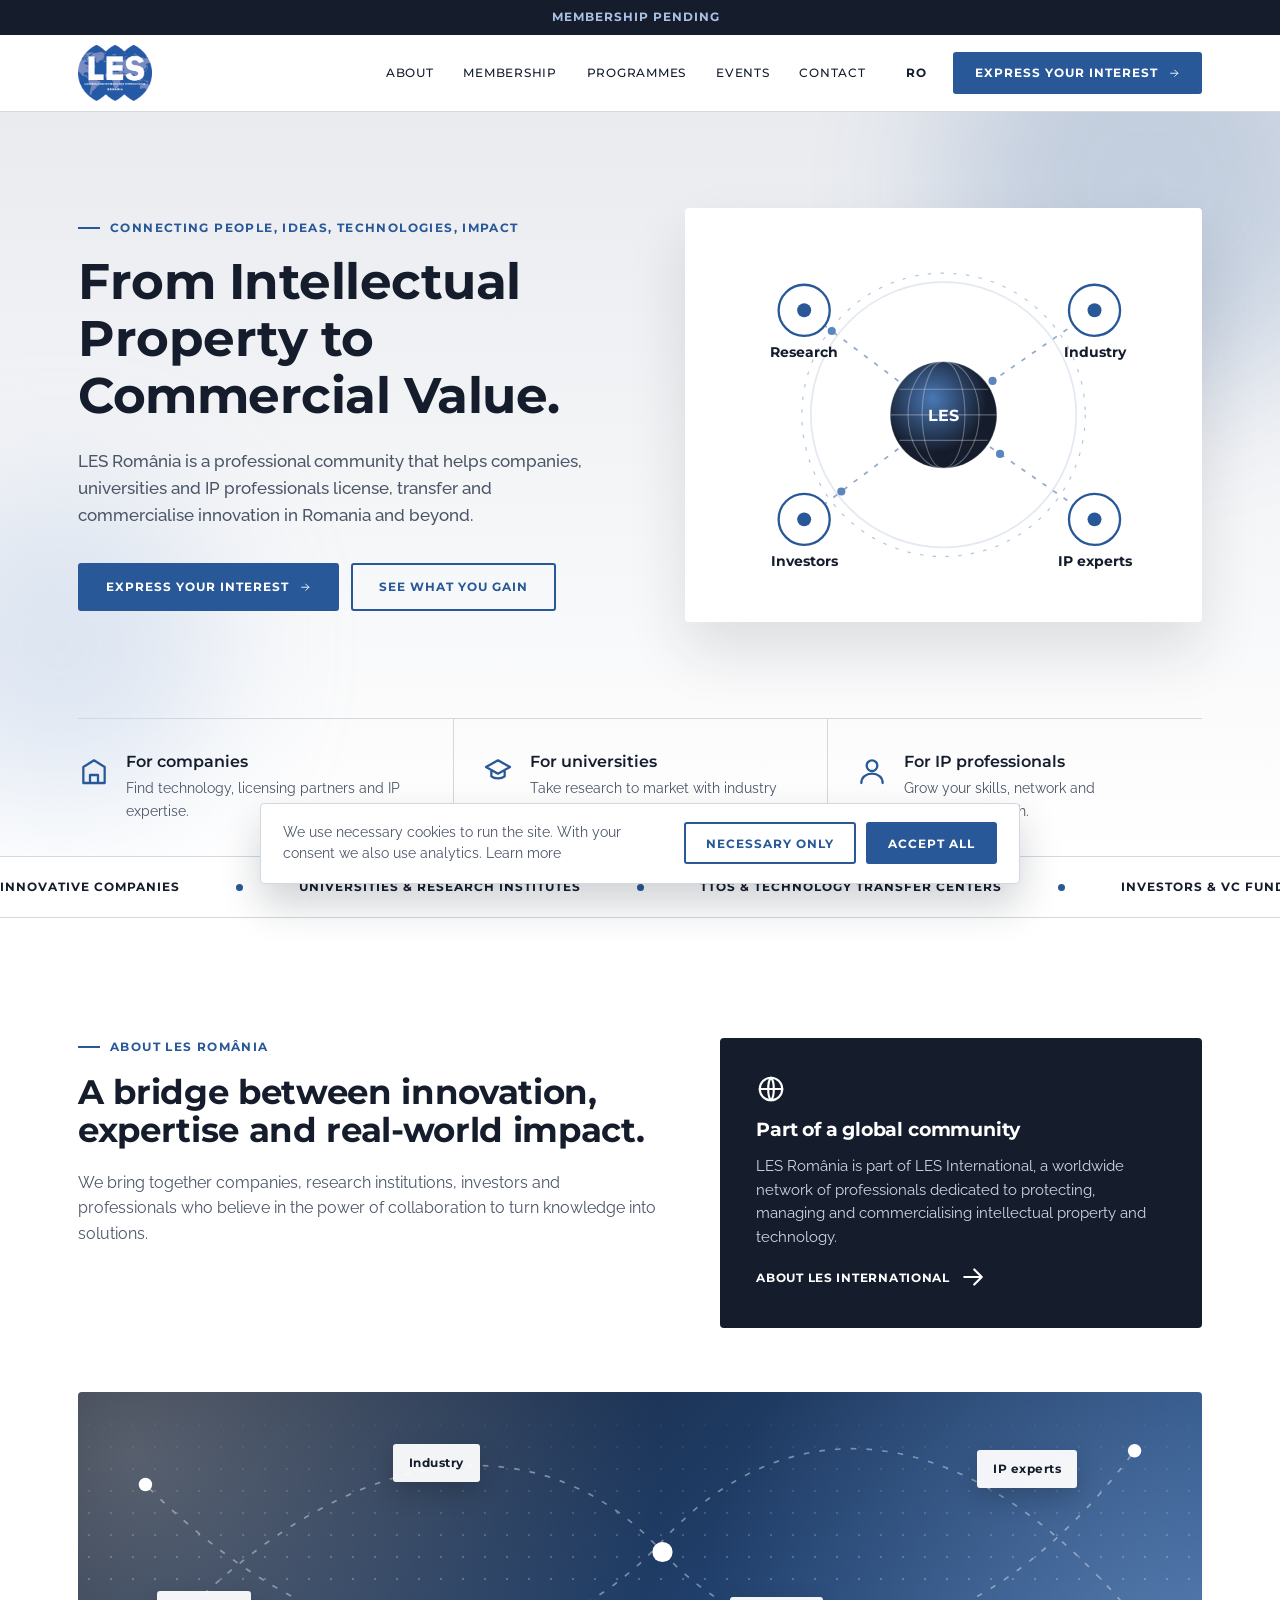
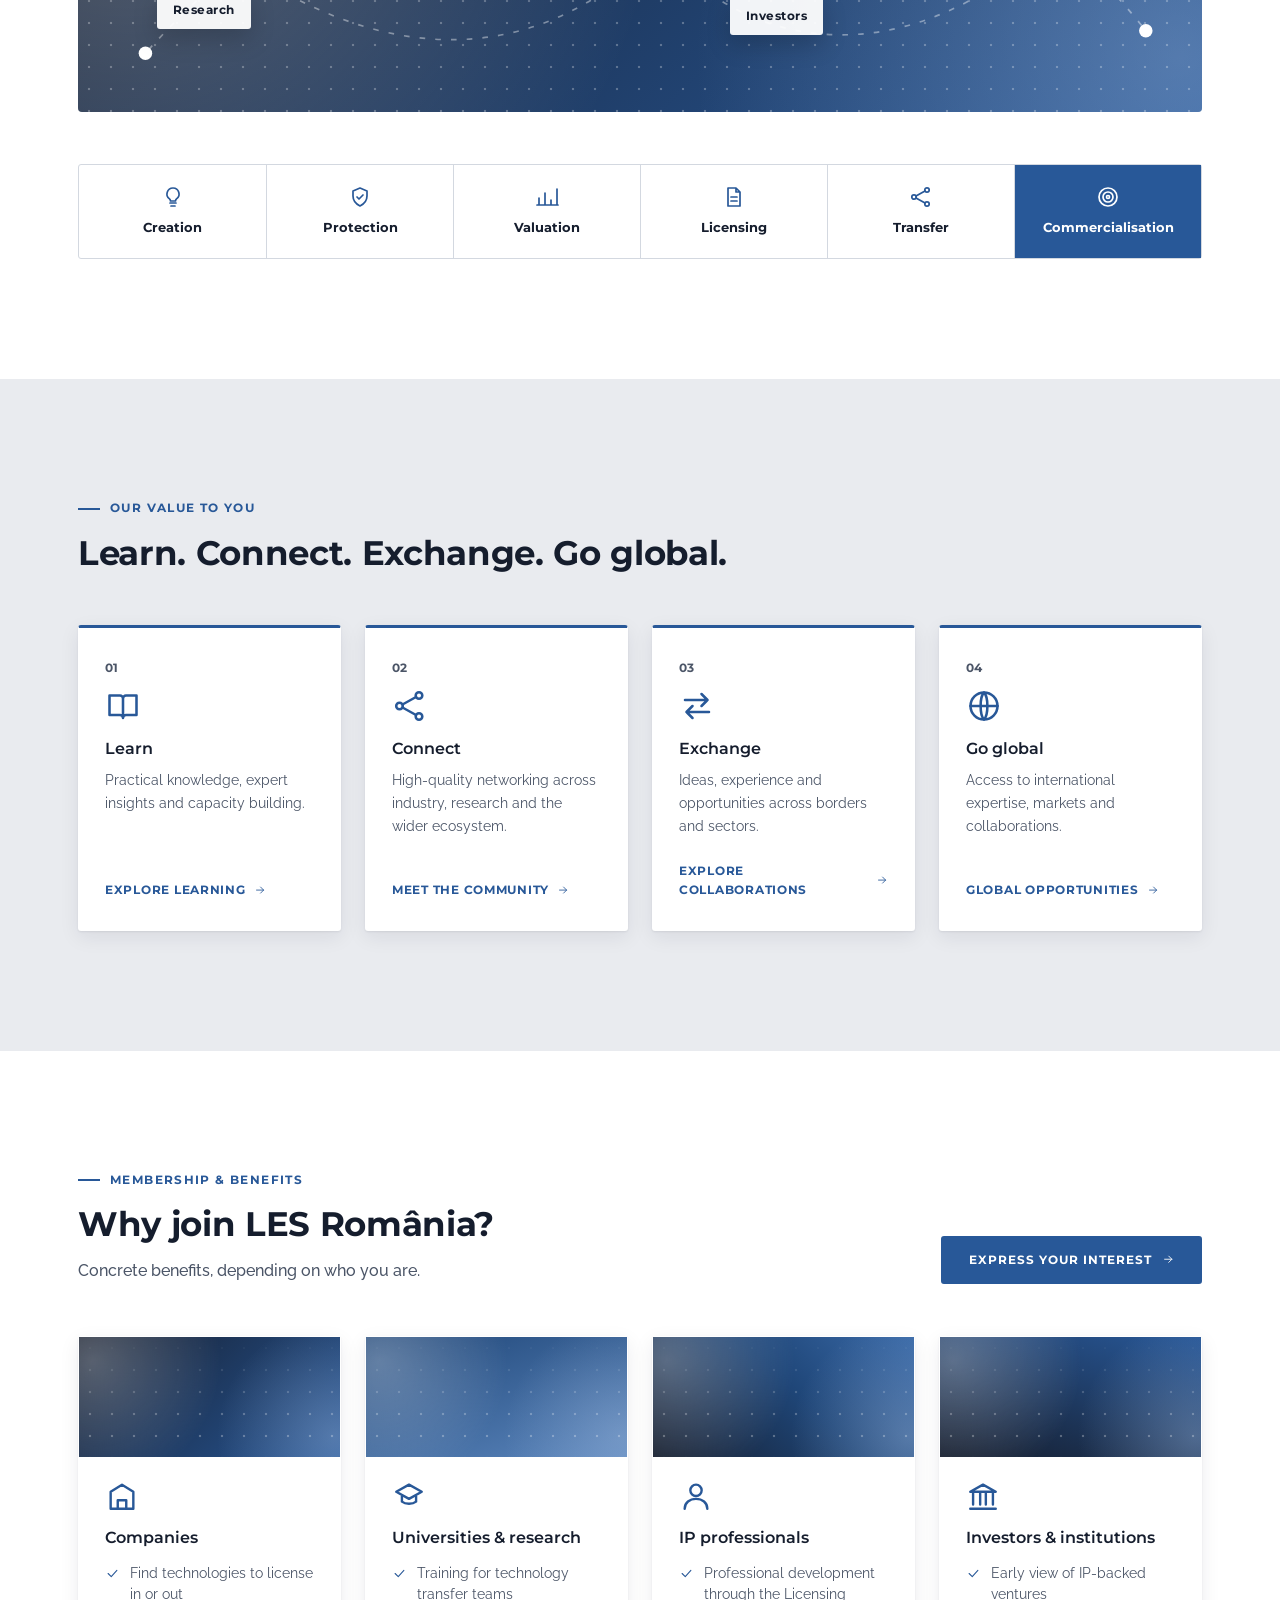
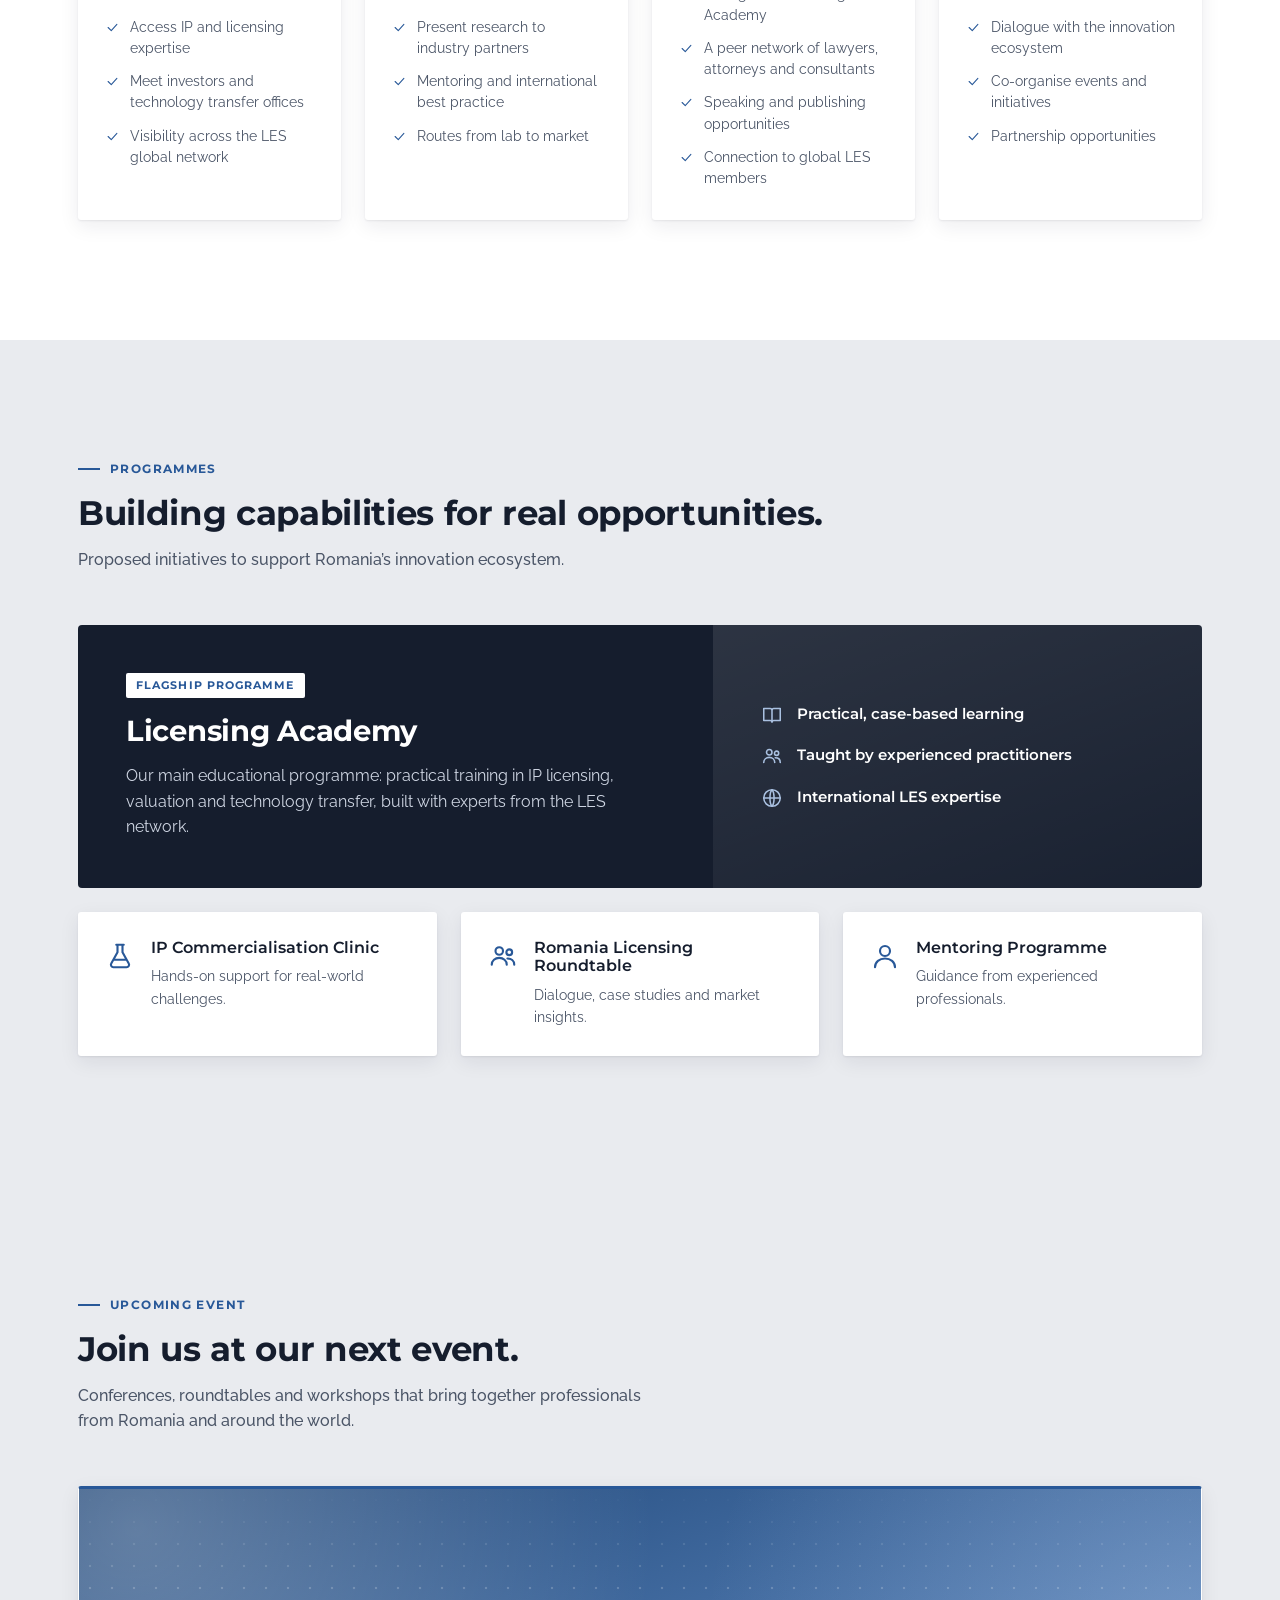
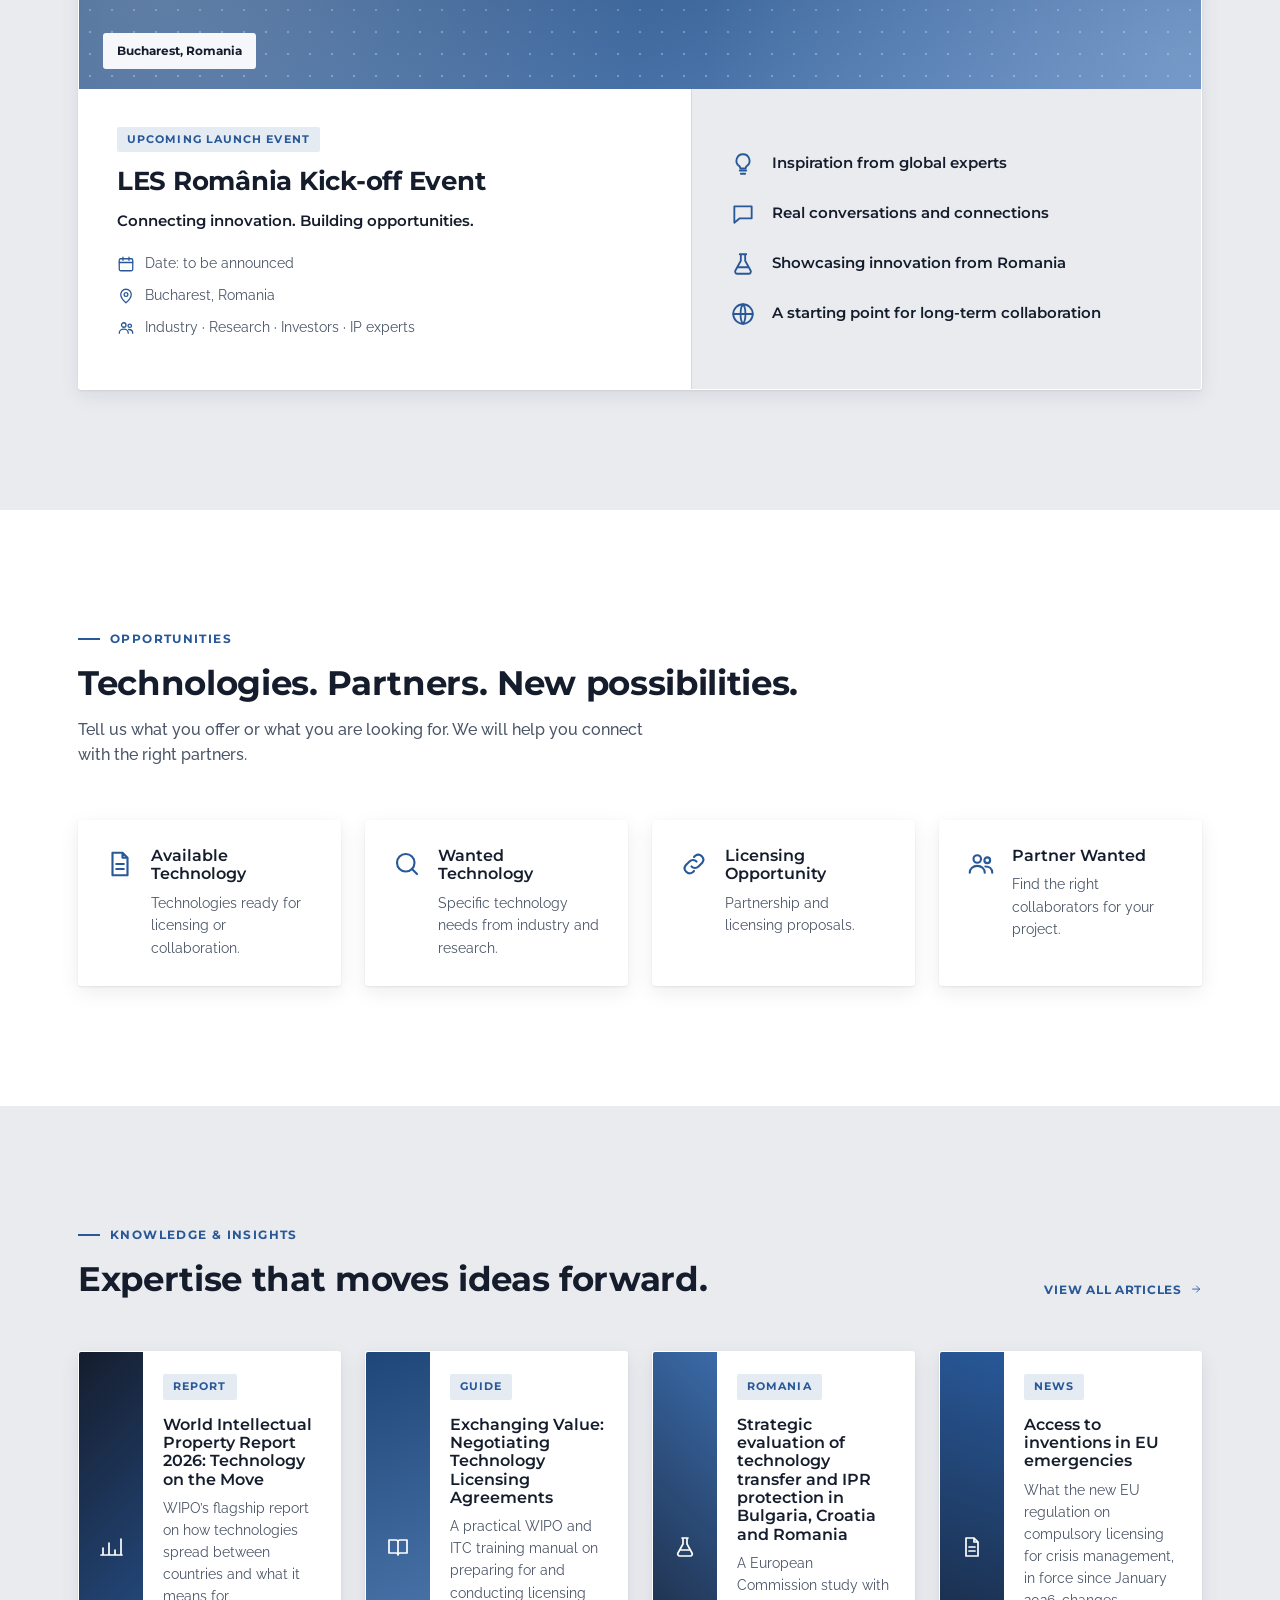
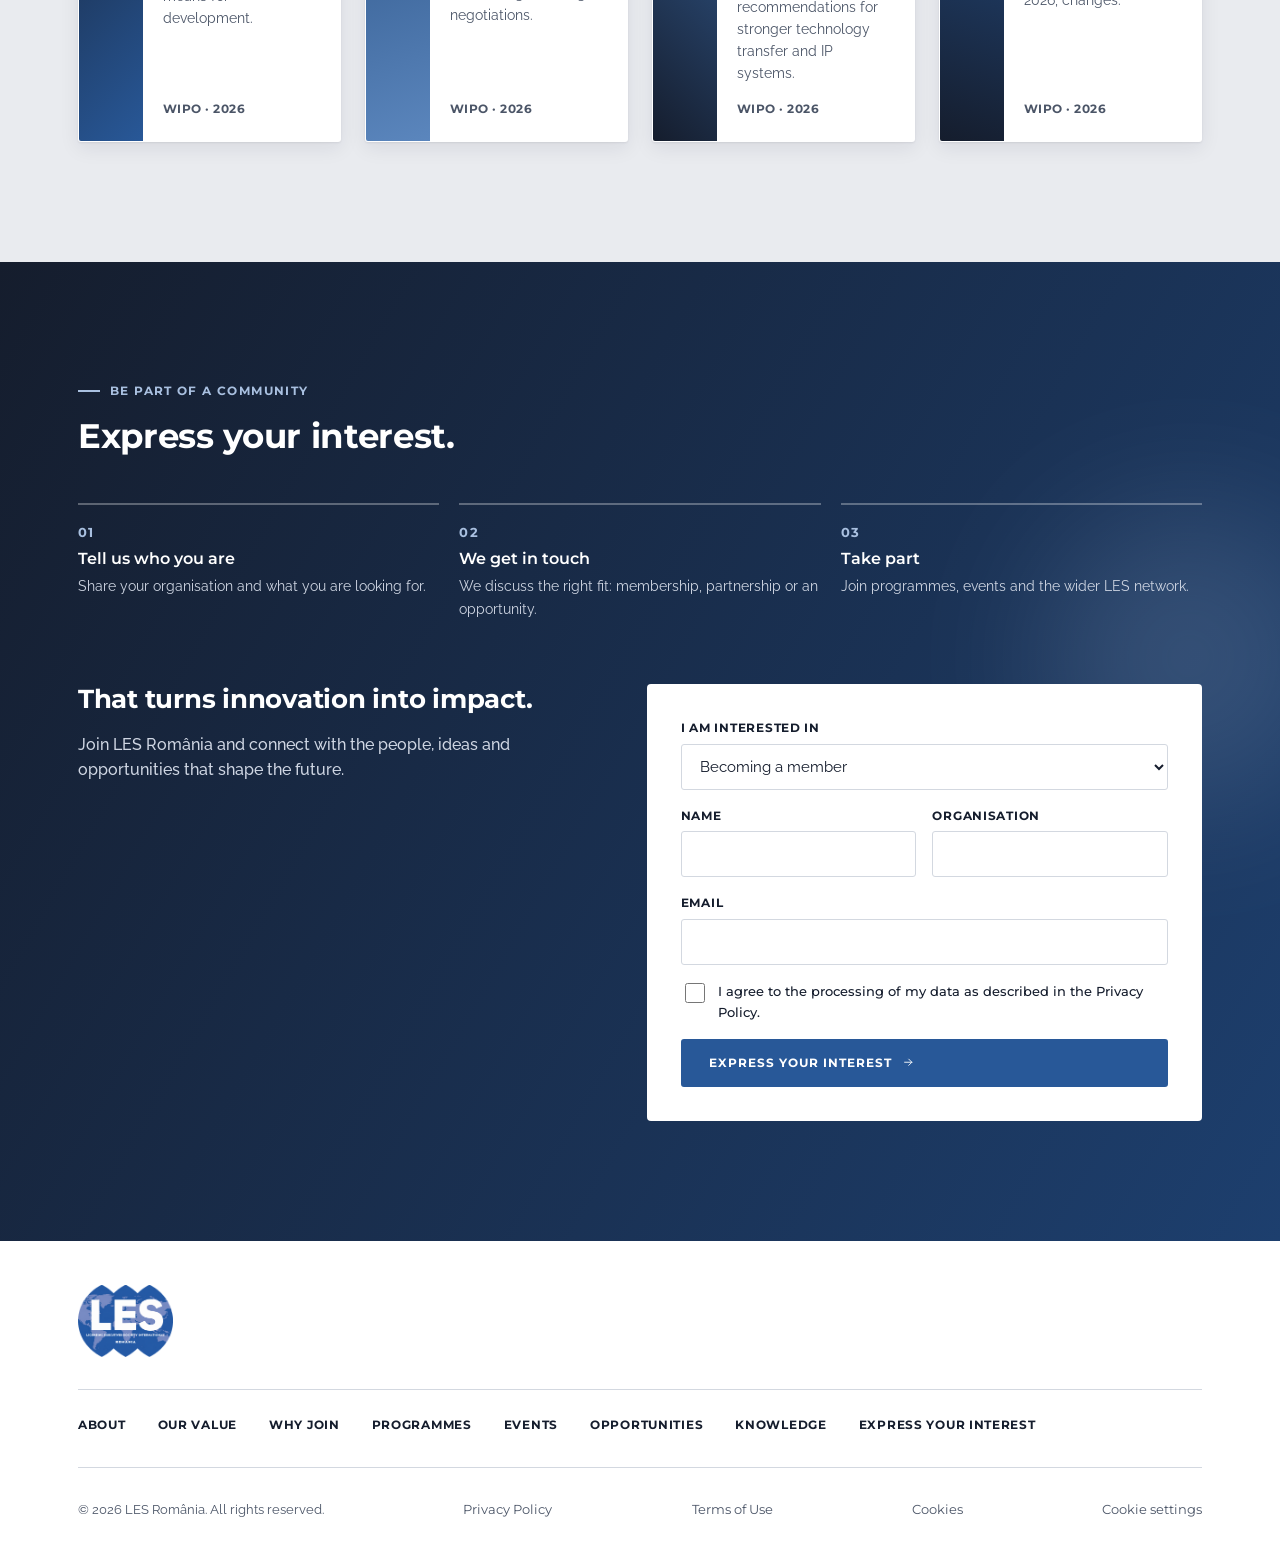
<file: en/index.html>
<!DOCTYPE html><html lang="en"><head><meta charset="utf-8"><meta name="viewport" content="width=device-width, initial-scale=1, viewport-fit=cover"><title>LES România – From Intellectual Property to Commercial Value</title><meta name="description" content="LES România is a professional community that helps companies, universities and IP professionals license, transfer and commercialise innovation."><link rel="canonical" href="https://www.les-romania.org/en/"><link rel="alternate" hreflang="ro" href="https://www.les-romania.org/ro/"><link rel="alternate" hreflang="en" href="https://www.les-romania.org/en/"><link rel="alternate" hreflang="x-default" href="https://www.les-romania.org/en/"><meta property="og:locale" content="en_US"><meta property="og:title" content="LES România – From Intellectual Property to Commercial Value"><meta property="og:description" content="LES România is a professional community that helps companies, universities and IP professionals license, transfer and commercialise innovation."><meta property="og:type" content="website"><meta name="robots" content="index,follow"><link rel="icon" href="/img/favicon.png"><link rel="preload" href="/fonts/montserrat-latin-700-normal.woff2" as="font" type="font/woff2" crossorigin><link rel="stylesheet" href="/css/style.min.css?v=4"></head><body>
<svg width="0" height="0" style="position:absolute" aria-hidden="true"><defs>
<symbol id="arr" viewBox="0 0 24 24"><path d="M5 12h14M13 6l6 6-6 6"/></symbol>
<symbol id="ok" viewBox="0 0 24 24"><path d="M5 12l5 5 9-10"/></symbol>
<symbol id="globe" viewBox="0 0 24 24"><circle cx="12" cy="12" r="9"/><path d="M3 12h18M12 3c3 3 3 15 0 18M12 3c-3 3-3 15 0 18"/></symbol>
<symbol id="shield" viewBox="0 0 24 24"><path d="M12 3l7 3v5c0 5-3 8-7 10-4-2-7-5-7-10V6z"/><path d="M9 12l2 2 4-4"/></symbol>
<symbol id="users" viewBox="0 0 24 24"><circle cx="9" cy="8" r="3"/><circle cx="17" cy="9" r="2.300"/><path d="M3 19c0-3.300 2.700-5.500 6-5.500s6 2.200 6 5.500M15.500 14c3 0 5.500 1.800 5.500 5"/></symbol>
<symbol id="chart" viewBox="0 0 24 24"><path d="M4 20V13M10 20V8M16 20v-5M22 20V4M2 20h21"/></symbol>
<symbol id="book" viewBox="0 0 24 24"><path d="M3 5h7a2 2 0 0 1 2 2v13a2 2 0 0 0-2-2H3zM21 5h-7a2 2 0 0 0-2 2v13a2 2 0 0 1 2-2h7z"/></symbol>
<symbol id="nodes" viewBox="0 0 24 24"><circle cx="5" cy="12" r="2.200"/><circle cx="18" cy="5" r="2.200"/><circle cx="18" cy="19" r="2.200"/><path d="M7 11l9-5M7 13l9 5"/></symbol>
<symbol id="exch" viewBox="0 0 24 24"><path d="M4 8h15M15 4l4 4-4 4M20 16H5M9 12l-4 4 4 4"/></symbol>
<symbol id="bld" viewBox="0 0 24 24"><path d="M4 21V9l8-5 8 5v12M9 21v-6h6v6M4 21h16"/></symbol>
<symbol id="cap" viewBox="0 0 24 24"><path d="M3 9l9-5 9 5-9 5zM7 11.500V16c2.500 2 7.500 2 10 0v-4.500"/></symbol>
<symbol id="user" viewBox="0 0 24 24"><circle cx="12" cy="8" r="4"/><path d="M4 21c0-4.400 3.600-7 8-7s8 2.600 8 7"/></symbol>
<symbol id="inst" viewBox="0 0 24 24"><path d="M3 9l9-5 9 5zM5 10v8M10 10v8M14 10v8M19 10v8M3 21h18"/></symbol>
<symbol id="link" viewBox="0 0 24 24"><path d="M10 14a4 4 0 0 0 5.600 0l3-3a4 4 0 0 0-5.600-5.600l-1 1M14 10a4 4 0 0 0-5.600 0l-3 3a4 4 0 0 0 5.600 5.600l1-1"/></symbol>
<symbol id="bulb" viewBox="0 0 24 24"><path d="M9 18h6M10 21h4M12 3a6 6 0 0 0-3.500 10.900c.7.600 1 1.300 1 2.100h5c0-.8.300-1.500 1-2.100A6 6 0 0 0 12 3z"/></symbol>
<symbol id="doc" viewBox="0 0 24 24"><path d="M6 3h8l4 4v14H6zM14 3v4h4M9 12h6M9 16h6"/></symbol>
<symbol id="target" viewBox="0 0 24 24"><circle cx="12" cy="12" r="9"/><circle cx="12" cy="12" r="5"/><circle cx="12" cy="12" r="1.500"/></symbol>
<symbol id="flask" viewBox="0 0 24 24"><path d="M9 3h6M10 3v6l-5 9a2 2 0 0 0 1.800 3h10.400a2 2 0 0 0 1.800-3l-5-9V3M7.500 15h9"/></symbol>
<symbol id="cal" viewBox="0 0 24 24"><rect x="3" y="5" width="18" height="16" rx="2"/><path d="M3 10h18M8 3v4M16 3v4"/></symbol>
<symbol id="pin" viewBox="0 0 24 24"><path d="M12 21s7-6 7-11a7 7 0 0 0-14 0c0 5 7 11 7 11z"/><circle cx="12" cy="10" r="2.500"/></symbol>
<symbol id="search" viewBox="0 0 24 24"><circle cx="11" cy="11" r="7"/><path d="M20 20l-4-4"/></symbol>
<symbol id="chat" viewBox="0 0 24 24"><path d="M4 5h16v11H9l-5 4z"/></symbol>
</defs></svg>

<!--PENDING-START--><div class="pbar" role="note"><b>Membership pending</b></div><!--PENDING-END-->
<header><div class="wrap nav">
<a class="logo" href="/en/" aria-label="LES România – Licensing Executives Society International"><img src="/img/logo.png" alt="LES România logo" width="420" height="318"></a>
<nav class="menu" id="mnav" aria-label="Main"><a href="/en/#about">About</a><a href="/en/#membership">Membership</a><a href="/en/#programmes">Programmes</a><a href="/en/#events">Events</a><a href="/en/#join">Contact</a></nav>
<div class="tools"><a class="lang" href="/ro/" hreflang="ro" lang="ro" title="Română">RO</a><a class="btn p sm" href="/en/#join">Express your interest <svg class="i"><use href="#arr"/></svg></a><button class="burger" aria-label="Menu" aria-expanded="false" aria-controls="mnav"><span></span></button></div>
</div><div class="prog" aria-hidden="true"></div></header>

<main>
<div class="hero"><div class="orb o1" aria-hidden="true"></div><div class="orb o2" aria-hidden="true"></div><div class="wrap">
<div class="hero-g">
<div>
<div class="eyebrow">Connecting people, ideas, technologies, impact</div>
<h1>From Intellectual Property to Commercial Value.</h1>
<p class="lead">LES România is a professional community that helps companies, universities and IP professionals license, transfer and commercialise innovation in Romania and beyond.</p>
<div class="cta"><a class="btn p" href="/en/#join">Express your interest <svg class="i"><use href="#arr"/></svg></a><a class="btn o" href="/en/#membership">See what you gain</a></div>

</div>
<div class="viz" role="img" aria-label="Network connecting research, industry, investors and IP experts">
<svg viewBox="0 0 400 320"><defs><radialGradient id="gg" cx="40%" cy="35%"><stop offset="0" stop-color="#4a78b5"/><stop offset="1" stop-color="#151D2D"/></radialGradient></defs>
<g class="spin"><circle cx="200" cy="160" r="122" fill="none" stroke="var(--blue)" stroke-opacity=".35" stroke-dasharray="3 8"/></g>
<circle cx="200" cy="160" r="80" fill="none" stroke="#285898" stroke-width="1.5"><animate attributeName="r" values="80;128" dur="3.6s" repeatCount="indefinite"/><animate attributeName="stroke-opacity" values=".45;0" dur="3.6s" repeatCount="indefinite"/></circle>
<g stroke="var(--blue)" stroke-opacity=".5" stroke-width="1.5" fill="none" stroke-dasharray="4 7"><path d="M200 160L80 70"><animate attributeName="stroke-dashoffset" to="-44" dur="3s" repeatCount="indefinite"/></path><path d="M200 160L330 70"><animate attributeName="stroke-dashoffset" to="-44" dur="3s" repeatCount="indefinite"/></path><path d="M200 160L80 250"><animate attributeName="stroke-dashoffset" to="-44" dur="3s" repeatCount="indefinite"/></path><path d="M200 160L330 250"><animate attributeName="stroke-dashoffset" to="-44" dur="3s" repeatCount="indefinite"/></path></g>
<circle cx="200" cy="160" r="46" fill="url(#gg)"/>
<g fill="none" stroke="#fff" stroke-opacity=".3"><ellipse cx="200" cy="160" rx="46" ry="46"/><ellipse cx="200" cy="160" rx="20" ry="46"><animate attributeName="rx" values="46;3;46" dur="8s" repeatCount="indefinite"/></ellipse><ellipse cx="200" cy="160" rx="3" ry="46"><animate attributeName="rx" values="3;46;3" dur="8s" repeatCount="indefinite"/></ellipse><path d="M154 160h92M162 138h76M162 182h76"/></g>
<text x="200" y="165" text-anchor="middle" font-size="14" font-weight="700" fill="#fff" font-family="Montserrat,sans-serif">LES</text>
<g fill="#5b86bd"><circle r="3.5"><animateMotion dur="3.2s" repeatCount="indefinite" path="M200 160L80 70"/></circle><circle r="3.5"><animateMotion dur="3.8s" repeatCount="indefinite" path="M330 70L200 160"/></circle><circle r="3.5"><animateMotion dur="3.5s" repeatCount="indefinite" path="M200 160L80 250"/></circle><circle r="3.5"><animateMotion dur="4.1s" repeatCount="indefinite" path="M330 250L200 160"/></circle></g>
<g font-family="Montserrat,sans-serif" font-size="12" font-weight="700" fill="var(--navy)" text-anchor="middle">
<g class="fl" style="animation-delay:0s"><circle cx="80" cy="70" r="22" fill="var(--card)" stroke="var(--blue)" stroke-width="2"/><circle cx="80" cy="70" r="6" fill="var(--blue)"/><text x="80" y="110">Research</text></g>
<g class="fl" style="animation-delay:-1.5s"><circle cx="330" cy="70" r="22" fill="var(--card)" stroke="var(--blue)" stroke-width="2"/><circle cx="330" cy="70" r="6" fill="var(--blue)"/><text x="330" y="110">Industry</text></g>
<g class="fl" style="animation-delay:-3s"><circle cx="80" cy="250" r="22" fill="var(--card)" stroke="var(--blue)" stroke-width="2"/><circle cx="80" cy="250" r="6" fill="var(--blue)"/><text x="80" y="290">Investors</text></g>
<g class="fl" style="animation-delay:-4.5s"><circle cx="330" cy="250" r="22" fill="var(--card)" stroke="var(--blue)" stroke-width="2"/><circle cx="330" cy="250" r="6" fill="var(--blue)"/><text x="330" y="290">IP experts</text></g></g></svg>
</div></div>
<div class="aud3">
<a href="/en/#membership"><svg class="i"><use href="#bld"/></svg><div><h3>For companies</h3><p>Find technology, licensing partners and IP expertise.</p></div></a>
<a href="/en/#membership"><svg class="i"><use href="#cap"/></svg><div><h3>For universities</h3><p>Take research to market with industry and investors.</p></div></a>
<a href="/en/#membership"><svg class="i"><use href="#user"/></svg><div><h3>For IP professionals</h3><p>Grow your skills, network and international reach.</p></div></a>
</div></div></div>

<div class="marq" aria-hidden="true"><div class="track"><span>Innovative companies</span><span>Universities &amp; research institutes</span><span>TTOs &amp; technology transfer centers</span><span>Investors &amp; VC funds</span><span>IP lawyers, experts &amp; consultants</span><span>Public institutions &amp; innovation organizations</span><span>Young professionals &amp; diaspora</span><span>Innovative companies</span><span>Universities &amp; research institutes</span><span>TTOs &amp; technology transfer centers</span><span>Investors &amp; VC funds</span><span>IP lawyers, experts &amp; consultants</span><span>Public institutions &amp; innovation organizations</span><span>Young professionals &amp; diaspora</span></div></div>

<section class="sec" id="about"><div class="wrap">
<div class="what">
<div><div class="eyebrow">About LES România</div><h2>A bridge between innovation, expertise and real-world impact.</h2>
<p>We bring together companies, research institutions, investors and professionals who believe in the power of collaboration to turn knowledge into solutions.</p></div>
<div class="dark"><svg class="i"><use href="#globe"/></svg><h3>Part of a global community</h3><p>LES România is part of LES International, a worldwide network of professionals dedicated to protecting, managing and commercialising intellectual property and technology.</p><a class="link" href="https://lesi.org/" target="_blank" rel="noopener noreferrer">About LES International <svg class="i"><use href="#arr"/></svg></a></div>
</div>
<div class="banner" aria-hidden="true"><div class="ph ph1"></div>
<svg viewBox="0 0 1000 320" preserveAspectRatio="xMidYMid slice"><g fill="none" stroke="#fff" stroke-opacity=".4" stroke-width="1.5" stroke-dasharray="5 9"><path d="M60 250C250 40 420 50 520 160S790 270 940 70"><animate attributeName="stroke-dashoffset" to="-140" dur="6s" repeatCount="indefinite"/></path><path d="M60 100C240 280 410 270 520 150S790 30 950 230"><animate attributeName="stroke-dashoffset" to="140" dur="7s" repeatCount="indefinite"/></path></g><g fill="#fff"><circle cx="60" cy="250" r="6"/><circle cx="520" cy="160" r="9"/><circle cx="940" cy="70" r="6"/><circle cx="60" cy="100" r="6"/><circle cx="950" cy="230" r="6"/></g></svg>
<span class="chip c1">Research</span><span class="chip c2">Industry</span><span class="chip c3">Investors</span><span class="chip c4">IP experts</span></div>
<div class="chain" aria-label="IP value chain">
<div><svg class="i"><use href="#bulb"/></svg>Creation</div><div><svg class="i"><use href="#shield"/></svg>Protection</div><div><svg class="i"><use href="#chart"/></svg>Valuation</div><div><svg class="i"><use href="#doc"/></svg>Licensing</div><div><svg class="i"><use href="#nodes"/></svg>Transfer</div><div><svg class="i"><use href="#target"/></svg>Commercialisation</div>
</div></div></section>

<section class="sec alt" id="value"><div class="wrap">
<div class="head"><div><div class="eyebrow">Our value to you</div><h2>Learn. Connect. Exchange. Go global.</h2></div></div>
<div class="grid4">
<div class="val"><span class="n">01</span><svg class="i big"><use href="#book"/></svg><h3>Learn</h3><p>Practical knowledge, expert insights and capacity building.</p><a class="link" href="/en/#programmes">Explore learning <svg class="i"><use href="#arr"/></svg></a></div>
<div class="val"><span class="n">02</span><svg class="i big"><use href="#nodes"/></svg><h3>Connect</h3><p>High-quality networking across industry, research and the wider ecosystem.</p><a class="link" href="/en/#events">Meet the community <svg class="i"><use href="#arr"/></svg></a></div>
<div class="val"><span class="n">03</span><svg class="i big"><use href="#exch"/></svg><h3>Exchange</h3><p>Ideas, experience and opportunities across borders and sectors.</p><a class="link" href="/en/#opportunities">Explore collaborations <svg class="i"><use href="#arr"/></svg></a></div>
<div class="val"><span class="n">04</span><svg class="i big"><use href="#globe"/></svg><h3>Go global</h3><p>Access to international expertise, markets and collaborations.</p><a class="link" href="/en/#join">Global opportunities <svg class="i"><use href="#arr"/></svg></a></div>
</div></div></section>

<section class="sec" id="membership"><div class="wrap">
<div class="head"><div><div class="eyebrow">Membership &amp; benefits</div><h2>Why join LES România?</h2><p>Concrete benefits, depending on who you are.</p></div><a class="btn p" href="/en/#join">Express your interest <svg class="i"><use href="#arr"/></svg></a></div>
<div class="grid4">
<div class="why"><div class="ph ph1"></div><svg class="i"><use href="#bld"/></svg><h3>Companies</h3><ul><li><svg class="i"><use href="#ok"/></svg>Find technologies to license in or out</li><li><svg class="i"><use href="#ok"/></svg>Access IP and licensing expertise</li><li><svg class="i"><use href="#ok"/></svg>Meet investors and technology transfer offices</li><li><svg class="i"><use href="#ok"/></svg>Visibility across the LES global network</li></ul></div>
<div class="why"><div class="ph ph2"></div><svg class="i"><use href="#cap"/></svg><h3>Universities &amp; research</h3><ul><li><svg class="i"><use href="#ok"/></svg>Training for technology transfer teams</li><li><svg class="i"><use href="#ok"/></svg>Present research to industry partners</li><li><svg class="i"><use href="#ok"/></svg>Mentoring and international best practice</li><li><svg class="i"><use href="#ok"/></svg>Routes from lab to market</li></ul></div>
<div class="why"><div class="ph ph3"></div><svg class="i"><use href="#user"/></svg><h3>IP professionals</h3><ul><li><svg class="i"><use href="#ok"/></svg>Professional development through the Licensing Academy</li><li><svg class="i"><use href="#ok"/></svg>A peer network of lawyers, attorneys and consultants</li><li><svg class="i"><use href="#ok"/></svg>Speaking and publishing opportunities</li><li><svg class="i"><use href="#ok"/></svg>Connection to global LES members</li></ul></div>
<div class="why"><div class="ph ph4"></div><svg class="i"><use href="#inst"/></svg><h3>Investors &amp; institutions</h3><ul><li><svg class="i"><use href="#ok"/></svg>Early view of IP-backed ventures</li><li><svg class="i"><use href="#ok"/></svg>Dialogue with the innovation ecosystem</li><li><svg class="i"><use href="#ok"/></svg>Co-organise events and initiatives</li><li><svg class="i"><use href="#ok"/></svg>Partnership opportunities</li></ul></div>
</div></div></section>

<section class="sec alt" id="programmes"><div class="wrap">
<div class="head"><div><div class="eyebrow">Programmes</div><h2>Building capabilities for real opportunities.</h2><p>Proposed initiatives to support Romania’s innovation ecosystem.</p></div></div>
<div class="feat">
<div class="l"><span class="tag">Flagship programme</span><h3>Licensing Academy</h3><p>Our main educational programme: practical training in IP licensing, valuation and technology transfer, built with experts from the LES network.</p></div>
<ul><li><svg class="i"><use href="#book"/></svg>Practical, case-based learning</li><li><svg class="i"><use href="#users"/></svg>Taught by experienced practitioners</li><li><svg class="i"><use href="#globe"/></svg>International LES expertise</li></ul>
</div>
<div class="grid3">
<div class="card"><svg class="i"><use href="#flask"/></svg><div class="b"><h3>IP Commercialisation Clinic</h3><p>Hands-on support for real-world challenges.</p></div></div>
<div class="card"><svg class="i"><use href="#users"/></svg><div class="b"><h3>Romania Licensing Roundtable</h3><p>Dialogue, case studies and market insights.</p></div></div>
<div class="card"><svg class="i"><use href="#user"/></svg><div class="b"><h3>Mentoring Programme</h3><p>Guidance from experienced professionals.</p></div></div>
</div></div></section>

<section class="sec alt" id="events"><div class="wrap">
<div class="head"><div><div class="eyebrow">Upcoming event</div><h2>Join us at our next event.</h2><p>Conferences, roundtables and workshops that bring together professionals from Romania and around the world.</p></div></div>
<div class="ecard">
<div class="ph ph2 wide"><span class="pill">Bucharest, Romania</span></div>
<div class="l"><span class="tag">Upcoming launch event</span><h3>LES România Kick-off Event</h3><p class="sub">Connecting innovation. Building opportunities.</p>
<div class="meta"><div><svg class="i"><use href="#cal"/></svg>Date: to be announced</div><div><svg class="i"><use href="#pin"/></svg>Bucharest, Romania</div><div><svg class="i"><use href="#users"/></svg>Industry · Research · Investors · IP experts</div></div></div>
<div class="ben"><div><svg class="i"><use href="#bulb"/></svg>Inspiration from global experts</div><div><svg class="i"><use href="#chat"/></svg>Real conversations and connections</div><div><svg class="i"><use href="#flask"/></svg>Showcasing innovation from Romania</div><div><svg class="i"><use href="#globe"/></svg>A starting point for long-term collaboration</div></div>
</div></div></section>

<section class="sec" id="opportunities"><div class="wrap">
<div class="head"><div><div class="eyebrow">Opportunities</div><h2>Technologies. Partners. New possibilities.</h2><p>Tell us what you offer or what you are looking for. We will help you connect with the right partners.</p></div></div>
<div class="grid4">
<a class="card" href="/en/#join" data-interest="Listing a technology or partner request"><svg class="i"><use href="#doc"/></svg><div class="b"><h3>Available Technology</h3><p>Technologies ready for licensing or collaboration.</p></div></a>
<a class="card" href="/en/#join" data-interest="Listing a technology or partner request"><svg class="i"><use href="#search"/></svg><div class="b"><h3>Wanted Technology</h3><p>Specific technology needs from industry and research.</p></div></a>
<a class="card" href="/en/#join" data-interest="Listing a technology or partner request"><svg class="i"><use href="#link"/></svg><div class="b"><h3>Licensing Opportunity</h3><p>Partnership and licensing proposals.</p></div></a>
<a class="card" href="/en/#join" data-interest="Listing a technology or partner request"><svg class="i"><use href="#users"/></svg><div class="b"><h3>Partner Wanted</h3><p>Find the right collaborators for your project.</p></div></a>
</div></div></section>

<section class="sec alt news" id="knowledge"><div class="wrap">
<div class="head"><div><div class="eyebrow">Knowledge &amp; insights</div><h2>Expertise that moves ideas forward.</h2></div><a class="link" href="/en/#knowledge">View all articles <svg class="i"><use href="#arr"/></svg></a></div>
<div class="grid4"><a class="card" href="https://www.wipo.int/web-publications/world-intellectual-property-report-2026-technology-on-the-move-executive-summary/en/index.html" target="_blank" rel="noopener noreferrer"><div class="th"><svg class="i"><use href="#chart"/></svg></div><div class="b"><span class="tag">Report</span><h3 style="margin-top:8px">World Intellectual Property Report 2026: Technology on the Move</h3><p>WIPO’s flagship report on how technologies spread between countries and what it means for development.</p><span class="src">WIPO · 2026</span></div></a><a class="card" href="https://tind.wipo.int/record/28675/files/wipo_pub_906.pdf" target="_blank" rel="noopener noreferrer"><div class="th"><svg class="i"><use href="#book"/></svg></div><div class="b"><span class="tag">Guide</span><h3 style="margin-top:8px">Exchanging Value: Negotiating Technology Licensing Agreements</h3><p>A practical WIPO and ITC training manual on preparing for and conducting licensing negotiations.</p><span class="src">WIPO · 2026</span></div></a><a class="card" href="https://ec.europa.eu/regional_policy/information-sources/publications/studies/2024/strategic-evaluation-of-the-technology-transfer-and-ipr-protection-systems-of-bulgaria-croatia-and-romania-and-recommendations-for-their-enhancement_en" target="_blank" rel="noopener noreferrer"><div class="th"><svg class="i"><use href="#flask"/></svg></div><div class="b"><span class="tag">Romania</span><h3 style="margin-top:8px">Strategic evaluation of technology transfer and IPR protection in Bulgaria, Croatia and Romania</h3><p>A European Commission study with recommendations for stronger technology transfer and IP systems.</p><span class="src">WIPO · 2026</span></div></a><a class="card" href="https://www.cuatrecasas.com/en/spain/life-sciences-healthcare/art/access-inventions-eu-emergencies" target="_blank" rel="noopener noreferrer"><div class="th"><svg class="i"><use href="#doc"/></svg></div><div class="b"><span class="tag">News</span><h3 style="margin-top:8px">Access to inventions in EU emergencies</h3><p>What the new EU regulation on compulsory licensing for crisis management, in force since January 2026, changes.</p><span class="src">WIPO · 2026</span></div></a></div></div></section>

<section class="sec conv" id="join"><div class="orb o3" aria-hidden="true"></div><div class="orb o4" aria-hidden="true"></div><div class="wrap">
<div class="eyebrow">Be part of a community</div><h2>Express your interest.</h2>
<div class="path">
<div><b>01</b><h3>Tell us who you are</h3><p>Share your organisation and what you are looking for.</p></div>
<div><b>02</b><h3>We get in touch</h3><p>We discuss the right fit: membership, partnership or an opportunity.</p></div>
<div><b>03</b><h3>Take part</h3><p>Join programmes, events and the wider LES network.</p></div>
</div>
<div class="cg">
<div><h2 style="font-size:1.6rem">That turns innovation into impact.</h2><p>Join LES România and connect with the people, ideas and opportunities that shape the future.</p></div>
<form id="f1" class="lead-form" novalidate><label>I am interested in<select name="interest" required><option value="Becoming a member">Becoming a member</option><option value="Partnering with LES România">Partnering with LES România</option><option value="The Licensing Academy">The Licensing Academy</option><option value="Listing a technology or partner request">Listing a technology or partner request</option></select></label><div class="row"><label>Name<input name="name" required autocomplete="name" maxlength="120"></label><label>Organisation<input name="organisation" autocomplete="organization" maxlength="160"></label></div><label>Email<input name="email" type="email" required autocomplete="email" maxlength="200"></label><input class="hp" name="hp_url" tabindex="-1" autocomplete="off" aria-hidden="true"><label class="chk"><input type="checkbox" name="consent" required><span>I agree to the processing of my data as described in the <a href="/en/privacy/">Privacy Policy</a>.</span></label><p class="err" role="alert"></p><button class="btn g" type="submit">Express your interest <svg class="i"><use href="#arr"/></svg></button><p class="ok" role="status" aria-live="polite">Thank you. We will be in touch shortly.</p></form>
</div></div></section>
</main>

<footer><div class="wrap">
<div class="fr"><a class="logo" href="/en/" aria-label="LES România – Licensing Executives Society International"><img src="/img/logo.png" alt="LES România logo" width="420" height="318"></a></div>
<nav class="fmenu" aria-label="On this page"><a href="/en/#about">About</a><a href="/en/#value">Our value</a><a href="/en/#membership">Why join</a><a href="/en/#programmes">Programmes</a><a href="/en/#events">Events</a><a href="/en/#opportunities">Opportunities</a><a href="/en/#knowledge">Knowledge</a><a href="/en/#join">Express your interest</a></nav>
<div class="legal"><span>© 2026 LES România. All rights reserved.</span><a href="/en/privacy/">Privacy Policy</a><a href="/en/terms/">Terms of Use</a><a href="/en/cookies/">Cookies</a><button type="button" class="cc-open">Cookie settings</button></div>
</div></footer>
<dialog id="joinDlg" aria-labelledby="dlgT"><button class="x" aria-label="Close">×</button><h2 id="dlgT">Express your interest</h2><form id="f2" class="lead-form" novalidate><label>I am interested in<select name="interest" required><option value="Becoming a member">Becoming a member</option><option value="Partnering with LES România">Partnering with LES România</option><option value="The Licensing Academy">The Licensing Academy</option><option value="Listing a technology or partner request">Listing a technology or partner request</option></select></label><div class="row"><label>Name<input name="name" required autocomplete="name" maxlength="120"></label><label>Organisation<input name="organisation" autocomplete="organization" maxlength="160"></label></div><label>Email<input name="email" type="email" required autocomplete="email" maxlength="200"></label><input class="hp" name="hp_url" tabindex="-1" autocomplete="off" aria-hidden="true"><label class="chk"><input type="checkbox" name="consent" required><span>I agree to the processing of my data as described in the <a href="/en/privacy/">Privacy Policy</a>.</span></label><p class="err" role="alert"></p><button class="btn g" type="submit">Express your interest <svg class="i"><use href="#arr"/></svg></button><p class="ok" role="status" aria-live="polite">Thank you. We will be in touch shortly.</p></form></dialog><div id="cc" role="dialog" aria-label="Cookie consent" hidden><p>We use necessary cookies to run the site. With your consent we also use analytics. <a href="/en/cookies/">Learn more</a></p><div><button class="btn o sm" data-cc="n">Necessary only</button><button class="btn p sm" data-cc="a">Accept all</button></div></div><script src="/js/main.min.js?v=3" defer></script><script src="/js/analytics.js" defer></script></body></html>
</file>
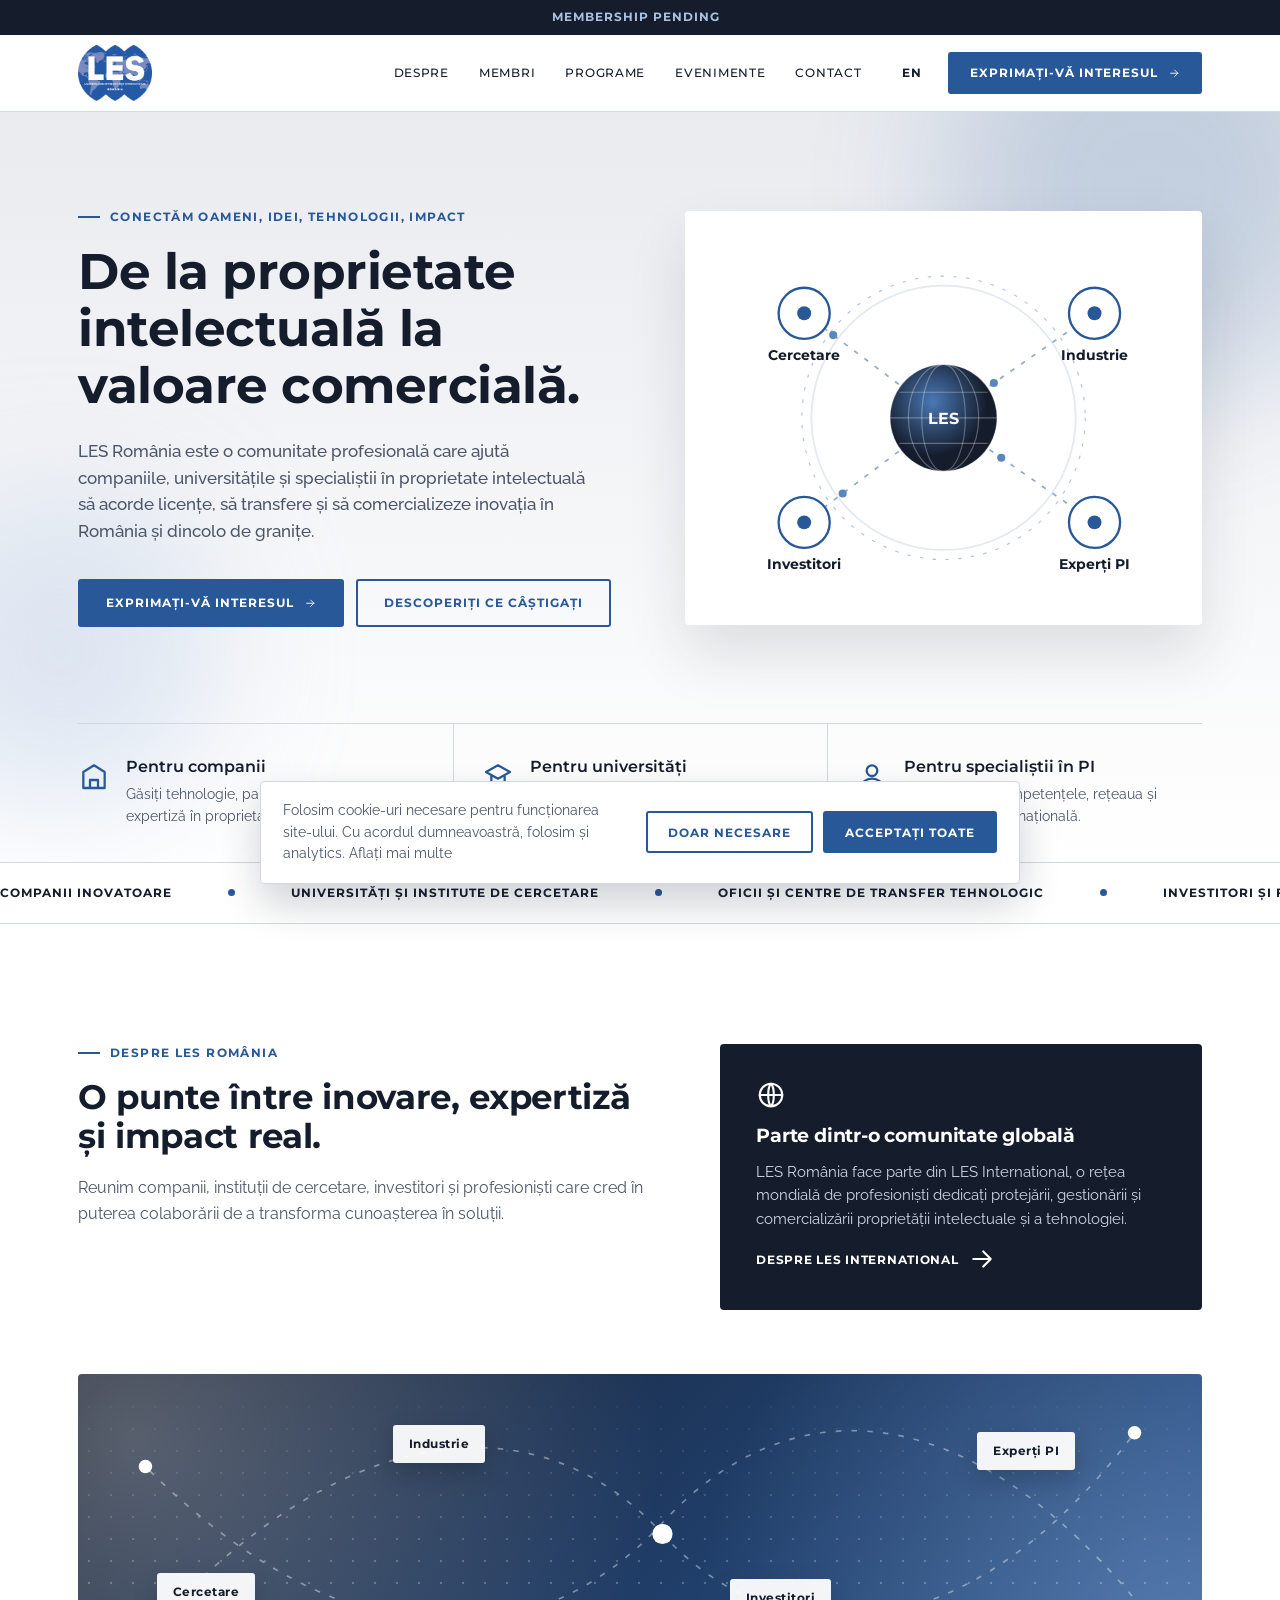
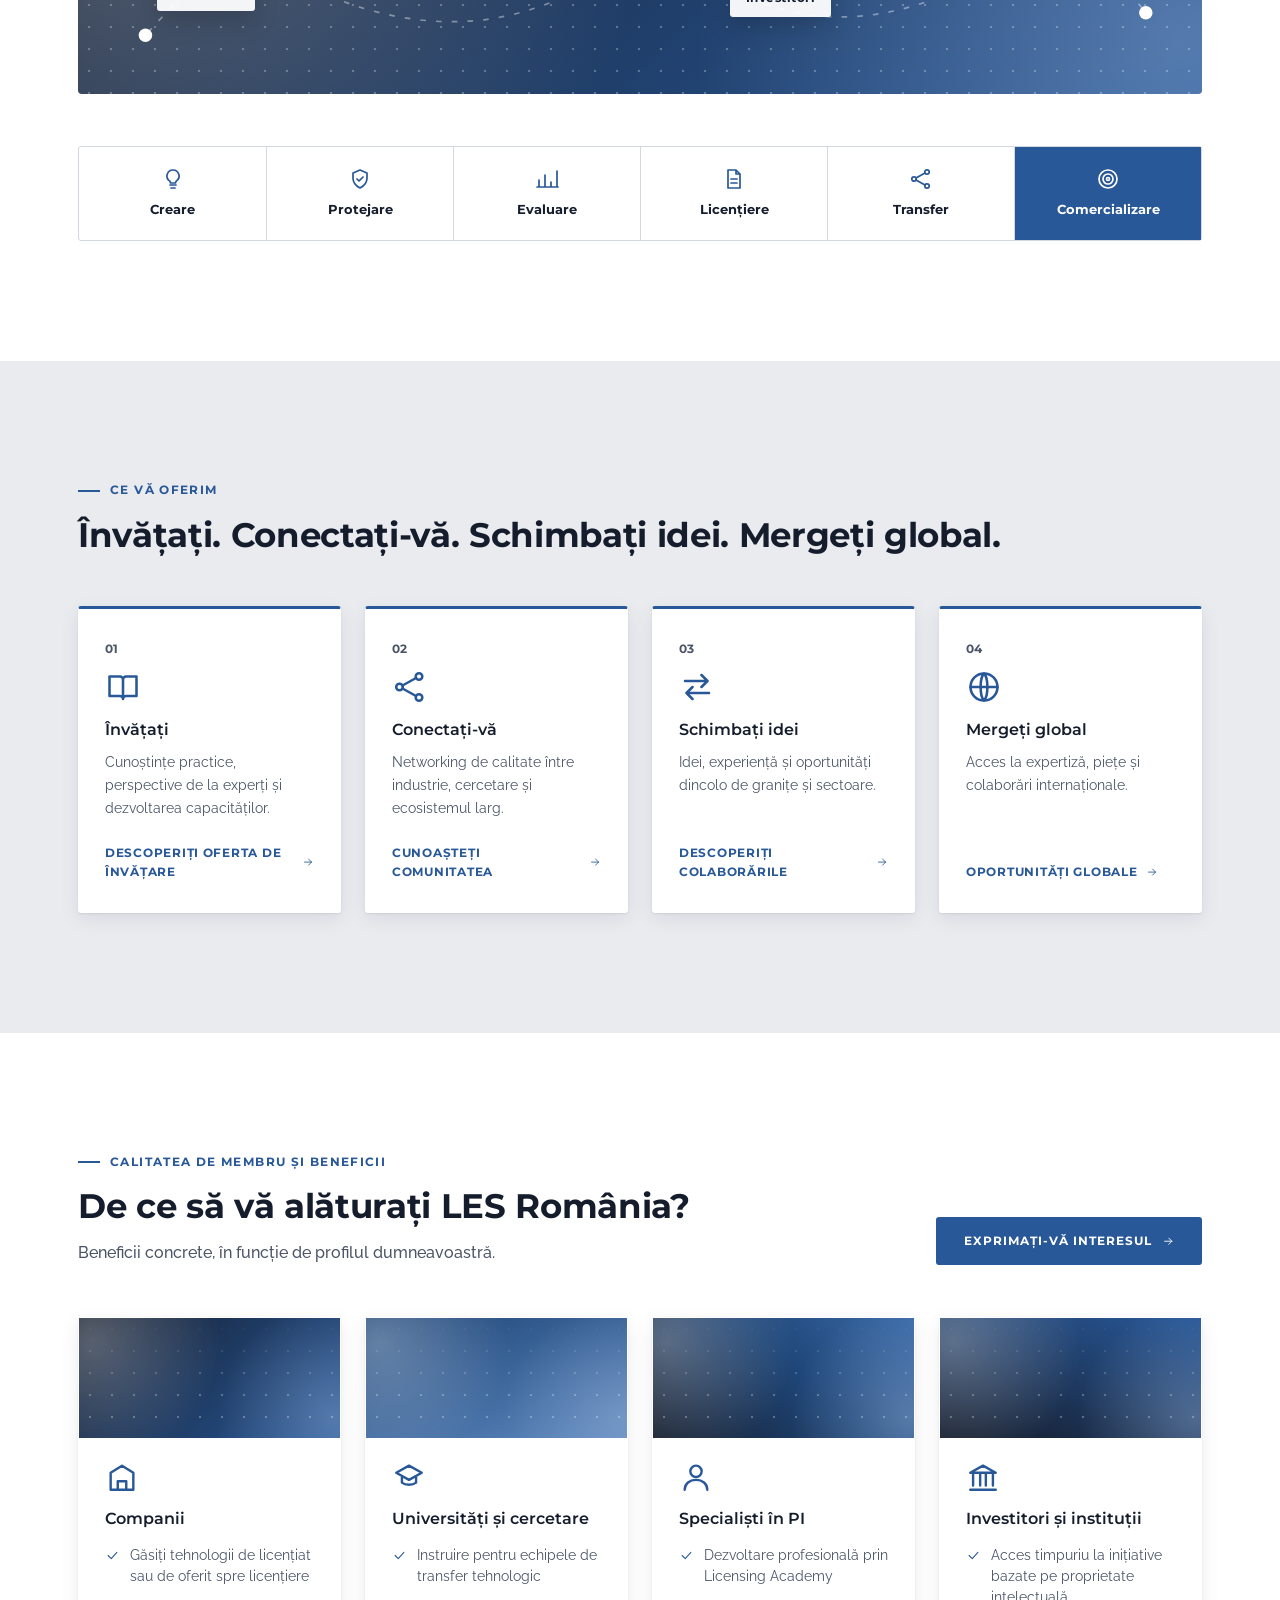
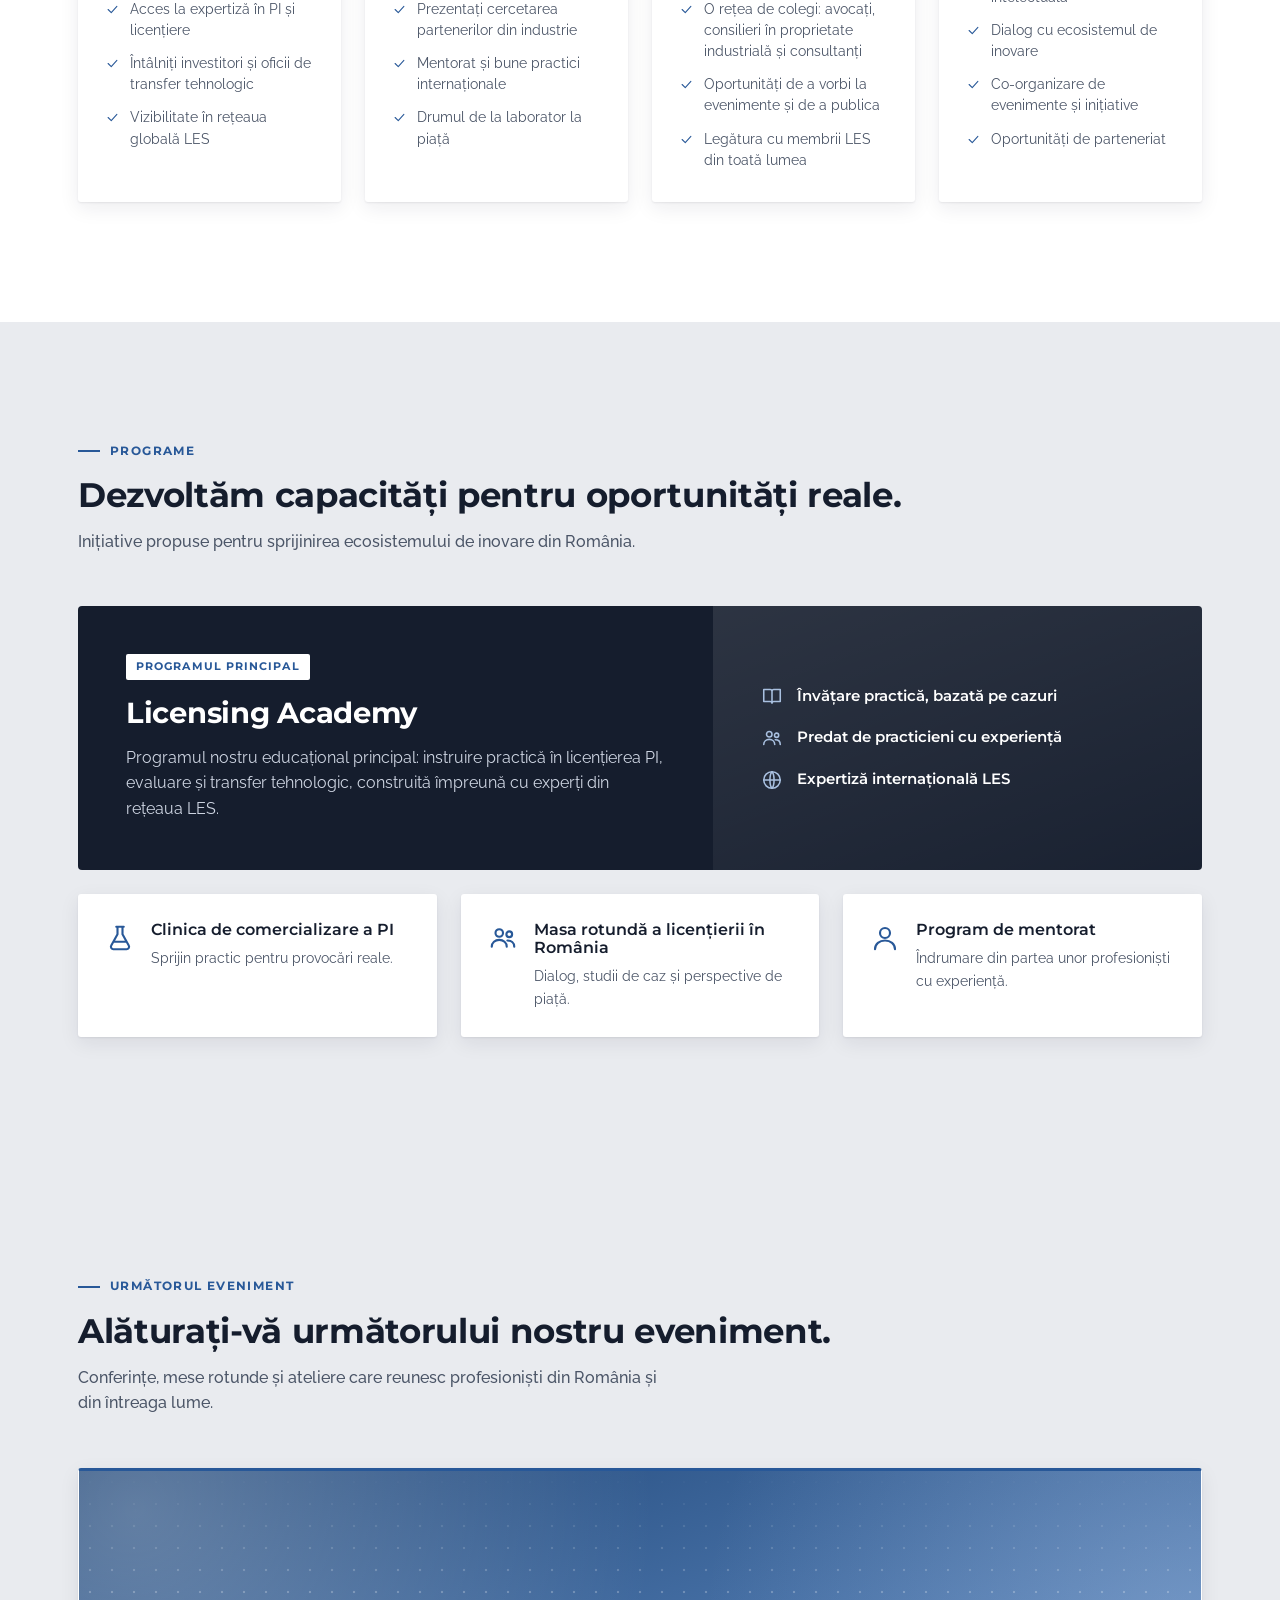
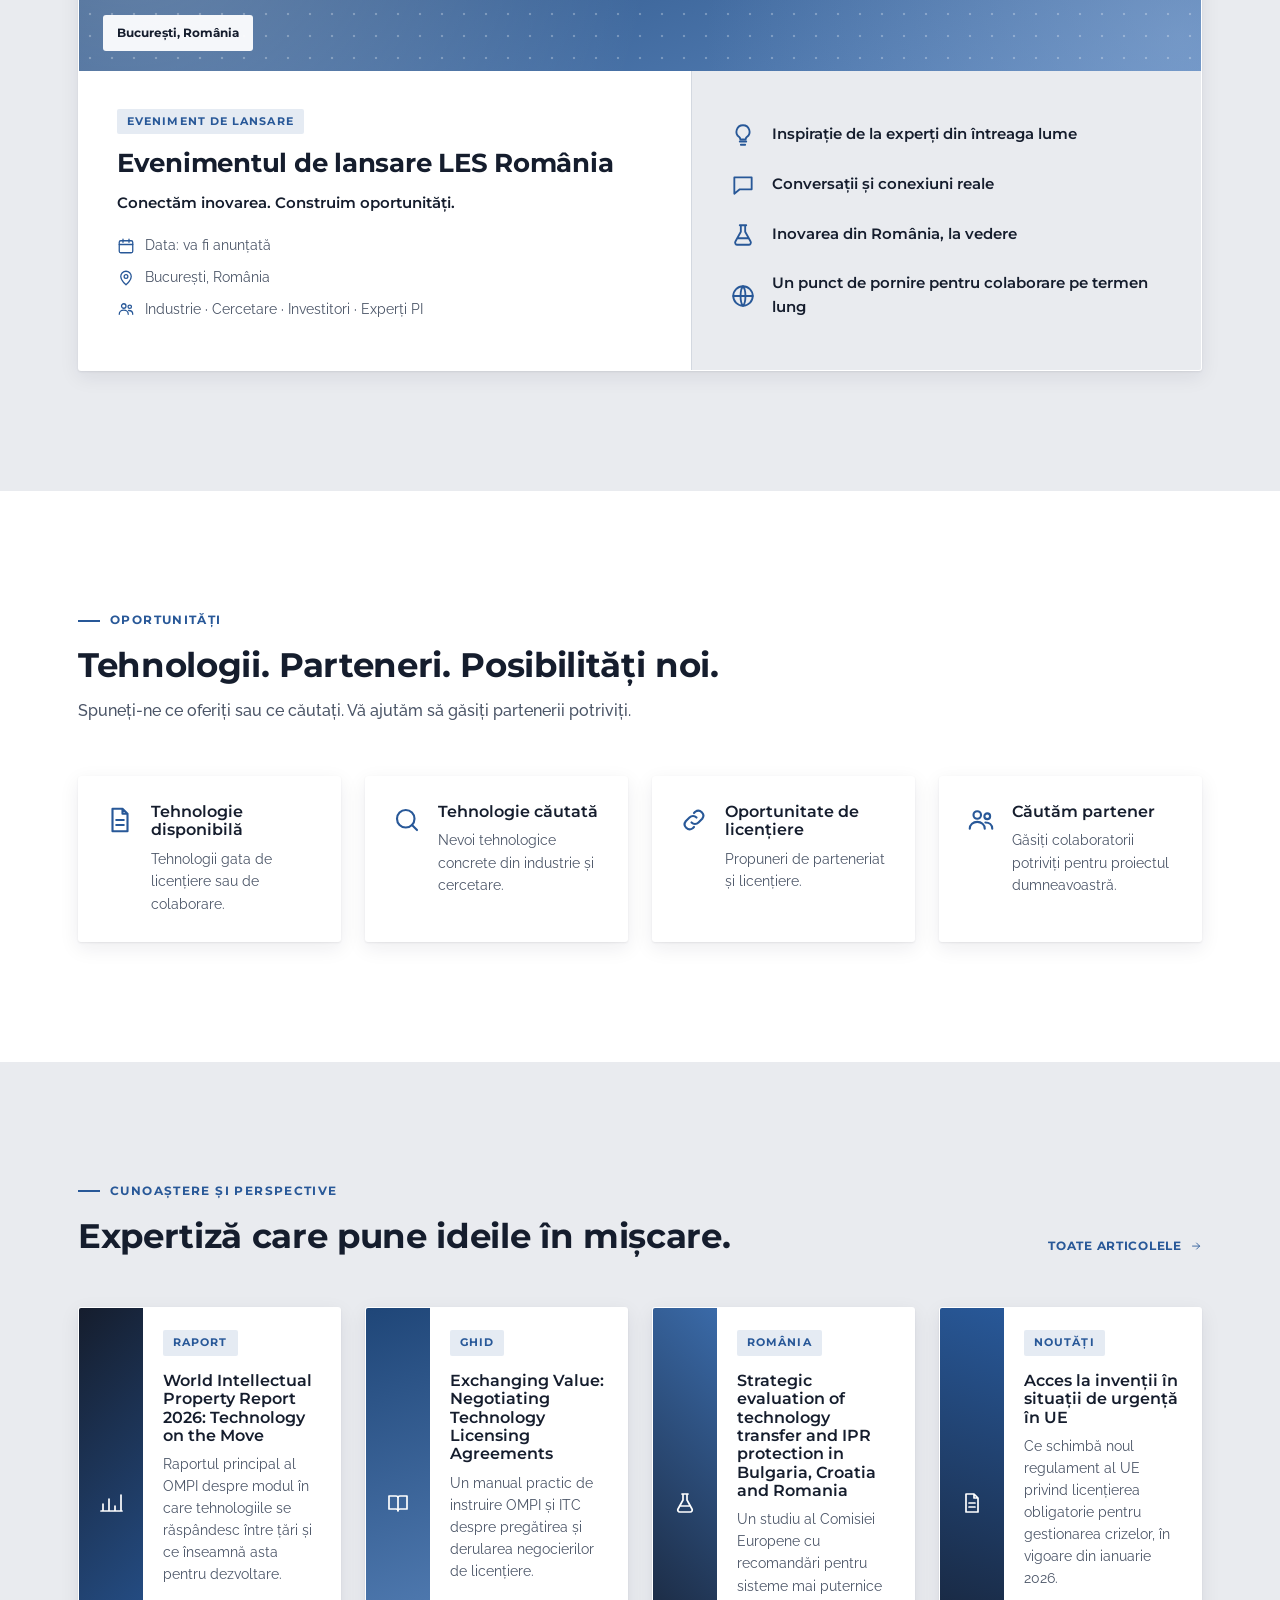
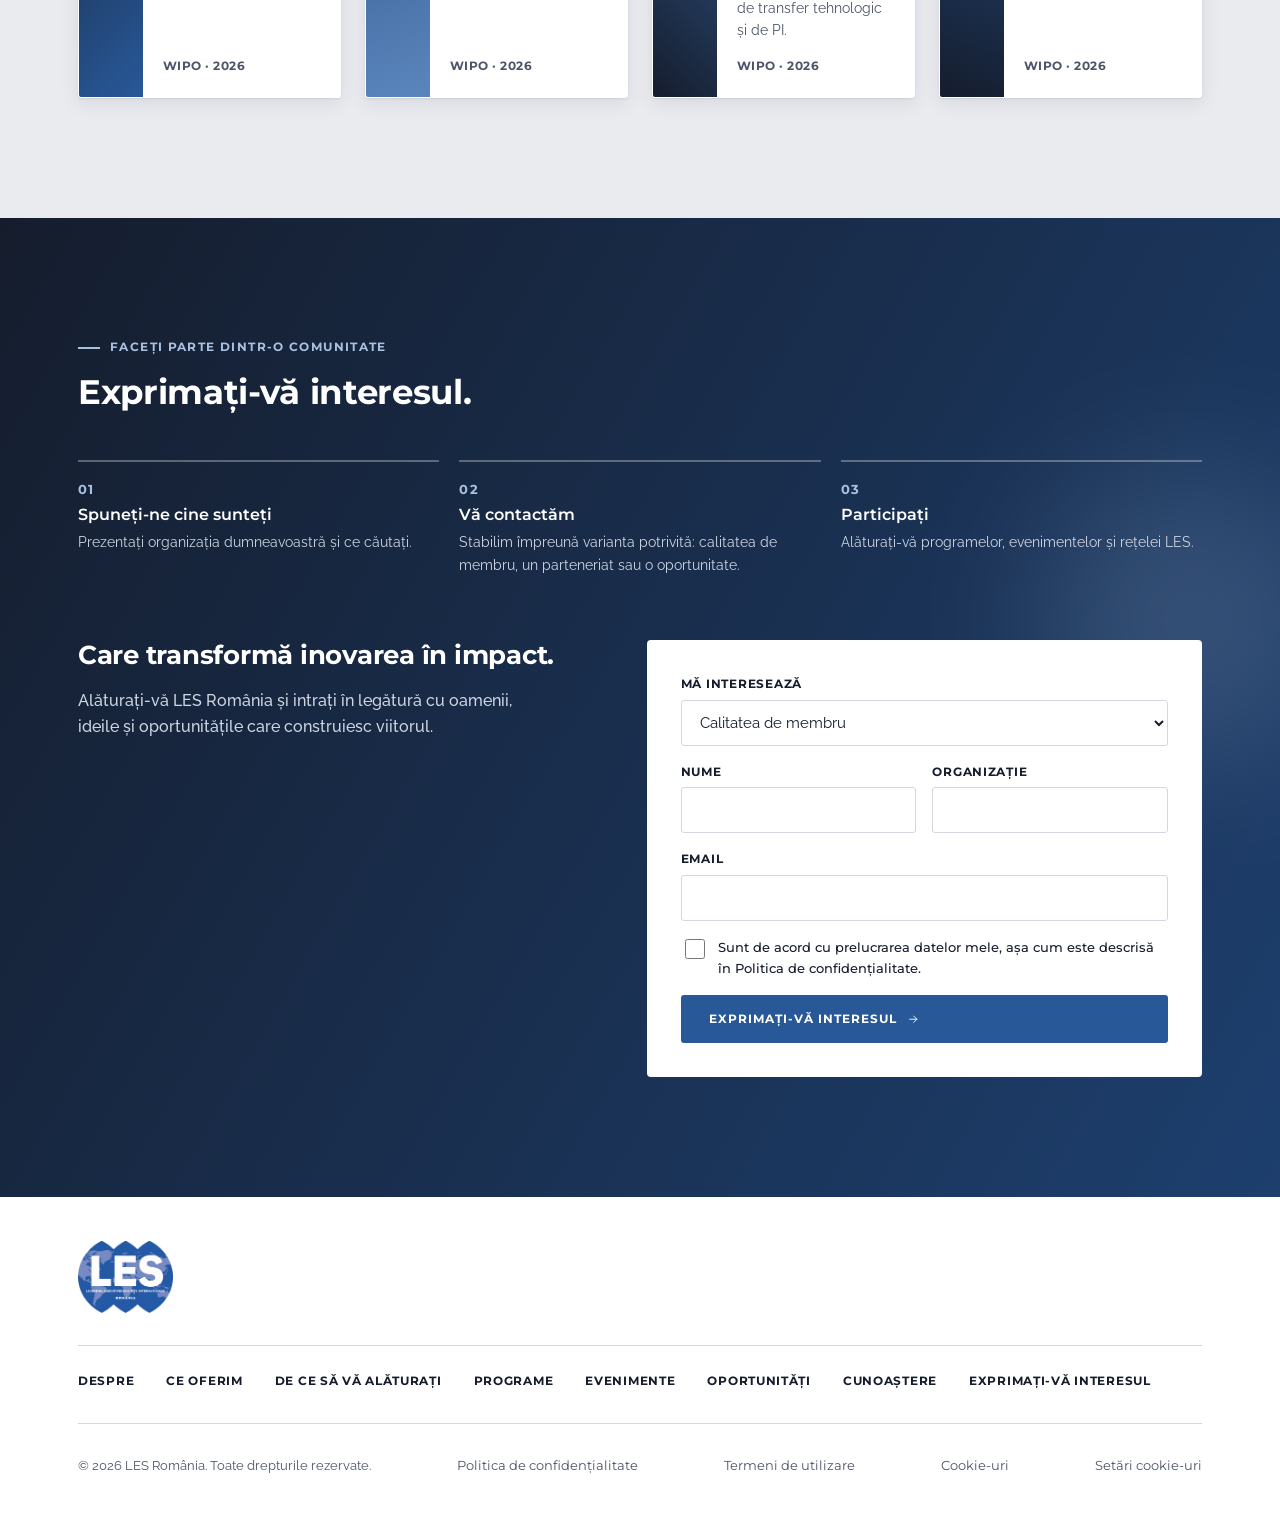
<file: ro/index.html>
<!DOCTYPE html><html lang="ro"><head><meta charset="utf-8"><meta name="viewport" content="width=device-width, initial-scale=1, viewport-fit=cover"><title>LES România – De la proprietate intelectuală la valoare comercială</title><meta name="description" content="LES România este o comunitate profesională care ajută companiile, universitățile și specialiștii în proprietate intelectuală să acorde licențe, să transfere și să comercializeze inovația."><link rel="canonical" href="https://www.les-romania.org/ro/"><link rel="alternate" hreflang="ro" href="https://www.les-romania.org/ro/"><link rel="alternate" hreflang="en" href="https://www.les-romania.org/en/"><link rel="alternate" hreflang="x-default" href="https://www.les-romania.org/en/"><meta property="og:locale" content="ro_RO"><meta property="og:title" content="LES România – De la proprietate intelectuală la valoare comercială"><meta property="og:description" content="LES România este o comunitate profesională care ajută companiile, universitățile și specialiștii în proprietate intelectuală să acorde licențe, să transfere și să comercializeze inovația."><meta property="og:type" content="website"><meta name="robots" content="index,follow"><link rel="icon" href="/img/favicon.png"><link rel="preload" href="/fonts/montserrat-latin-700-normal.woff2" as="font" type="font/woff2" crossorigin><link rel="stylesheet" href="/css/style.min.css?v=4"></head><body>
<svg width="0" height="0" style="position:absolute" aria-hidden="true"><defs>
<symbol id="arr" viewBox="0 0 24 24"><path d="M5 12h14M13 6l6 6-6 6"/></symbol>
<symbol id="ok" viewBox="0 0 24 24"><path d="M5 12l5 5 9-10"/></symbol>
<symbol id="globe" viewBox="0 0 24 24"><circle cx="12" cy="12" r="9"/><path d="M3 12h18M12 3c3 3 3 15 0 18M12 3c-3 3-3 15 0 18"/></symbol>
<symbol id="shield" viewBox="0 0 24 24"><path d="M12 3l7 3v5c0 5-3 8-7 10-4-2-7-5-7-10V6z"/><path d="M9 12l2 2 4-4"/></symbol>
<symbol id="users" viewBox="0 0 24 24"><circle cx="9" cy="8" r="3"/><circle cx="17" cy="9" r="2.300"/><path d="M3 19c0-3.300 2.700-5.500 6-5.500s6 2.200 6 5.500M15.500 14c3 0 5.500 1.800 5.500 5"/></symbol>
<symbol id="chart" viewBox="0 0 24 24"><path d="M4 20V13M10 20V8M16 20v-5M22 20V4M2 20h21"/></symbol>
<symbol id="book" viewBox="0 0 24 24"><path d="M3 5h7a2 2 0 0 1 2 2v13a2 2 0 0 0-2-2H3zM21 5h-7a2 2 0 0 0-2 2v13a2 2 0 0 1 2-2h7z"/></symbol>
<symbol id="nodes" viewBox="0 0 24 24"><circle cx="5" cy="12" r="2.200"/><circle cx="18" cy="5" r="2.200"/><circle cx="18" cy="19" r="2.200"/><path d="M7 11l9-5M7 13l9 5"/></symbol>
<symbol id="exch" viewBox="0 0 24 24"><path d="M4 8h15M15 4l4 4-4 4M20 16H5M9 12l-4 4 4 4"/></symbol>
<symbol id="bld" viewBox="0 0 24 24"><path d="M4 21V9l8-5 8 5v12M9 21v-6h6v6M4 21h16"/></symbol>
<symbol id="cap" viewBox="0 0 24 24"><path d="M3 9l9-5 9 5-9 5zM7 11.500V16c2.500 2 7.500 2 10 0v-4.500"/></symbol>
<symbol id="user" viewBox="0 0 24 24"><circle cx="12" cy="8" r="4"/><path d="M4 21c0-4.400 3.600-7 8-7s8 2.600 8 7"/></symbol>
<symbol id="inst" viewBox="0 0 24 24"><path d="M3 9l9-5 9 5zM5 10v8M10 10v8M14 10v8M19 10v8M3 21h18"/></symbol>
<symbol id="link" viewBox="0 0 24 24"><path d="M10 14a4 4 0 0 0 5.600 0l3-3a4 4 0 0 0-5.600-5.600l-1 1M14 10a4 4 0 0 0-5.600 0l-3 3a4 4 0 0 0 5.600 5.600l1-1"/></symbol>
<symbol id="bulb" viewBox="0 0 24 24"><path d="M9 18h6M10 21h4M12 3a6 6 0 0 0-3.500 10.900c.7.600 1 1.300 1 2.100h5c0-.8.300-1.500 1-2.100A6 6 0 0 0 12 3z"/></symbol>
<symbol id="doc" viewBox="0 0 24 24"><path d="M6 3h8l4 4v14H6zM14 3v4h4M9 12h6M9 16h6"/></symbol>
<symbol id="target" viewBox="0 0 24 24"><circle cx="12" cy="12" r="9"/><circle cx="12" cy="12" r="5"/><circle cx="12" cy="12" r="1.500"/></symbol>
<symbol id="flask" viewBox="0 0 24 24"><path d="M9 3h6M10 3v6l-5 9a2 2 0 0 0 1.800 3h10.400a2 2 0 0 0 1.800-3l-5-9V3M7.500 15h9"/></symbol>
<symbol id="cal" viewBox="0 0 24 24"><rect x="3" y="5" width="18" height="16" rx="2"/><path d="M3 10h18M8 3v4M16 3v4"/></symbol>
<symbol id="pin" viewBox="0 0 24 24"><path d="M12 21s7-6 7-11a7 7 0 0 0-14 0c0 5 7 11 7 11z"/><circle cx="12" cy="10" r="2.500"/></symbol>
<symbol id="search" viewBox="0 0 24 24"><circle cx="11" cy="11" r="7"/><path d="M20 20l-4-4"/></symbol>
<symbol id="chat" viewBox="0 0 24 24"><path d="M4 5h16v11H9l-5 4z"/></symbol>
</defs></svg>

<!--PENDING-START--><div class="pbar" role="note"><b>Membership pending</b></div><!--PENDING-END-->
<header><div class="wrap nav">
<a class="logo" href="/ro/" aria-label="LES România – Licensing Executives Society International"><img src="/img/logo.png" alt="Sigla LES România" width="420" height="318"></a>
<nav class="menu" id="mnav" aria-label="Principal"><a href="/ro/#about">Despre</a><a href="/ro/#membership">Membri</a><a href="/ro/#programmes">Programe</a><a href="/ro/#events">Evenimente</a><a href="/ro/#join">Contact</a></nav>
<div class="tools"><a class="lang" href="/en/" hreflang="en" lang="en" title="English">EN</a><a class="btn p sm" href="/ro/#join">Exprimați-vă interesul <svg class="i"><use href="#arr"/></svg></a><button class="burger" aria-label="Meniu" aria-expanded="false" aria-controls="mnav"><span></span></button></div>
</div><div class="prog" aria-hidden="true"></div></header>

<main>
<div class="hero"><div class="orb o1" aria-hidden="true"></div><div class="orb o2" aria-hidden="true"></div><div class="wrap">
<div class="hero-g">
<div>
<div class="eyebrow">Conectăm oameni, idei, tehnologii, impact</div>
<h1>De la proprietate intelectuală la valoare comercială.</h1>
<p class="lead">LES România este o comunitate profesională care ajută companiile, universitățile și specialiștii în proprietate intelectuală să acorde licențe, să transfere și să comercializeze inovația în România și dincolo de granițe.</p>
<div class="cta"><a class="btn p" href="/ro/#join">Exprimați-vă interesul <svg class="i"><use href="#arr"/></svg></a><a class="btn o" href="/ro/#membership">Descoperiți ce câștigați</a></div>

</div>
<div class="viz" role="img" aria-label="Rețea care conectează cercetarea, industria, investitorii și experții în proprietate intelectuală">
<svg viewBox="0 0 400 320"><defs><radialGradient id="gg" cx="40%" cy="35%"><stop offset="0" stop-color="#4a78b5"/><stop offset="1" stop-color="#151D2D"/></radialGradient></defs>
<g class="spin"><circle cx="200" cy="160" r="122" fill="none" stroke="var(--blue)" stroke-opacity=".35" stroke-dasharray="3 8"/></g>
<circle cx="200" cy="160" r="80" fill="none" stroke="#285898" stroke-width="1.5"><animate attributeName="r" values="80;128" dur="3.6s" repeatCount="indefinite"/><animate attributeName="stroke-opacity" values=".45;0" dur="3.6s" repeatCount="indefinite"/></circle>
<g stroke="var(--blue)" stroke-opacity=".5" stroke-width="1.5" fill="none" stroke-dasharray="4 7"><path d="M200 160L80 70"><animate attributeName="stroke-dashoffset" to="-44" dur="3s" repeatCount="indefinite"/></path><path d="M200 160L330 70"><animate attributeName="stroke-dashoffset" to="-44" dur="3s" repeatCount="indefinite"/></path><path d="M200 160L80 250"><animate attributeName="stroke-dashoffset" to="-44" dur="3s" repeatCount="indefinite"/></path><path d="M200 160L330 250"><animate attributeName="stroke-dashoffset" to="-44" dur="3s" repeatCount="indefinite"/></path></g>
<circle cx="200" cy="160" r="46" fill="url(#gg)"/>
<g fill="none" stroke="#fff" stroke-opacity=".3"><ellipse cx="200" cy="160" rx="46" ry="46"/><ellipse cx="200" cy="160" rx="20" ry="46"><animate attributeName="rx" values="46;3;46" dur="8s" repeatCount="indefinite"/></ellipse><ellipse cx="200" cy="160" rx="3" ry="46"><animate attributeName="rx" values="3;46;3" dur="8s" repeatCount="indefinite"/></ellipse><path d="M154 160h92M162 138h76M162 182h76"/></g>
<text x="200" y="165" text-anchor="middle" font-size="14" font-weight="700" fill="#fff" font-family="Montserrat,sans-serif">LES</text>
<g fill="#5b86bd"><circle r="3.5"><animateMotion dur="3.2s" repeatCount="indefinite" path="M200 160L80 70"/></circle><circle r="3.5"><animateMotion dur="3.8s" repeatCount="indefinite" path="M330 70L200 160"/></circle><circle r="3.5"><animateMotion dur="3.5s" repeatCount="indefinite" path="M200 160L80 250"/></circle><circle r="3.5"><animateMotion dur="4.1s" repeatCount="indefinite" path="M330 250L200 160"/></circle></g>
<g font-family="Montserrat,sans-serif" font-size="12" font-weight="700" fill="var(--navy)" text-anchor="middle">
<g class="fl" style="animation-delay:0s"><circle cx="80" cy="70" r="22" fill="var(--card)" stroke="var(--blue)" stroke-width="2"/><circle cx="80" cy="70" r="6" fill="var(--blue)"/><text x="80" y="110">Cercetare</text></g>
<g class="fl" style="animation-delay:-1.5s"><circle cx="330" cy="70" r="22" fill="var(--card)" stroke="var(--blue)" stroke-width="2"/><circle cx="330" cy="70" r="6" fill="var(--blue)"/><text x="330" y="110">Industrie</text></g>
<g class="fl" style="animation-delay:-3s"><circle cx="80" cy="250" r="22" fill="var(--card)" stroke="var(--blue)" stroke-width="2"/><circle cx="80" cy="250" r="6" fill="var(--blue)"/><text x="80" y="290">Investitori</text></g>
<g class="fl" style="animation-delay:-4.5s"><circle cx="330" cy="250" r="22" fill="var(--card)" stroke="var(--blue)" stroke-width="2"/><circle cx="330" cy="250" r="6" fill="var(--blue)"/><text x="330" y="290">Experți PI</text></g></g></svg>
</div></div>
<div class="aud3">
<a href="/ro/#membership"><svg class="i"><use href="#bld"/></svg><div><h3>Pentru companii</h3><p>Găsiți tehnologie, parteneri de licențiere și expertiză în proprietate intelectuală.</p></div></a>
<a href="/ro/#membership"><svg class="i"><use href="#cap"/></svg><div><h3>Pentru universități</h3><p>Duceți cercetarea pe piață, împreună cu industria și investitorii.</p></div></a>
<a href="/ro/#membership"><svg class="i"><use href="#user"/></svg><div><h3>Pentru specialiștii în PI</h3><p>Dezvoltați-vă competențele, rețeaua și deschiderea internațională.</p></div></a>
</div></div></div>

<div class="marq" aria-hidden="true"><div class="track"><span>Companii inovatoare</span><span>Universități și institute de cercetare</span><span>Oficii și centre de transfer tehnologic</span><span>Investitori și fonduri de capital de risc</span><span>Avocați, experți și consultanți în PI</span><span>Instituții publice și organizații de inovare</span><span>Tineri profesioniști și diaspora</span><span>Companii inovatoare</span><span>Universități și institute de cercetare</span><span>Oficii și centre de transfer tehnologic</span><span>Investitori și fonduri de capital de risc</span><span>Avocați, experți și consultanți în PI</span><span>Instituții publice și organizații de inovare</span><span>Tineri profesioniști și diaspora</span></div></div>

<section class="sec" id="about"><div class="wrap">
<div class="what">
<div><div class="eyebrow">Despre LES România</div><h2>O punte între inovare, expertiză și impact real.</h2>
<p>Reunim companii, instituții de cercetare, investitori și profesioniști care cred în puterea colaborării de a transforma cunoașterea în soluții.</p></div>
<div class="dark"><svg class="i"><use href="#globe"/></svg><h3>Parte dintr-o comunitate globală</h3><p>LES România face parte din LES International, o rețea mondială de profesioniști dedicați protejării, gestionării și comercializării proprietății intelectuale și a tehnologiei.</p><a class="link" href="https://lesi.org/" target="_blank" rel="noopener noreferrer">Despre LES International <svg class="i"><use href="#arr"/></svg></a></div>
</div>
<div class="banner" aria-hidden="true"><div class="ph ph1"></div>
<svg viewBox="0 0 1000 320" preserveAspectRatio="xMidYMid slice"><g fill="none" stroke="#fff" stroke-opacity=".4" stroke-width="1.5" stroke-dasharray="5 9"><path d="M60 250C250 40 420 50 520 160S790 270 940 70"><animate attributeName="stroke-dashoffset" to="-140" dur="6s" repeatCount="indefinite"/></path><path d="M60 100C240 280 410 270 520 150S790 30 950 230"><animate attributeName="stroke-dashoffset" to="140" dur="7s" repeatCount="indefinite"/></path></g><g fill="#fff"><circle cx="60" cy="250" r="6"/><circle cx="520" cy="160" r="9"/><circle cx="940" cy="70" r="6"/><circle cx="60" cy="100" r="6"/><circle cx="950" cy="230" r="6"/></g></svg>
<span class="chip c1">Cercetare</span><span class="chip c2">Industrie</span><span class="chip c3">Investitori</span><span class="chip c4">Experți PI</span></div>
<div class="chain" aria-label="Lanțul valorii proprietății intelectuale">
<div><svg class="i"><use href="#bulb"/></svg>Creare</div><div><svg class="i"><use href="#shield"/></svg>Protejare</div><div><svg class="i"><use href="#chart"/></svg>Evaluare</div><div><svg class="i"><use href="#doc"/></svg>Licențiere</div><div><svg class="i"><use href="#nodes"/></svg>Transfer</div><div><svg class="i"><use href="#target"/></svg>Comercializare</div>
</div></div></section>

<section class="sec alt" id="value"><div class="wrap">
<div class="head"><div><div class="eyebrow">Ce vă oferim</div><h2>Învățați. Conectați-vă. Schimbați idei. Mergeți global.</h2></div></div>
<div class="grid4">
<div class="val"><span class="n">01</span><svg class="i big"><use href="#book"/></svg><h3>Învățați</h3><p>Cunoștințe practice, perspective de la experți și dezvoltarea capacităților.</p><a class="link" href="/ro/#programmes">Descoperiți oferta de învățare <svg class="i"><use href="#arr"/></svg></a></div>
<div class="val"><span class="n">02</span><svg class="i big"><use href="#nodes"/></svg><h3>Conectați-vă</h3><p>Networking de calitate între industrie, cercetare și ecosistemul larg.</p><a class="link" href="/ro/#events">Cunoașteți comunitatea <svg class="i"><use href="#arr"/></svg></a></div>
<div class="val"><span class="n">03</span><svg class="i big"><use href="#exch"/></svg><h3>Schimbați idei</h3><p>Idei, experiență și oportunități dincolo de granițe și sectoare.</p><a class="link" href="/ro/#opportunities">Descoperiți colaborările <svg class="i"><use href="#arr"/></svg></a></div>
<div class="val"><span class="n">04</span><svg class="i big"><use href="#globe"/></svg><h3>Mergeți global</h3><p>Acces la expertiză, piețe și colaborări internaționale.</p><a class="link" href="/ro/#join">Oportunități globale <svg class="i"><use href="#arr"/></svg></a></div>
</div></div></section>

<section class="sec" id="membership"><div class="wrap">
<div class="head"><div><div class="eyebrow">Calitatea de membru și beneficii</div><h2>De ce să vă alăturați LES România?</h2><p>Beneficii concrete, în funcție de profilul dumneavoastră.</p></div><a class="btn p" href="/ro/#join">Exprimați-vă interesul <svg class="i"><use href="#arr"/></svg></a></div>
<div class="grid4">
<div class="why"><div class="ph ph1"></div><svg class="i"><use href="#bld"/></svg><h3>Companii</h3><ul><li><svg class="i"><use href="#ok"/></svg>Găsiți tehnologii de licențiat sau de oferit spre licențiere</li><li><svg class="i"><use href="#ok"/></svg>Acces la expertiză în PI și licențiere</li><li><svg class="i"><use href="#ok"/></svg>Întâlniți investitori și oficii de transfer tehnologic</li><li><svg class="i"><use href="#ok"/></svg>Vizibilitate în rețeaua globală LES</li></ul></div>
<div class="why"><div class="ph ph2"></div><svg class="i"><use href="#cap"/></svg><h3>Universități și cercetare</h3><ul><li><svg class="i"><use href="#ok"/></svg>Instruire pentru echipele de transfer tehnologic</li><li><svg class="i"><use href="#ok"/></svg>Prezentați cercetarea partenerilor din industrie</li><li><svg class="i"><use href="#ok"/></svg>Mentorat și bune practici internaționale</li><li><svg class="i"><use href="#ok"/></svg>Drumul de la laborator la piață</li></ul></div>
<div class="why"><div class="ph ph3"></div><svg class="i"><use href="#user"/></svg><h3>Specialiști în PI</h3><ul><li><svg class="i"><use href="#ok"/></svg>Dezvoltare profesională prin Licensing Academy</li><li><svg class="i"><use href="#ok"/></svg>O rețea de colegi: avocați, consilieri în proprietate industrială și consultanți</li><li><svg class="i"><use href="#ok"/></svg>Oportunități de a vorbi la evenimente și de a publica</li><li><svg class="i"><use href="#ok"/></svg>Legătura cu membrii LES din toată lumea</li></ul></div>
<div class="why"><div class="ph ph4"></div><svg class="i"><use href="#inst"/></svg><h3>Investitori și instituții</h3><ul><li><svg class="i"><use href="#ok"/></svg>Acces timpuriu la inițiative bazate pe proprietate intelectuală</li><li><svg class="i"><use href="#ok"/></svg>Dialog cu ecosistemul de inovare</li><li><svg class="i"><use href="#ok"/></svg>Co-organizare de evenimente și inițiative</li><li><svg class="i"><use href="#ok"/></svg>Oportunități de parteneriat</li></ul></div>
</div></div></section>

<section class="sec alt" id="programmes"><div class="wrap">
<div class="head"><div><div class="eyebrow">Programe</div><h2>Dezvoltăm capacități pentru oportunități reale.</h2><p>Inițiative propuse pentru sprijinirea ecosistemului de inovare din România.</p></div></div>
<div class="feat">
<div class="l"><span class="tag">Programul principal</span><h3>Licensing Academy</h3><p>Programul nostru educațional principal: instruire practică în licențierea PI, evaluare și transfer tehnologic, construită împreună cu experți din rețeaua LES.</p></div>
<ul><li><svg class="i"><use href="#book"/></svg>Învățare practică, bazată pe cazuri</li><li><svg class="i"><use href="#users"/></svg>Predat de practicieni cu experiență</li><li><svg class="i"><use href="#globe"/></svg>Expertiză internațională LES</li></ul>
</div>
<div class="grid3">
<div class="card"><svg class="i"><use href="#flask"/></svg><div class="b"><h3>Clinica de comercializare a PI</h3><p>Sprijin practic pentru provocări reale.</p></div></div>
<div class="card"><svg class="i"><use href="#users"/></svg><div class="b"><h3>Masa rotundă a licențierii în România</h3><p>Dialog, studii de caz și perspective de piață.</p></div></div>
<div class="card"><svg class="i"><use href="#user"/></svg><div class="b"><h3>Program de mentorat</h3><p>Îndrumare din partea unor profesioniști cu experiență.</p></div></div>
</div></div></section>

<section class="sec alt" id="events"><div class="wrap">
<div class="head"><div><div class="eyebrow">Următorul eveniment</div><h2>Alăturați-vă următorului nostru eveniment.</h2><p>Conferințe, mese rotunde și ateliere care reunesc profesioniști din România și din întreaga lume.</p></div></div>
<div class="ecard">
<div class="ph ph2 wide"><span class="pill">București, România</span></div>
<div class="l"><span class="tag">Eveniment de lansare</span><h3>Evenimentul de lansare LES România</h3><p class="sub">Conectăm inovarea. Construim oportunități.</p>
<div class="meta"><div><svg class="i"><use href="#cal"/></svg>Data: va fi anunțată</div><div><svg class="i"><use href="#pin"/></svg>București, România</div><div><svg class="i"><use href="#users"/></svg>Industrie · Cercetare · Investitori · Experți PI</div></div></div>
<div class="ben"><div><svg class="i"><use href="#bulb"/></svg>Inspirație de la experți din întreaga lume</div><div><svg class="i"><use href="#chat"/></svg>Conversații și conexiuni reale</div><div><svg class="i"><use href="#flask"/></svg>Inovarea din România, la vedere</div><div><svg class="i"><use href="#globe"/></svg>Un punct de pornire pentru colaborare pe termen lung</div></div>
</div></div></section>

<section class="sec" id="opportunities"><div class="wrap">
<div class="head"><div><div class="eyebrow">Oportunități</div><h2>Tehnologii. Parteneri. Posibilități noi.</h2><p>Spuneți-ne ce oferiți sau ce căutați. Vă ajutăm să găsiți partenerii potriviți.</p></div></div>
<div class="grid4">
<a class="card" href="/ro/#join" data-interest="Listing a technology or partner request"><svg class="i"><use href="#doc"/></svg><div class="b"><h3>Tehnologie disponibilă</h3><p>Tehnologii gata de licențiere sau de colaborare.</p></div></a>
<a class="card" href="/ro/#join" data-interest="Listing a technology or partner request"><svg class="i"><use href="#search"/></svg><div class="b"><h3>Tehnologie căutată</h3><p>Nevoi tehnologice concrete din industrie și cercetare.</p></div></a>
<a class="card" href="/ro/#join" data-interest="Listing a technology or partner request"><svg class="i"><use href="#link"/></svg><div class="b"><h3>Oportunitate de licențiere</h3><p>Propuneri de parteneriat și licențiere.</p></div></a>
<a class="card" href="/ro/#join" data-interest="Listing a technology or partner request"><svg class="i"><use href="#users"/></svg><div class="b"><h3>Căutăm partener</h3><p>Găsiți colaboratorii potriviți pentru proiectul dumneavoastră.</p></div></a>
</div></div></section>

<section class="sec alt news" id="knowledge"><div class="wrap">
<div class="head"><div><div class="eyebrow">Cunoaștere și perspective</div><h2>Expertiză care pune ideile în mișcare.</h2></div><a class="link" href="/ro/#knowledge">Toate articolele <svg class="i"><use href="#arr"/></svg></a></div>
<div class="grid4"><a class="card" href="https://www.wipo.int/web-publications/world-intellectual-property-report-2026-technology-on-the-move-executive-summary/en/index.html" target="_blank" rel="noopener noreferrer"><div class="th"><svg class="i"><use href="#chart"/></svg></div><div class="b"><span class="tag">Raport</span><h3 style="margin-top:8px">World Intellectual Property Report 2026: Technology on the Move</h3><p>Raportul principal al OMPI despre modul în care tehnologiile se răspândesc între țări și ce înseamnă asta pentru dezvoltare.</p><span class="src">WIPO · 2026</span></div></a><a class="card" href="https://tind.wipo.int/record/28675/files/wipo_pub_906.pdf" target="_blank" rel="noopener noreferrer"><div class="th"><svg class="i"><use href="#book"/></svg></div><div class="b"><span class="tag">Ghid</span><h3 style="margin-top:8px">Exchanging Value: Negotiating Technology Licensing Agreements</h3><p>Un manual practic de instruire OMPI și ITC despre pregătirea și derularea negocierilor de licențiere.</p><span class="src">WIPO · 2026</span></div></a><a class="card" href="https://ec.europa.eu/regional_policy/information-sources/publications/studies/2024/strategic-evaluation-of-the-technology-transfer-and-ipr-protection-systems-of-bulgaria-croatia-and-romania-and-recommendations-for-their-enhancement_en" target="_blank" rel="noopener noreferrer"><div class="th"><svg class="i"><use href="#flask"/></svg></div><div class="b"><span class="tag">România</span><h3 style="margin-top:8px">Strategic evaluation of technology transfer and IPR protection in Bulgaria, Croatia and Romania</h3><p>Un studiu al Comisiei Europene cu recomandări pentru sisteme mai puternice de transfer tehnologic și de PI.</p><span class="src">WIPO · 2026</span></div></a><a class="card" href="https://www.cuatrecasas.com/en/spain/life-sciences-healthcare/art/access-inventions-eu-emergencies" target="_blank" rel="noopener noreferrer"><div class="th"><svg class="i"><use href="#doc"/></svg></div><div class="b"><span class="tag">Noutăți</span><h3 style="margin-top:8px">Acces la invenții în situații de urgență în UE</h3><p>Ce schimbă noul regulament al UE privind licențierea obligatorie pentru gestionarea crizelor, în vigoare din ianuarie 2026.</p><span class="src">WIPO · 2026</span></div></a></div></div></section>

<section class="sec conv" id="join"><div class="orb o3" aria-hidden="true"></div><div class="orb o4" aria-hidden="true"></div><div class="wrap">
<div class="eyebrow">Faceți parte dintr-o comunitate</div><h2>Exprimați-vă interesul.</h2>
<div class="path">
<div><b>01</b><h3>Spuneți-ne cine sunteți</h3><p>Prezentați organizația dumneavoastră și ce căutați.</p></div>
<div><b>02</b><h3>Vă contactăm</h3><p>Stabilim împreună varianta potrivită: calitatea de membru, un parteneriat sau o oportunitate.</p></div>
<div><b>03</b><h3>Participați</h3><p>Alăturați-vă programelor, evenimentelor și rețelei LES.</p></div>
</div>
<div class="cg">
<div><h2 style="font-size:1.6rem">Care transformă inovarea în impact.</h2><p>Alăturați-vă LES România și intrați în legătură cu oamenii, ideile și oportunitățile care construiesc viitorul.</p></div>
<form id="f1" class="lead-form" novalidate><label>Mă interesează<select name="interest" required><option value="Becoming a member">Calitatea de membru</option><option value="Partnering with LES România">Un parteneriat cu LES România</option><option value="The Licensing Academy">Licensing Academy</option><option value="Listing a technology or partner request">Publicarea unei tehnologii sau a unei cereri de parteneri</option></select></label><div class="row"><label>Nume<input name="name" required autocomplete="name" maxlength="120"></label><label>Organizație<input name="organisation" autocomplete="organization" maxlength="160"></label></div><label>Email<input name="email" type="email" required autocomplete="email" maxlength="200"></label><input class="hp" name="hp_url" tabindex="-1" autocomplete="off" aria-hidden="true"><label class="chk"><input type="checkbox" name="consent" required><span>Sunt de acord cu prelucrarea datelor mele, așa cum este descrisă în <a href="/ro/confidentialitate/">Politica de confidențialitate</a>.</span></label><p class="err" role="alert"></p><button class="btn g" type="submit">Exprimați-vă interesul <svg class="i"><use href="#arr"/></svg></button><p class="ok" role="status" aria-live="polite">Mulțumim. Vă contactăm în scurt timp.</p></form>
</div></div></section>
</main>

<footer><div class="wrap">
<div class="fr"><a class="logo" href="/ro/" aria-label="LES România – Licensing Executives Society International"><img src="/img/logo.png" alt="Sigla LES România" width="420" height="318"></a></div>
<nav class="fmenu" aria-label="Pe această pagină"><a href="/ro/#about">Despre</a><a href="/ro/#value">Ce oferim</a><a href="/ro/#membership">De ce să vă alăturați</a><a href="/ro/#programmes">Programe</a><a href="/ro/#events">Evenimente</a><a href="/ro/#opportunities">Oportunități</a><a href="/ro/#knowledge">Cunoaștere</a><a href="/ro/#join">Exprimați-vă interesul</a></nav>
<div class="legal"><span>© 2026 LES România. Toate drepturile rezervate.</span><a href="/ro/confidentialitate/">Politica de confidențialitate</a><a href="/ro/termeni/">Termeni de utilizare</a><a href="/ro/cookies/">Cookie-uri</a><button type="button" class="cc-open">Setări cookie-uri</button></div>
</div></footer>
<dialog id="joinDlg" aria-labelledby="dlgT"><button class="x" aria-label="Închide">×</button><h2 id="dlgT">Exprimați-vă interesul</h2><form id="f2" class="lead-form" novalidate><label>Mă interesează<select name="interest" required><option value="Becoming a member">Calitatea de membru</option><option value="Partnering with LES România">Un parteneriat cu LES România</option><option value="The Licensing Academy">Licensing Academy</option><option value="Listing a technology or partner request">Publicarea unei tehnologii sau a unei cereri de parteneri</option></select></label><div class="row"><label>Nume<input name="name" required autocomplete="name" maxlength="120"></label><label>Organizație<input name="organisation" autocomplete="organization" maxlength="160"></label></div><label>Email<input name="email" type="email" required autocomplete="email" maxlength="200"></label><input class="hp" name="hp_url" tabindex="-1" autocomplete="off" aria-hidden="true"><label class="chk"><input type="checkbox" name="consent" required><span>Sunt de acord cu prelucrarea datelor mele, așa cum este descrisă în <a href="/ro/confidentialitate/">Politica de confidențialitate</a>.</span></label><p class="err" role="alert"></p><button class="btn g" type="submit">Exprimați-vă interesul <svg class="i"><use href="#arr"/></svg></button><p class="ok" role="status" aria-live="polite">Mulțumim. Vă contactăm în scurt timp.</p></form></dialog><div id="cc" role="dialog" aria-label="Consimțământ cookie-uri" hidden><p>Folosim cookie-uri necesare pentru funcționarea site-ului. Cu acordul dumneavoastră, folosim și analytics. <a href="/ro/cookies/">Aflați mai multe</a></p><div><button class="btn o sm" data-cc="n">Doar necesare</button><button class="btn p sm" data-cc="a">Acceptați toate</button></div></div><script src="/js/main.min.js?v=3" defer></script><script src="/js/analytics.js" defer></script></body></html>
</file>
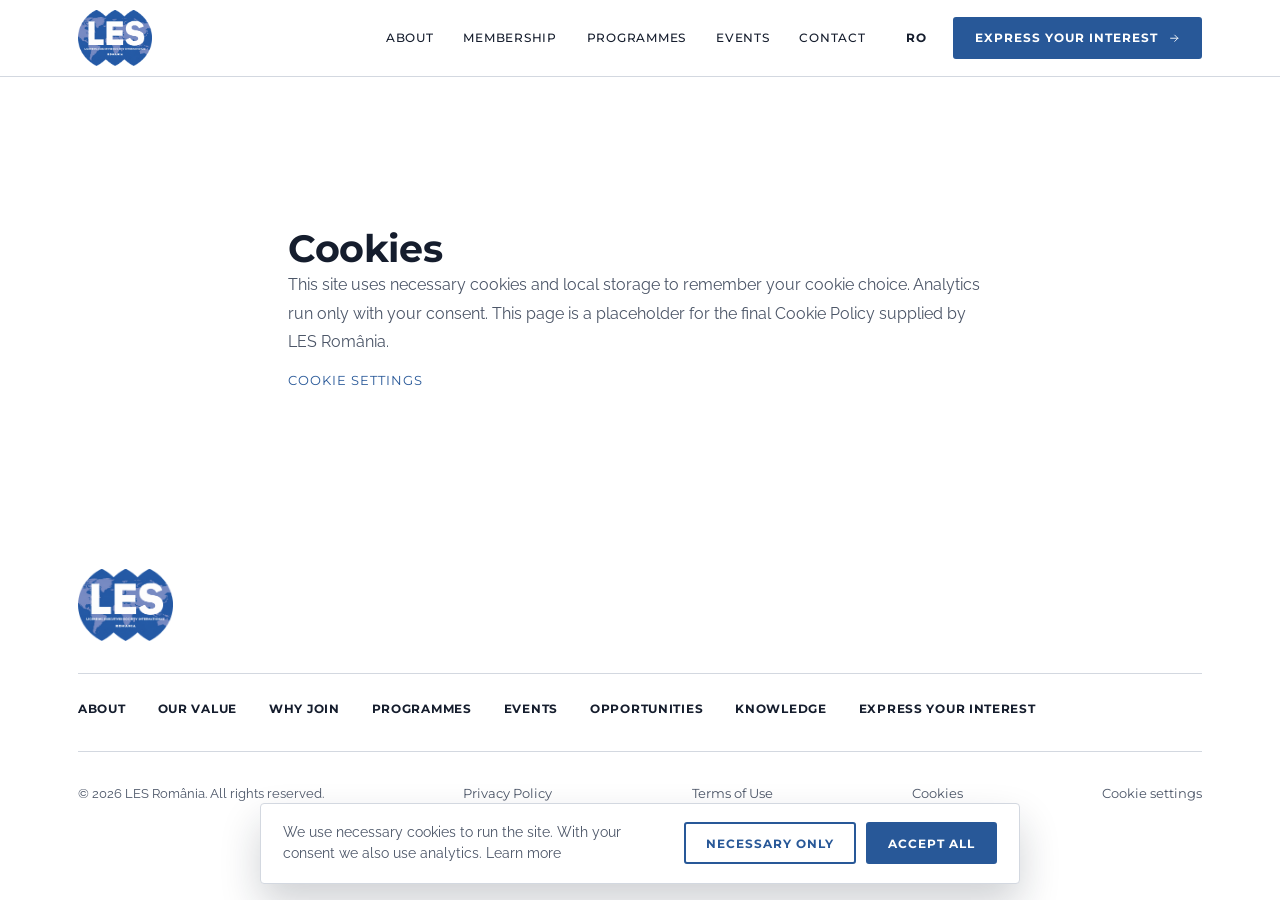
<file: en/cookies/index.html>
<!DOCTYPE html><html lang="en"><head><meta charset="utf-8"><meta name="viewport" content="width=device-width, initial-scale=1, viewport-fit=cover"><title>Cookies – LES România</title><meta name="description" content=""><link rel="canonical" href="https://www.les-romania.org/en/cookies/"><link rel="alternate" hreflang="ro" href="https://www.les-romania.org/ro/cookies/"><link rel="alternate" hreflang="en" href="https://www.les-romania.org/en/cookies/"><link rel="alternate" hreflang="x-default" href="https://www.les-romania.org/en/cookies/"><meta property="og:locale" content="en_US"><meta property="og:title" content="Cookies – LES România"><meta property="og:description" content=""><meta property="og:type" content="website"><meta name="robots" content="index,follow"><link rel="icon" href="/img/favicon.png"><link rel="preload" href="/fonts/montserrat-latin-700-normal.woff2" as="font" type="font/woff2" crossorigin><link rel="stylesheet" href="/css/style.min.css?v=4"></head><body>
<svg width="0" height="0" style="position:absolute" aria-hidden="true"><defs>
<symbol id="arr" viewBox="0 0 24 24"><path d="M5 12h14M13 6l6 6-6 6"/></symbol>
<symbol id="ok" viewBox="0 0 24 24"><path d="M5 12l5 5 9-10"/></symbol>
<symbol id="globe" viewBox="0 0 24 24"><circle cx="12" cy="12" r="9"/><path d="M3 12h18M12 3c3 3 3 15 0 18M12 3c-3 3-3 15 0 18"/></symbol>
<symbol id="shield" viewBox="0 0 24 24"><path d="M12 3l7 3v5c0 5-3 8-7 10-4-2-7-5-7-10V6z"/><path d="M9 12l2 2 4-4"/></symbol>
<symbol id="users" viewBox="0 0 24 24"><circle cx="9" cy="8" r="3"/><circle cx="17" cy="9" r="2.300"/><path d="M3 19c0-3.300 2.700-5.500 6-5.500s6 2.200 6 5.500M15.500 14c3 0 5.500 1.800 5.500 5"/></symbol>
<symbol id="chart" viewBox="0 0 24 24"><path d="M4 20V13M10 20V8M16 20v-5M22 20V4M2 20h21"/></symbol>
<symbol id="book" viewBox="0 0 24 24"><path d="M3 5h7a2 2 0 0 1 2 2v13a2 2 0 0 0-2-2H3zM21 5h-7a2 2 0 0 0-2 2v13a2 2 0 0 1 2-2h7z"/></symbol>
<symbol id="nodes" viewBox="0 0 24 24"><circle cx="5" cy="12" r="2.200"/><circle cx="18" cy="5" r="2.200"/><circle cx="18" cy="19" r="2.200"/><path d="M7 11l9-5M7 13l9 5"/></symbol>
<symbol id="exch" viewBox="0 0 24 24"><path d="M4 8h15M15 4l4 4-4 4M20 16H5M9 12l-4 4 4 4"/></symbol>
<symbol id="bld" viewBox="0 0 24 24"><path d="M4 21V9l8-5 8 5v12M9 21v-6h6v6M4 21h16"/></symbol>
<symbol id="cap" viewBox="0 0 24 24"><path d="M3 9l9-5 9 5-9 5zM7 11.500V16c2.500 2 7.500 2 10 0v-4.500"/></symbol>
<symbol id="user" viewBox="0 0 24 24"><circle cx="12" cy="8" r="4"/><path d="M4 21c0-4.400 3.600-7 8-7s8 2.600 8 7"/></symbol>
<symbol id="inst" viewBox="0 0 24 24"><path d="M3 9l9-5 9 5zM5 10v8M10 10v8M14 10v8M19 10v8M3 21h18"/></symbol>
<symbol id="link" viewBox="0 0 24 24"><path d="M10 14a4 4 0 0 0 5.600 0l3-3a4 4 0 0 0-5.600-5.600l-1 1M14 10a4 4 0 0 0-5.600 0l-3 3a4 4 0 0 0 5.600 5.600l1-1"/></symbol>
<symbol id="bulb" viewBox="0 0 24 24"><path d="M9 18h6M10 21h4M12 3a6 6 0 0 0-3.500 10.900c.7.600 1 1.300 1 2.100h5c0-.8.300-1.500 1-2.100A6 6 0 0 0 12 3z"/></symbol>
<symbol id="doc" viewBox="0 0 24 24"><path d="M6 3h8l4 4v14H6zM14 3v4h4M9 12h6M9 16h6"/></symbol>
<symbol id="target" viewBox="0 0 24 24"><circle cx="12" cy="12" r="9"/><circle cx="12" cy="12" r="5"/><circle cx="12" cy="12" r="1.500"/></symbol>
<symbol id="flask" viewBox="0 0 24 24"><path d="M9 3h6M10 3v6l-5 9a2 2 0 0 0 1.800 3h10.400a2 2 0 0 0 1.800-3l-5-9V3M7.500 15h9"/></symbol>
<symbol id="cal" viewBox="0 0 24 24"><rect x="3" y="5" width="18" height="16" rx="2"/><path d="M3 10h18M8 3v4M16 3v4"/></symbol>
<symbol id="pin" viewBox="0 0 24 24"><path d="M12 21s7-6 7-11a7 7 0 0 0-14 0c0 5 7 11 7 11z"/><circle cx="12" cy="10" r="2.500"/></symbol>
<symbol id="search" viewBox="0 0 24 24"><circle cx="11" cy="11" r="7"/><path d="M20 20l-4-4"/></symbol>
<symbol id="chat" viewBox="0 0 24 24"><path d="M4 5h16v11H9l-5 4z"/></symbol>
</defs></svg>

<header><div class="wrap nav">
<a class="logo" href="/en/" aria-label="LES România – Licensing Executives Society International"><img src="/img/logo.png" alt="LES România logo" width="420" height="318"></a>
<nav class="menu" id="mnav" aria-label="Main"><a href="/en/#about">About</a><a href="/en/#membership">Membership</a><a href="/en/#programmes">Programmes</a><a href="/en/#events">Events</a><a href="/en/#join">Contact</a></nav>
<div class="tools"><a class="lang" href="/ro/cookies/" hreflang="ro" lang="ro" title="Română">RO</a><a class="btn p sm" href="/en/#join">Express your interest <svg class="i"><use href="#arr"/></svg></a><button class="burger" aria-label="Menu" aria-expanded="false" aria-controls="mnav"><span></span></button></div>
</div><div class="prog" aria-hidden="true"></div></header>

<main><section class="sec pg"><div class="wrap prose"><h1 style="font-size:clamp(1.8rem,3vw,2.4rem)">Cookies</h1><p>This site uses necessary cookies and local storage to remember your cookie choice. Analytics run only with your consent. This page is a placeholder for the final Cookie Policy supplied by LES România.</p><p><button type="button" class="btn o cc-open">Cookie settings</button></p></div></section></main>

<footer><div class="wrap">
<div class="fr"><a class="logo" href="/en/" aria-label="LES România – Licensing Executives Society International"><img src="/img/logo.png" alt="LES România logo" width="420" height="318"></a></div>
<nav class="fmenu" aria-label="On this page"><a href="/en/#about">About</a><a href="/en/#value">Our value</a><a href="/en/#membership">Why join</a><a href="/en/#programmes">Programmes</a><a href="/en/#events">Events</a><a href="/en/#opportunities">Opportunities</a><a href="/en/#knowledge">Knowledge</a><a href="/en/#join">Express your interest</a></nav>
<div class="legal"><span>© 2026 LES România. All rights reserved.</span><a href="/en/privacy/">Privacy Policy</a><a href="/en/terms/">Terms of Use</a><a href="/en/cookies/">Cookies</a><button type="button" class="cc-open">Cookie settings</button></div>
</div></footer>
<dialog id="joinDlg" aria-labelledby="dlgT"><button class="x" aria-label="Close">×</button><h2 id="dlgT">Express your interest</h2><form id="f2" class="lead-form" novalidate><label>I am interested in<select name="interest" required><option value="Becoming a member">Becoming a member</option><option value="Partnering with LES România">Partnering with LES România</option><option value="The Licensing Academy">The Licensing Academy</option><option value="Listing a technology or partner request">Listing a technology or partner request</option></select></label><div class="row"><label>Name<input name="name" required autocomplete="name" maxlength="120"></label><label>Organisation<input name="organisation" autocomplete="organization" maxlength="160"></label></div><label>Email<input name="email" type="email" required autocomplete="email" maxlength="200"></label><input class="hp" name="hp_url" tabindex="-1" autocomplete="off" aria-hidden="true"><label class="chk"><input type="checkbox" name="consent" required><span>I agree to the processing of my data as described in the <a href="/en/privacy/">Privacy Policy</a>.</span></label><p class="err" role="alert"></p><button class="btn g" type="submit">Express your interest <svg class="i"><use href="#arr"/></svg></button><p class="ok" role="status" aria-live="polite">Thank you. We will be in touch shortly.</p></form></dialog><div id="cc" role="dialog" aria-label="Cookie consent" hidden><p>We use necessary cookies to run the site. With your consent we also use analytics. <a href="/en/cookies/">Learn more</a></p><div><button class="btn o sm" data-cc="n">Necessary only</button><button class="btn p sm" data-cc="a">Accept all</button></div></div><script src="/js/main.min.js?v=3" defer></script><script src="/js/analytics.js" defer></script></body></html>
</file>
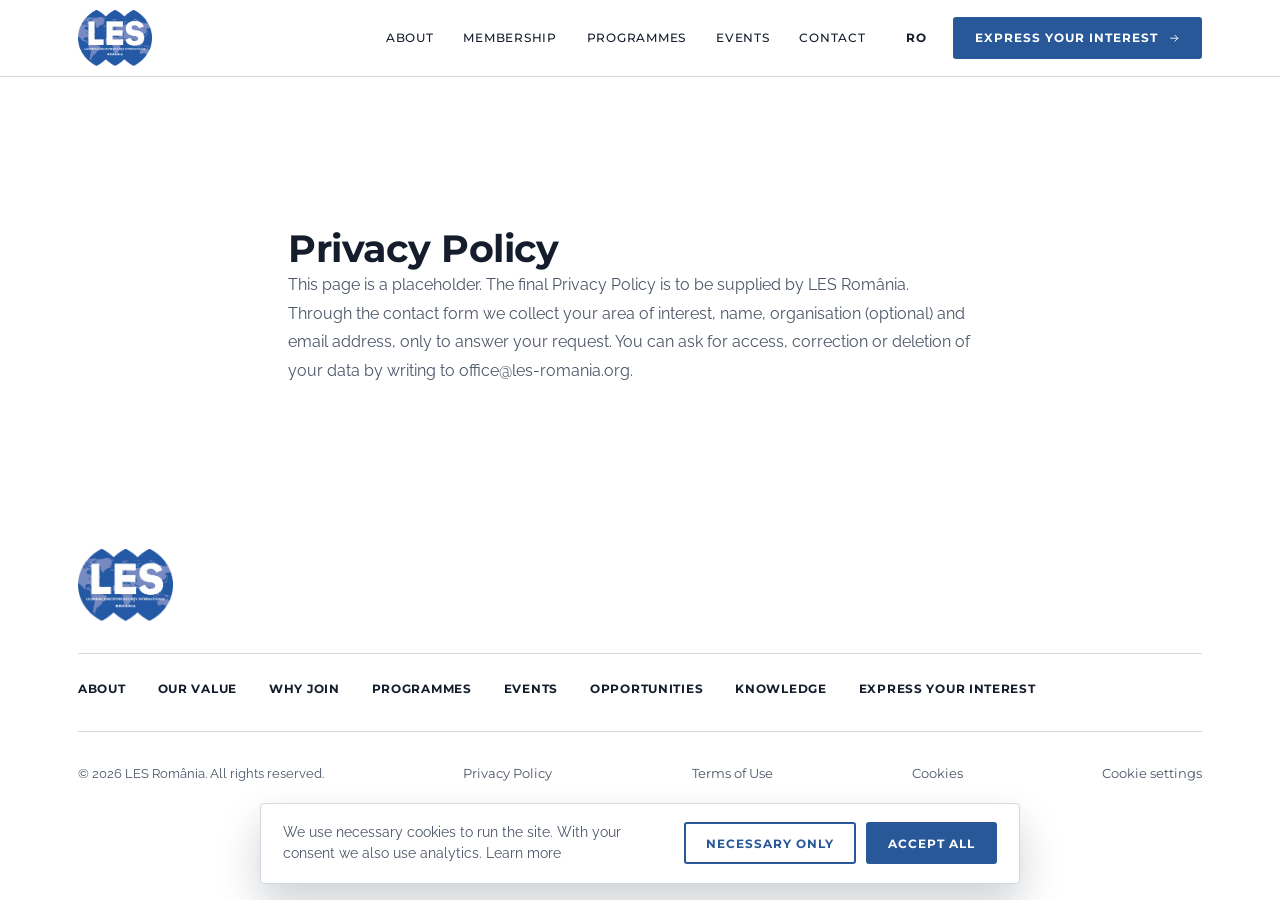
<file: en/privacy/index.html>
<!DOCTYPE html><html lang="en"><head><meta charset="utf-8"><meta name="viewport" content="width=device-width, initial-scale=1, viewport-fit=cover"><title>Privacy Policy – LES România</title><meta name="description" content=""><link rel="canonical" href="https://www.les-romania.org/en/privacy/"><link rel="alternate" hreflang="ro" href="https://www.les-romania.org/ro/confidentialitate/"><link rel="alternate" hreflang="en" href="https://www.les-romania.org/en/privacy/"><link rel="alternate" hreflang="x-default" href="https://www.les-romania.org/en/privacy/"><meta property="og:locale" content="en_US"><meta property="og:title" content="Privacy Policy – LES România"><meta property="og:description" content=""><meta property="og:type" content="website"><meta name="robots" content="index,follow"><link rel="icon" href="/img/favicon.png"><link rel="preload" href="/fonts/montserrat-latin-700-normal.woff2" as="font" type="font/woff2" crossorigin><link rel="stylesheet" href="/css/style.min.css?v=4"></head><body>
<svg width="0" height="0" style="position:absolute" aria-hidden="true"><defs>
<symbol id="arr" viewBox="0 0 24 24"><path d="M5 12h14M13 6l6 6-6 6"/></symbol>
<symbol id="ok" viewBox="0 0 24 24"><path d="M5 12l5 5 9-10"/></symbol>
<symbol id="globe" viewBox="0 0 24 24"><circle cx="12" cy="12" r="9"/><path d="M3 12h18M12 3c3 3 3 15 0 18M12 3c-3 3-3 15 0 18"/></symbol>
<symbol id="shield" viewBox="0 0 24 24"><path d="M12 3l7 3v5c0 5-3 8-7 10-4-2-7-5-7-10V6z"/><path d="M9 12l2 2 4-4"/></symbol>
<symbol id="users" viewBox="0 0 24 24"><circle cx="9" cy="8" r="3"/><circle cx="17" cy="9" r="2.300"/><path d="M3 19c0-3.300 2.700-5.500 6-5.500s6 2.200 6 5.500M15.500 14c3 0 5.500 1.800 5.500 5"/></symbol>
<symbol id="chart" viewBox="0 0 24 24"><path d="M4 20V13M10 20V8M16 20v-5M22 20V4M2 20h21"/></symbol>
<symbol id="book" viewBox="0 0 24 24"><path d="M3 5h7a2 2 0 0 1 2 2v13a2 2 0 0 0-2-2H3zM21 5h-7a2 2 0 0 0-2 2v13a2 2 0 0 1 2-2h7z"/></symbol>
<symbol id="nodes" viewBox="0 0 24 24"><circle cx="5" cy="12" r="2.200"/><circle cx="18" cy="5" r="2.200"/><circle cx="18" cy="19" r="2.200"/><path d="M7 11l9-5M7 13l9 5"/></symbol>
<symbol id="exch" viewBox="0 0 24 24"><path d="M4 8h15M15 4l4 4-4 4M20 16H5M9 12l-4 4 4 4"/></symbol>
<symbol id="bld" viewBox="0 0 24 24"><path d="M4 21V9l8-5 8 5v12M9 21v-6h6v6M4 21h16"/></symbol>
<symbol id="cap" viewBox="0 0 24 24"><path d="M3 9l9-5 9 5-9 5zM7 11.500V16c2.500 2 7.500 2 10 0v-4.500"/></symbol>
<symbol id="user" viewBox="0 0 24 24"><circle cx="12" cy="8" r="4"/><path d="M4 21c0-4.400 3.600-7 8-7s8 2.600 8 7"/></symbol>
<symbol id="inst" viewBox="0 0 24 24"><path d="M3 9l9-5 9 5zM5 10v8M10 10v8M14 10v8M19 10v8M3 21h18"/></symbol>
<symbol id="link" viewBox="0 0 24 24"><path d="M10 14a4 4 0 0 0 5.600 0l3-3a4 4 0 0 0-5.600-5.600l-1 1M14 10a4 4 0 0 0-5.600 0l-3 3a4 4 0 0 0 5.600 5.600l1-1"/></symbol>
<symbol id="bulb" viewBox="0 0 24 24"><path d="M9 18h6M10 21h4M12 3a6 6 0 0 0-3.500 10.900c.7.600 1 1.300 1 2.100h5c0-.8.300-1.500 1-2.100A6 6 0 0 0 12 3z"/></symbol>
<symbol id="doc" viewBox="0 0 24 24"><path d="M6 3h8l4 4v14H6zM14 3v4h4M9 12h6M9 16h6"/></symbol>
<symbol id="target" viewBox="0 0 24 24"><circle cx="12" cy="12" r="9"/><circle cx="12" cy="12" r="5"/><circle cx="12" cy="12" r="1.500"/></symbol>
<symbol id="flask" viewBox="0 0 24 24"><path d="M9 3h6M10 3v6l-5 9a2 2 0 0 0 1.800 3h10.400a2 2 0 0 0 1.800-3l-5-9V3M7.500 15h9"/></symbol>
<symbol id="cal" viewBox="0 0 24 24"><rect x="3" y="5" width="18" height="16" rx="2"/><path d="M3 10h18M8 3v4M16 3v4"/></symbol>
<symbol id="pin" viewBox="0 0 24 24"><path d="M12 21s7-6 7-11a7 7 0 0 0-14 0c0 5 7 11 7 11z"/><circle cx="12" cy="10" r="2.500"/></symbol>
<symbol id="search" viewBox="0 0 24 24"><circle cx="11" cy="11" r="7"/><path d="M20 20l-4-4"/></symbol>
<symbol id="chat" viewBox="0 0 24 24"><path d="M4 5h16v11H9l-5 4z"/></symbol>
</defs></svg>

<header><div class="wrap nav">
<a class="logo" href="/en/" aria-label="LES România – Licensing Executives Society International"><img src="/img/logo.png" alt="LES România logo" width="420" height="318"></a>
<nav class="menu" id="mnav" aria-label="Main"><a href="/en/#about">About</a><a href="/en/#membership">Membership</a><a href="/en/#programmes">Programmes</a><a href="/en/#events">Events</a><a href="/en/#join">Contact</a></nav>
<div class="tools"><a class="lang" href="/ro/confidentialitate/" hreflang="ro" lang="ro" title="Română">RO</a><a class="btn p sm" href="/en/#join">Express your interest <svg class="i"><use href="#arr"/></svg></a><button class="burger" aria-label="Menu" aria-expanded="false" aria-controls="mnav"><span></span></button></div>
</div><div class="prog" aria-hidden="true"></div></header>

<main><section class="sec pg"><div class="wrap prose"><h1 style="font-size:clamp(1.8rem,3vw,2.4rem)">Privacy Policy</h1><p>This page is a placeholder. The final Privacy Policy is to be supplied by LES România.</p><p>Through the contact form we collect your area of interest, name, organisation (optional) and email address, only to answer your request. You can ask for access, correction or deletion of your data by writing to office@les-romania.org.</p></div></section></main>

<footer><div class="wrap">
<div class="fr"><a class="logo" href="/en/" aria-label="LES România – Licensing Executives Society International"><img src="/img/logo.png" alt="LES România logo" width="420" height="318"></a></div>
<nav class="fmenu" aria-label="On this page"><a href="/en/#about">About</a><a href="/en/#value">Our value</a><a href="/en/#membership">Why join</a><a href="/en/#programmes">Programmes</a><a href="/en/#events">Events</a><a href="/en/#opportunities">Opportunities</a><a href="/en/#knowledge">Knowledge</a><a href="/en/#join">Express your interest</a></nav>
<div class="legal"><span>© 2026 LES România. All rights reserved.</span><a href="/en/privacy/">Privacy Policy</a><a href="/en/terms/">Terms of Use</a><a href="/en/cookies/">Cookies</a><button type="button" class="cc-open">Cookie settings</button></div>
</div></footer>
<dialog id="joinDlg" aria-labelledby="dlgT"><button class="x" aria-label="Close">×</button><h2 id="dlgT">Express your interest</h2><form id="f2" class="lead-form" novalidate><label>I am interested in<select name="interest" required><option value="Becoming a member">Becoming a member</option><option value="Partnering with LES România">Partnering with LES România</option><option value="The Licensing Academy">The Licensing Academy</option><option value="Listing a technology or partner request">Listing a technology or partner request</option></select></label><div class="row"><label>Name<input name="name" required autocomplete="name" maxlength="120"></label><label>Organisation<input name="organisation" autocomplete="organization" maxlength="160"></label></div><label>Email<input name="email" type="email" required autocomplete="email" maxlength="200"></label><input class="hp" name="hp_url" tabindex="-1" autocomplete="off" aria-hidden="true"><label class="chk"><input type="checkbox" name="consent" required><span>I agree to the processing of my data as described in the <a href="/en/privacy/">Privacy Policy</a>.</span></label><p class="err" role="alert"></p><button class="btn g" type="submit">Express your interest <svg class="i"><use href="#arr"/></svg></button><p class="ok" role="status" aria-live="polite">Thank you. We will be in touch shortly.</p></form></dialog><div id="cc" role="dialog" aria-label="Cookie consent" hidden><p>We use necessary cookies to run the site. With your consent we also use analytics. <a href="/en/cookies/">Learn more</a></p><div><button class="btn o sm" data-cc="n">Necessary only</button><button class="btn p sm" data-cc="a">Accept all</button></div></div><script src="/js/main.min.js?v=3" defer></script><script src="/js/analytics.js" defer></script></body></html>
</file>
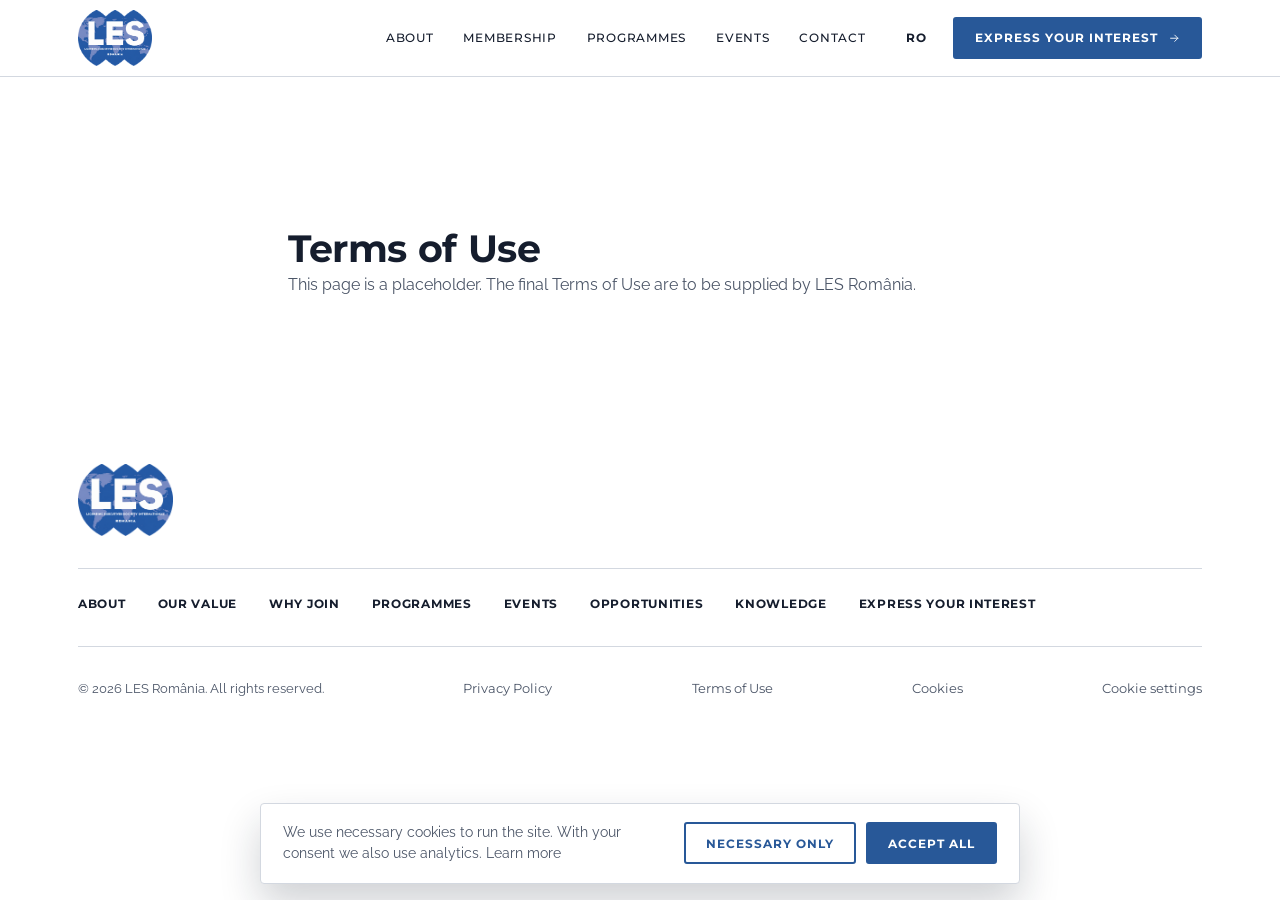
<file: en/terms/index.html>
<!DOCTYPE html><html lang="en"><head><meta charset="utf-8"><meta name="viewport" content="width=device-width, initial-scale=1, viewport-fit=cover"><title>Terms of Use – LES România</title><meta name="description" content=""><link rel="canonical" href="https://www.les-romania.org/en/terms/"><link rel="alternate" hreflang="ro" href="https://www.les-romania.org/ro/termeni/"><link rel="alternate" hreflang="en" href="https://www.les-romania.org/en/terms/"><link rel="alternate" hreflang="x-default" href="https://www.les-romania.org/en/terms/"><meta property="og:locale" content="en_US"><meta property="og:title" content="Terms of Use – LES România"><meta property="og:description" content=""><meta property="og:type" content="website"><meta name="robots" content="index,follow"><link rel="icon" href="/img/favicon.png"><link rel="preload" href="/fonts/montserrat-latin-700-normal.woff2" as="font" type="font/woff2" crossorigin><link rel="stylesheet" href="/css/style.min.css?v=4"></head><body>
<svg width="0" height="0" style="position:absolute" aria-hidden="true"><defs>
<symbol id="arr" viewBox="0 0 24 24"><path d="M5 12h14M13 6l6 6-6 6"/></symbol>
<symbol id="ok" viewBox="0 0 24 24"><path d="M5 12l5 5 9-10"/></symbol>
<symbol id="globe" viewBox="0 0 24 24"><circle cx="12" cy="12" r="9"/><path d="M3 12h18M12 3c3 3 3 15 0 18M12 3c-3 3-3 15 0 18"/></symbol>
<symbol id="shield" viewBox="0 0 24 24"><path d="M12 3l7 3v5c0 5-3 8-7 10-4-2-7-5-7-10V6z"/><path d="M9 12l2 2 4-4"/></symbol>
<symbol id="users" viewBox="0 0 24 24"><circle cx="9" cy="8" r="3"/><circle cx="17" cy="9" r="2.300"/><path d="M3 19c0-3.300 2.700-5.500 6-5.500s6 2.200 6 5.500M15.500 14c3 0 5.500 1.800 5.500 5"/></symbol>
<symbol id="chart" viewBox="0 0 24 24"><path d="M4 20V13M10 20V8M16 20v-5M22 20V4M2 20h21"/></symbol>
<symbol id="book" viewBox="0 0 24 24"><path d="M3 5h7a2 2 0 0 1 2 2v13a2 2 0 0 0-2-2H3zM21 5h-7a2 2 0 0 0-2 2v13a2 2 0 0 1 2-2h7z"/></symbol>
<symbol id="nodes" viewBox="0 0 24 24"><circle cx="5" cy="12" r="2.200"/><circle cx="18" cy="5" r="2.200"/><circle cx="18" cy="19" r="2.200"/><path d="M7 11l9-5M7 13l9 5"/></symbol>
<symbol id="exch" viewBox="0 0 24 24"><path d="M4 8h15M15 4l4 4-4 4M20 16H5M9 12l-4 4 4 4"/></symbol>
<symbol id="bld" viewBox="0 0 24 24"><path d="M4 21V9l8-5 8 5v12M9 21v-6h6v6M4 21h16"/></symbol>
<symbol id="cap" viewBox="0 0 24 24"><path d="M3 9l9-5 9 5-9 5zM7 11.500V16c2.500 2 7.500 2 10 0v-4.500"/></symbol>
<symbol id="user" viewBox="0 0 24 24"><circle cx="12" cy="8" r="4"/><path d="M4 21c0-4.400 3.600-7 8-7s8 2.600 8 7"/></symbol>
<symbol id="inst" viewBox="0 0 24 24"><path d="M3 9l9-5 9 5zM5 10v8M10 10v8M14 10v8M19 10v8M3 21h18"/></symbol>
<symbol id="link" viewBox="0 0 24 24"><path d="M10 14a4 4 0 0 0 5.600 0l3-3a4 4 0 0 0-5.600-5.600l-1 1M14 10a4 4 0 0 0-5.600 0l-3 3a4 4 0 0 0 5.600 5.600l1-1"/></symbol>
<symbol id="bulb" viewBox="0 0 24 24"><path d="M9 18h6M10 21h4M12 3a6 6 0 0 0-3.500 10.900c.7.600 1 1.300 1 2.100h5c0-.8.300-1.500 1-2.100A6 6 0 0 0 12 3z"/></symbol>
<symbol id="doc" viewBox="0 0 24 24"><path d="M6 3h8l4 4v14H6zM14 3v4h4M9 12h6M9 16h6"/></symbol>
<symbol id="target" viewBox="0 0 24 24"><circle cx="12" cy="12" r="9"/><circle cx="12" cy="12" r="5"/><circle cx="12" cy="12" r="1.500"/></symbol>
<symbol id="flask" viewBox="0 0 24 24"><path d="M9 3h6M10 3v6l-5 9a2 2 0 0 0 1.800 3h10.400a2 2 0 0 0 1.800-3l-5-9V3M7.500 15h9"/></symbol>
<symbol id="cal" viewBox="0 0 24 24"><rect x="3" y="5" width="18" height="16" rx="2"/><path d="M3 10h18M8 3v4M16 3v4"/></symbol>
<symbol id="pin" viewBox="0 0 24 24"><path d="M12 21s7-6 7-11a7 7 0 0 0-14 0c0 5 7 11 7 11z"/><circle cx="12" cy="10" r="2.500"/></symbol>
<symbol id="search" viewBox="0 0 24 24"><circle cx="11" cy="11" r="7"/><path d="M20 20l-4-4"/></symbol>
<symbol id="chat" viewBox="0 0 24 24"><path d="M4 5h16v11H9l-5 4z"/></symbol>
</defs></svg>

<header><div class="wrap nav">
<a class="logo" href="/en/" aria-label="LES România – Licensing Executives Society International"><img src="/img/logo.png" alt="LES România logo" width="420" height="318"></a>
<nav class="menu" id="mnav" aria-label="Main"><a href="/en/#about">About</a><a href="/en/#membership">Membership</a><a href="/en/#programmes">Programmes</a><a href="/en/#events">Events</a><a href="/en/#join">Contact</a></nav>
<div class="tools"><a class="lang" href="/ro/termeni/" hreflang="ro" lang="ro" title="Română">RO</a><a class="btn p sm" href="/en/#join">Express your interest <svg class="i"><use href="#arr"/></svg></a><button class="burger" aria-label="Menu" aria-expanded="false" aria-controls="mnav"><span></span></button></div>
</div><div class="prog" aria-hidden="true"></div></header>

<main><section class="sec pg"><div class="wrap prose"><h1 style="font-size:clamp(1.8rem,3vw,2.4rem)">Terms of Use</h1><p>This page is a placeholder. The final Terms of Use are to be supplied by LES România.</p></div></section></main>

<footer><div class="wrap">
<div class="fr"><a class="logo" href="/en/" aria-label="LES România – Licensing Executives Society International"><img src="/img/logo.png" alt="LES România logo" width="420" height="318"></a></div>
<nav class="fmenu" aria-label="On this page"><a href="/en/#about">About</a><a href="/en/#value">Our value</a><a href="/en/#membership">Why join</a><a href="/en/#programmes">Programmes</a><a href="/en/#events">Events</a><a href="/en/#opportunities">Opportunities</a><a href="/en/#knowledge">Knowledge</a><a href="/en/#join">Express your interest</a></nav>
<div class="legal"><span>© 2026 LES România. All rights reserved.</span><a href="/en/privacy/">Privacy Policy</a><a href="/en/terms/">Terms of Use</a><a href="/en/cookies/">Cookies</a><button type="button" class="cc-open">Cookie settings</button></div>
</div></footer>
<dialog id="joinDlg" aria-labelledby="dlgT"><button class="x" aria-label="Close">×</button><h2 id="dlgT">Express your interest</h2><form id="f2" class="lead-form" novalidate><label>I am interested in<select name="interest" required><option value="Becoming a member">Becoming a member</option><option value="Partnering with LES România">Partnering with LES România</option><option value="The Licensing Academy">The Licensing Academy</option><option value="Listing a technology or partner request">Listing a technology or partner request</option></select></label><div class="row"><label>Name<input name="name" required autocomplete="name" maxlength="120"></label><label>Organisation<input name="organisation" autocomplete="organization" maxlength="160"></label></div><label>Email<input name="email" type="email" required autocomplete="email" maxlength="200"></label><input class="hp" name="hp_url" tabindex="-1" autocomplete="off" aria-hidden="true"><label class="chk"><input type="checkbox" name="consent" required><span>I agree to the processing of my data as described in the <a href="/en/privacy/">Privacy Policy</a>.</span></label><p class="err" role="alert"></p><button class="btn g" type="submit">Express your interest <svg class="i"><use href="#arr"/></svg></button><p class="ok" role="status" aria-live="polite">Thank you. We will be in touch shortly.</p></form></dialog><div id="cc" role="dialog" aria-label="Cookie consent" hidden><p>We use necessary cookies to run the site. With your consent we also use analytics. <a href="/en/cookies/">Learn more</a></p><div><button class="btn o sm" data-cc="n">Necessary only</button><button class="btn p sm" data-cc="a">Accept all</button></div></div><script src="/js/main.min.js?v=3" defer></script><script src="/js/analytics.js" defer></script></body></html>
</file>
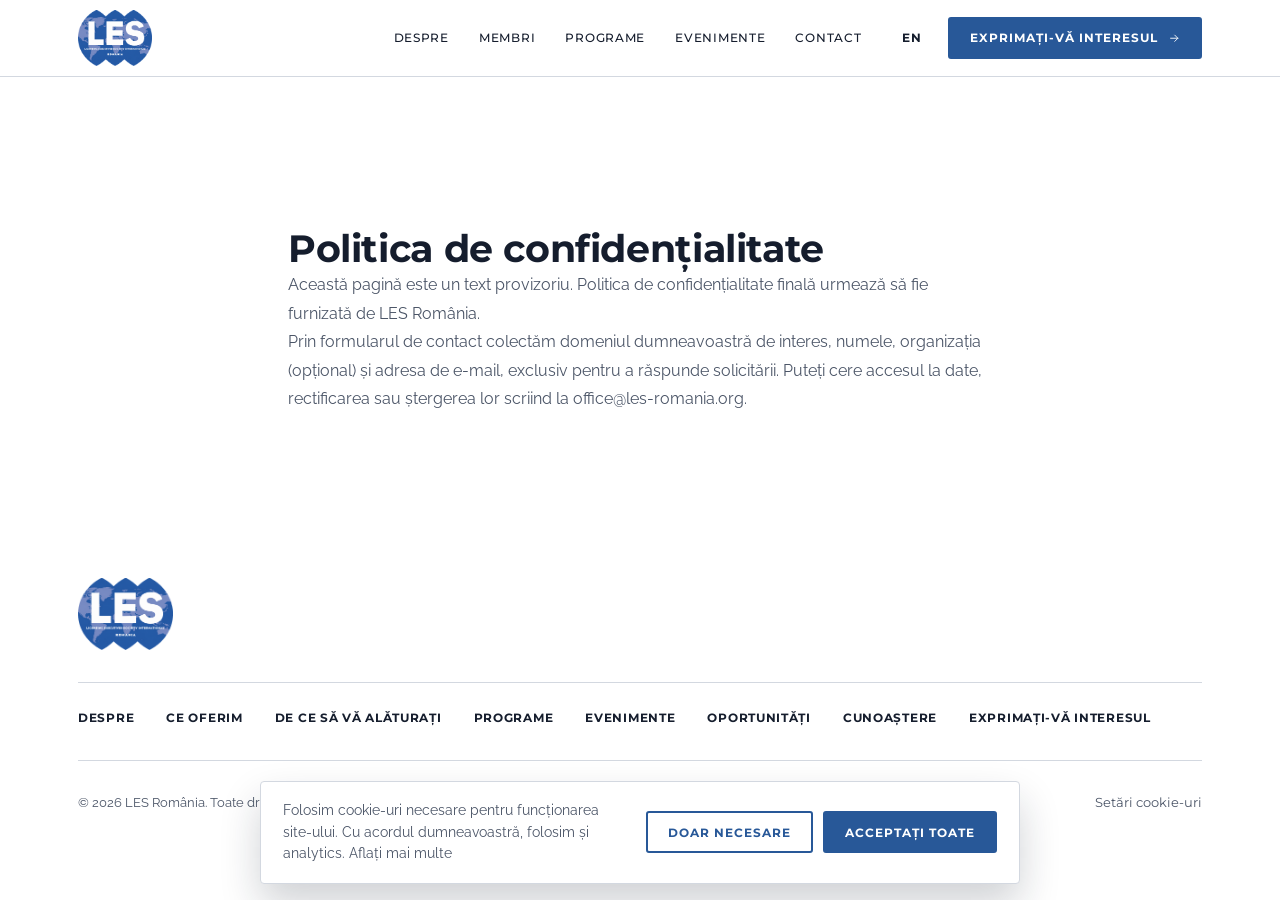
<file: ro/confidentialitate/index.html>
<!DOCTYPE html><html lang="ro"><head><meta charset="utf-8"><meta name="viewport" content="width=device-width, initial-scale=1, viewport-fit=cover"><title>Politica de confidențialitate – LES România</title><meta name="description" content=""><link rel="canonical" href="https://www.les-romania.org/ro/confidentialitate/"><link rel="alternate" hreflang="ro" href="https://www.les-romania.org/ro/confidentialitate/"><link rel="alternate" hreflang="en" href="https://www.les-romania.org/en/privacy/"><link rel="alternate" hreflang="x-default" href="https://www.les-romania.org/en/privacy/"><meta property="og:locale" content="ro_RO"><meta property="og:title" content="Politica de confidențialitate – LES România"><meta property="og:description" content=""><meta property="og:type" content="website"><meta name="robots" content="index,follow"><link rel="icon" href="/img/favicon.png"><link rel="preload" href="/fonts/montserrat-latin-700-normal.woff2" as="font" type="font/woff2" crossorigin><link rel="stylesheet" href="/css/style.min.css?v=4"></head><body>
<svg width="0" height="0" style="position:absolute" aria-hidden="true"><defs>
<symbol id="arr" viewBox="0 0 24 24"><path d="M5 12h14M13 6l6 6-6 6"/></symbol>
<symbol id="ok" viewBox="0 0 24 24"><path d="M5 12l5 5 9-10"/></symbol>
<symbol id="globe" viewBox="0 0 24 24"><circle cx="12" cy="12" r="9"/><path d="M3 12h18M12 3c3 3 3 15 0 18M12 3c-3 3-3 15 0 18"/></symbol>
<symbol id="shield" viewBox="0 0 24 24"><path d="M12 3l7 3v5c0 5-3 8-7 10-4-2-7-5-7-10V6z"/><path d="M9 12l2 2 4-4"/></symbol>
<symbol id="users" viewBox="0 0 24 24"><circle cx="9" cy="8" r="3"/><circle cx="17" cy="9" r="2.300"/><path d="M3 19c0-3.300 2.700-5.500 6-5.500s6 2.200 6 5.500M15.500 14c3 0 5.500 1.800 5.500 5"/></symbol>
<symbol id="chart" viewBox="0 0 24 24"><path d="M4 20V13M10 20V8M16 20v-5M22 20V4M2 20h21"/></symbol>
<symbol id="book" viewBox="0 0 24 24"><path d="M3 5h7a2 2 0 0 1 2 2v13a2 2 0 0 0-2-2H3zM21 5h-7a2 2 0 0 0-2 2v13a2 2 0 0 1 2-2h7z"/></symbol>
<symbol id="nodes" viewBox="0 0 24 24"><circle cx="5" cy="12" r="2.200"/><circle cx="18" cy="5" r="2.200"/><circle cx="18" cy="19" r="2.200"/><path d="M7 11l9-5M7 13l9 5"/></symbol>
<symbol id="exch" viewBox="0 0 24 24"><path d="M4 8h15M15 4l4 4-4 4M20 16H5M9 12l-4 4 4 4"/></symbol>
<symbol id="bld" viewBox="0 0 24 24"><path d="M4 21V9l8-5 8 5v12M9 21v-6h6v6M4 21h16"/></symbol>
<symbol id="cap" viewBox="0 0 24 24"><path d="M3 9l9-5 9 5-9 5zM7 11.500V16c2.500 2 7.500 2 10 0v-4.500"/></symbol>
<symbol id="user" viewBox="0 0 24 24"><circle cx="12" cy="8" r="4"/><path d="M4 21c0-4.400 3.600-7 8-7s8 2.600 8 7"/></symbol>
<symbol id="inst" viewBox="0 0 24 24"><path d="M3 9l9-5 9 5zM5 10v8M10 10v8M14 10v8M19 10v8M3 21h18"/></symbol>
<symbol id="link" viewBox="0 0 24 24"><path d="M10 14a4 4 0 0 0 5.600 0l3-3a4 4 0 0 0-5.600-5.600l-1 1M14 10a4 4 0 0 0-5.600 0l-3 3a4 4 0 0 0 5.600 5.600l1-1"/></symbol>
<symbol id="bulb" viewBox="0 0 24 24"><path d="M9 18h6M10 21h4M12 3a6 6 0 0 0-3.500 10.900c.7.600 1 1.300 1 2.100h5c0-.8.300-1.500 1-2.100A6 6 0 0 0 12 3z"/></symbol>
<symbol id="doc" viewBox="0 0 24 24"><path d="M6 3h8l4 4v14H6zM14 3v4h4M9 12h6M9 16h6"/></symbol>
<symbol id="target" viewBox="0 0 24 24"><circle cx="12" cy="12" r="9"/><circle cx="12" cy="12" r="5"/><circle cx="12" cy="12" r="1.500"/></symbol>
<symbol id="flask" viewBox="0 0 24 24"><path d="M9 3h6M10 3v6l-5 9a2 2 0 0 0 1.800 3h10.400a2 2 0 0 0 1.800-3l-5-9V3M7.500 15h9"/></symbol>
<symbol id="cal" viewBox="0 0 24 24"><rect x="3" y="5" width="18" height="16" rx="2"/><path d="M3 10h18M8 3v4M16 3v4"/></symbol>
<symbol id="pin" viewBox="0 0 24 24"><path d="M12 21s7-6 7-11a7 7 0 0 0-14 0c0 5 7 11 7 11z"/><circle cx="12" cy="10" r="2.500"/></symbol>
<symbol id="search" viewBox="0 0 24 24"><circle cx="11" cy="11" r="7"/><path d="M20 20l-4-4"/></symbol>
<symbol id="chat" viewBox="0 0 24 24"><path d="M4 5h16v11H9l-5 4z"/></symbol>
</defs></svg>

<header><div class="wrap nav">
<a class="logo" href="/ro/" aria-label="LES România – Licensing Executives Society International"><img src="/img/logo.png" alt="Sigla LES România" width="420" height="318"></a>
<nav class="menu" id="mnav" aria-label="Principal"><a href="/ro/#about">Despre</a><a href="/ro/#membership">Membri</a><a href="/ro/#programmes">Programe</a><a href="/ro/#events">Evenimente</a><a href="/ro/#join">Contact</a></nav>
<div class="tools"><a class="lang" href="/en/privacy/" hreflang="en" lang="en" title="English">EN</a><a class="btn p sm" href="/ro/#join">Exprimați-vă interesul <svg class="i"><use href="#arr"/></svg></a><button class="burger" aria-label="Meniu" aria-expanded="false" aria-controls="mnav"><span></span></button></div>
</div><div class="prog" aria-hidden="true"></div></header>

<main><section class="sec pg"><div class="wrap prose"><h1 style="font-size:clamp(1.8rem,3vw,2.4rem)">Politica de confidențialitate</h1><p>Această pagină este un text provizoriu. Politica de confidențialitate finală urmează să fie furnizată de LES România.</p><p>Prin formularul de contact colectăm domeniul dumneavoastră de interes, numele, organizația (opțional) și adresa de e-mail, exclusiv pentru a răspunde solicitării. Puteți cere accesul la date, rectificarea sau ștergerea lor scriind la office@les-romania.org.</p></div></section></main>

<footer><div class="wrap">
<div class="fr"><a class="logo" href="/ro/" aria-label="LES România – Licensing Executives Society International"><img src="/img/logo.png" alt="Sigla LES România" width="420" height="318"></a></div>
<nav class="fmenu" aria-label="Pe această pagină"><a href="/ro/#about">Despre</a><a href="/ro/#value">Ce oferim</a><a href="/ro/#membership">De ce să vă alăturați</a><a href="/ro/#programmes">Programe</a><a href="/ro/#events">Evenimente</a><a href="/ro/#opportunities">Oportunități</a><a href="/ro/#knowledge">Cunoaștere</a><a href="/ro/#join">Exprimați-vă interesul</a></nav>
<div class="legal"><span>© 2026 LES România. Toate drepturile rezervate.</span><a href="/ro/confidentialitate/">Politica de confidențialitate</a><a href="/ro/termeni/">Termeni de utilizare</a><a href="/ro/cookies/">Cookie-uri</a><button type="button" class="cc-open">Setări cookie-uri</button></div>
</div></footer>
<dialog id="joinDlg" aria-labelledby="dlgT"><button class="x" aria-label="Închide">×</button><h2 id="dlgT">Exprimați-vă interesul</h2><form id="f2" class="lead-form" novalidate><label>Mă interesează<select name="interest" required><option value="Becoming a member">Calitatea de membru</option><option value="Partnering with LES România">Un parteneriat cu LES România</option><option value="The Licensing Academy">Licensing Academy</option><option value="Listing a technology or partner request">Publicarea unei tehnologii sau a unei cereri de parteneri</option></select></label><div class="row"><label>Nume<input name="name" required autocomplete="name" maxlength="120"></label><label>Organizație<input name="organisation" autocomplete="organization" maxlength="160"></label></div><label>Email<input name="email" type="email" required autocomplete="email" maxlength="200"></label><input class="hp" name="hp_url" tabindex="-1" autocomplete="off" aria-hidden="true"><label class="chk"><input type="checkbox" name="consent" required><span>Sunt de acord cu prelucrarea datelor mele, așa cum este descrisă în <a href="/ro/confidentialitate/">Politica de confidențialitate</a>.</span></label><p class="err" role="alert"></p><button class="btn g" type="submit">Exprimați-vă interesul <svg class="i"><use href="#arr"/></svg></button><p class="ok" role="status" aria-live="polite">Mulțumim. Vă contactăm în scurt timp.</p></form></dialog><div id="cc" role="dialog" aria-label="Consimțământ cookie-uri" hidden><p>Folosim cookie-uri necesare pentru funcționarea site-ului. Cu acordul dumneavoastră, folosim și analytics. <a href="/ro/cookies/">Aflați mai multe</a></p><div><button class="btn o sm" data-cc="n">Doar necesare</button><button class="btn p sm" data-cc="a">Acceptați toate</button></div></div><script src="/js/main.min.js?v=3" defer></script><script src="/js/analytics.js" defer></script></body></html>
</file>
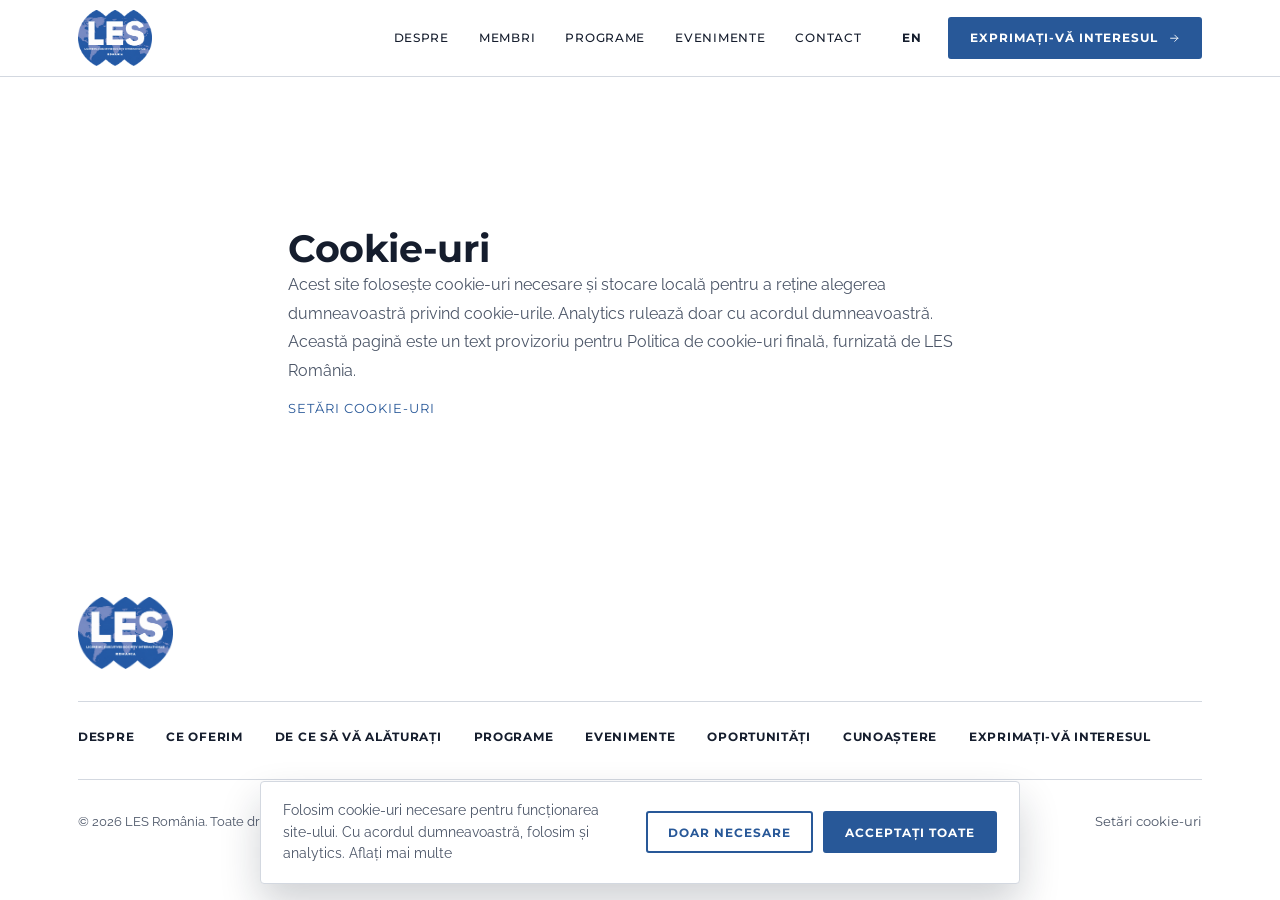
<file: ro/cookies/index.html>
<!DOCTYPE html><html lang="ro"><head><meta charset="utf-8"><meta name="viewport" content="width=device-width, initial-scale=1, viewport-fit=cover"><title>Cookie-uri – LES România</title><meta name="description" content=""><link rel="canonical" href="https://www.les-romania.org/ro/cookies/"><link rel="alternate" hreflang="ro" href="https://www.les-romania.org/ro/cookies/"><link rel="alternate" hreflang="en" href="https://www.les-romania.org/en/cookies/"><link rel="alternate" hreflang="x-default" href="https://www.les-romania.org/en/cookies/"><meta property="og:locale" content="ro_RO"><meta property="og:title" content="Cookie-uri – LES România"><meta property="og:description" content=""><meta property="og:type" content="website"><meta name="robots" content="index,follow"><link rel="icon" href="/img/favicon.png"><link rel="preload" href="/fonts/montserrat-latin-700-normal.woff2" as="font" type="font/woff2" crossorigin><link rel="stylesheet" href="/css/style.min.css?v=4"></head><body>
<svg width="0" height="0" style="position:absolute" aria-hidden="true"><defs>
<symbol id="arr" viewBox="0 0 24 24"><path d="M5 12h14M13 6l6 6-6 6"/></symbol>
<symbol id="ok" viewBox="0 0 24 24"><path d="M5 12l5 5 9-10"/></symbol>
<symbol id="globe" viewBox="0 0 24 24"><circle cx="12" cy="12" r="9"/><path d="M3 12h18M12 3c3 3 3 15 0 18M12 3c-3 3-3 15 0 18"/></symbol>
<symbol id="shield" viewBox="0 0 24 24"><path d="M12 3l7 3v5c0 5-3 8-7 10-4-2-7-5-7-10V6z"/><path d="M9 12l2 2 4-4"/></symbol>
<symbol id="users" viewBox="0 0 24 24"><circle cx="9" cy="8" r="3"/><circle cx="17" cy="9" r="2.300"/><path d="M3 19c0-3.300 2.700-5.500 6-5.500s6 2.200 6 5.500M15.500 14c3 0 5.500 1.800 5.500 5"/></symbol>
<symbol id="chart" viewBox="0 0 24 24"><path d="M4 20V13M10 20V8M16 20v-5M22 20V4M2 20h21"/></symbol>
<symbol id="book" viewBox="0 0 24 24"><path d="M3 5h7a2 2 0 0 1 2 2v13a2 2 0 0 0-2-2H3zM21 5h-7a2 2 0 0 0-2 2v13a2 2 0 0 1 2-2h7z"/></symbol>
<symbol id="nodes" viewBox="0 0 24 24"><circle cx="5" cy="12" r="2.200"/><circle cx="18" cy="5" r="2.200"/><circle cx="18" cy="19" r="2.200"/><path d="M7 11l9-5M7 13l9 5"/></symbol>
<symbol id="exch" viewBox="0 0 24 24"><path d="M4 8h15M15 4l4 4-4 4M20 16H5M9 12l-4 4 4 4"/></symbol>
<symbol id="bld" viewBox="0 0 24 24"><path d="M4 21V9l8-5 8 5v12M9 21v-6h6v6M4 21h16"/></symbol>
<symbol id="cap" viewBox="0 0 24 24"><path d="M3 9l9-5 9 5-9 5zM7 11.500V16c2.500 2 7.500 2 10 0v-4.500"/></symbol>
<symbol id="user" viewBox="0 0 24 24"><circle cx="12" cy="8" r="4"/><path d="M4 21c0-4.400 3.600-7 8-7s8 2.600 8 7"/></symbol>
<symbol id="inst" viewBox="0 0 24 24"><path d="M3 9l9-5 9 5zM5 10v8M10 10v8M14 10v8M19 10v8M3 21h18"/></symbol>
<symbol id="link" viewBox="0 0 24 24"><path d="M10 14a4 4 0 0 0 5.600 0l3-3a4 4 0 0 0-5.600-5.600l-1 1M14 10a4 4 0 0 0-5.600 0l-3 3a4 4 0 0 0 5.600 5.600l1-1"/></symbol>
<symbol id="bulb" viewBox="0 0 24 24"><path d="M9 18h6M10 21h4M12 3a6 6 0 0 0-3.500 10.900c.7.600 1 1.300 1 2.100h5c0-.8.300-1.500 1-2.100A6 6 0 0 0 12 3z"/></symbol>
<symbol id="doc" viewBox="0 0 24 24"><path d="M6 3h8l4 4v14H6zM14 3v4h4M9 12h6M9 16h6"/></symbol>
<symbol id="target" viewBox="0 0 24 24"><circle cx="12" cy="12" r="9"/><circle cx="12" cy="12" r="5"/><circle cx="12" cy="12" r="1.500"/></symbol>
<symbol id="flask" viewBox="0 0 24 24"><path d="M9 3h6M10 3v6l-5 9a2 2 0 0 0 1.800 3h10.400a2 2 0 0 0 1.800-3l-5-9V3M7.500 15h9"/></symbol>
<symbol id="cal" viewBox="0 0 24 24"><rect x="3" y="5" width="18" height="16" rx="2"/><path d="M3 10h18M8 3v4M16 3v4"/></symbol>
<symbol id="pin" viewBox="0 0 24 24"><path d="M12 21s7-6 7-11a7 7 0 0 0-14 0c0 5 7 11 7 11z"/><circle cx="12" cy="10" r="2.500"/></symbol>
<symbol id="search" viewBox="0 0 24 24"><circle cx="11" cy="11" r="7"/><path d="M20 20l-4-4"/></symbol>
<symbol id="chat" viewBox="0 0 24 24"><path d="M4 5h16v11H9l-5 4z"/></symbol>
</defs></svg>

<header><div class="wrap nav">
<a class="logo" href="/ro/" aria-label="LES România – Licensing Executives Society International"><img src="/img/logo.png" alt="Sigla LES România" width="420" height="318"></a>
<nav class="menu" id="mnav" aria-label="Principal"><a href="/ro/#about">Despre</a><a href="/ro/#membership">Membri</a><a href="/ro/#programmes">Programe</a><a href="/ro/#events">Evenimente</a><a href="/ro/#join">Contact</a></nav>
<div class="tools"><a class="lang" href="/en/cookies/" hreflang="en" lang="en" title="English">EN</a><a class="btn p sm" href="/ro/#join">Exprimați-vă interesul <svg class="i"><use href="#arr"/></svg></a><button class="burger" aria-label="Meniu" aria-expanded="false" aria-controls="mnav"><span></span></button></div>
</div><div class="prog" aria-hidden="true"></div></header>

<main><section class="sec pg"><div class="wrap prose"><h1 style="font-size:clamp(1.8rem,3vw,2.4rem)">Cookie-uri</h1><p>Acest site folosește cookie-uri necesare și stocare locală pentru a reține alegerea dumneavoastră privind cookie-urile. Analytics rulează doar cu acordul dumneavoastră. Această pagină este un text provizoriu pentru Politica de cookie-uri finală, furnizată de LES România.</p><p><button type="button" class="btn o cc-open">Setări cookie-uri</button></p></div></section></main>

<footer><div class="wrap">
<div class="fr"><a class="logo" href="/ro/" aria-label="LES România – Licensing Executives Society International"><img src="/img/logo.png" alt="Sigla LES România" width="420" height="318"></a></div>
<nav class="fmenu" aria-label="Pe această pagină"><a href="/ro/#about">Despre</a><a href="/ro/#value">Ce oferim</a><a href="/ro/#membership">De ce să vă alăturați</a><a href="/ro/#programmes">Programe</a><a href="/ro/#events">Evenimente</a><a href="/ro/#opportunities">Oportunități</a><a href="/ro/#knowledge">Cunoaștere</a><a href="/ro/#join">Exprimați-vă interesul</a></nav>
<div class="legal"><span>© 2026 LES România. Toate drepturile rezervate.</span><a href="/ro/confidentialitate/">Politica de confidențialitate</a><a href="/ro/termeni/">Termeni de utilizare</a><a href="/ro/cookies/">Cookie-uri</a><button type="button" class="cc-open">Setări cookie-uri</button></div>
</div></footer>
<dialog id="joinDlg" aria-labelledby="dlgT"><button class="x" aria-label="Închide">×</button><h2 id="dlgT">Exprimați-vă interesul</h2><form id="f2" class="lead-form" novalidate><label>Mă interesează<select name="interest" required><option value="Becoming a member">Calitatea de membru</option><option value="Partnering with LES România">Un parteneriat cu LES România</option><option value="The Licensing Academy">Licensing Academy</option><option value="Listing a technology or partner request">Publicarea unei tehnologii sau a unei cereri de parteneri</option></select></label><div class="row"><label>Nume<input name="name" required autocomplete="name" maxlength="120"></label><label>Organizație<input name="organisation" autocomplete="organization" maxlength="160"></label></div><label>Email<input name="email" type="email" required autocomplete="email" maxlength="200"></label><input class="hp" name="hp_url" tabindex="-1" autocomplete="off" aria-hidden="true"><label class="chk"><input type="checkbox" name="consent" required><span>Sunt de acord cu prelucrarea datelor mele, așa cum este descrisă în <a href="/ro/confidentialitate/">Politica de confidențialitate</a>.</span></label><p class="err" role="alert"></p><button class="btn g" type="submit">Exprimați-vă interesul <svg class="i"><use href="#arr"/></svg></button><p class="ok" role="status" aria-live="polite">Mulțumim. Vă contactăm în scurt timp.</p></form></dialog><div id="cc" role="dialog" aria-label="Consimțământ cookie-uri" hidden><p>Folosim cookie-uri necesare pentru funcționarea site-ului. Cu acordul dumneavoastră, folosim și analytics. <a href="/ro/cookies/">Aflați mai multe</a></p><div><button class="btn o sm" data-cc="n">Doar necesare</button><button class="btn p sm" data-cc="a">Acceptați toate</button></div></div><script src="/js/main.min.js?v=3" defer></script><script src="/js/analytics.js" defer></script></body></html>
</file>
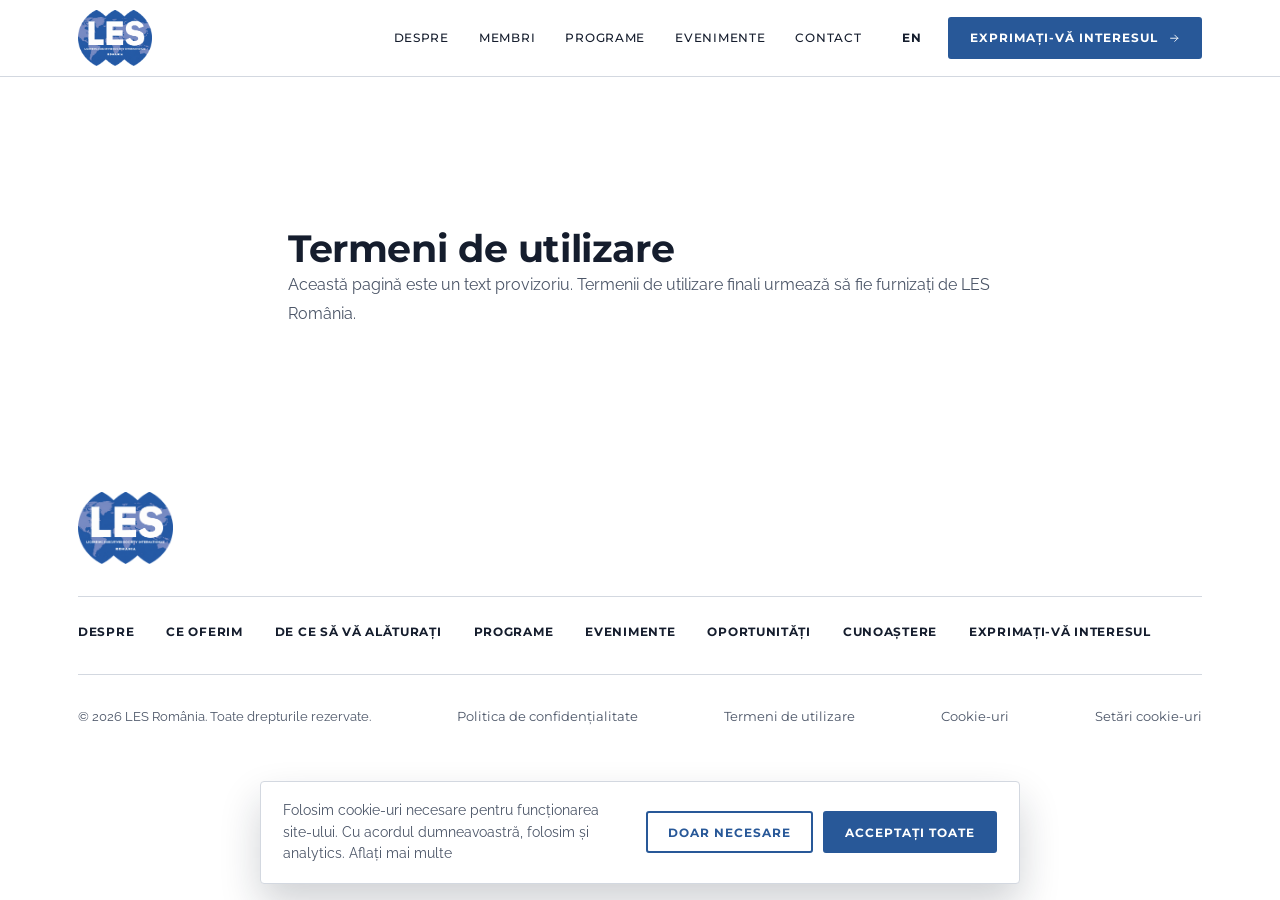
<file: ro/termeni/index.html>
<!DOCTYPE html><html lang="ro"><head><meta charset="utf-8"><meta name="viewport" content="width=device-width, initial-scale=1, viewport-fit=cover"><title>Termeni de utilizare – LES România</title><meta name="description" content=""><link rel="canonical" href="https://www.les-romania.org/ro/termeni/"><link rel="alternate" hreflang="ro" href="https://www.les-romania.org/ro/termeni/"><link rel="alternate" hreflang="en" href="https://www.les-romania.org/en/terms/"><link rel="alternate" hreflang="x-default" href="https://www.les-romania.org/en/terms/"><meta property="og:locale" content="ro_RO"><meta property="og:title" content="Termeni de utilizare – LES România"><meta property="og:description" content=""><meta property="og:type" content="website"><meta name="robots" content="index,follow"><link rel="icon" href="/img/favicon.png"><link rel="preload" href="/fonts/montserrat-latin-700-normal.woff2" as="font" type="font/woff2" crossorigin><link rel="stylesheet" href="/css/style.min.css?v=4"></head><body>
<svg width="0" height="0" style="position:absolute" aria-hidden="true"><defs>
<symbol id="arr" viewBox="0 0 24 24"><path d="M5 12h14M13 6l6 6-6 6"/></symbol>
<symbol id="ok" viewBox="0 0 24 24"><path d="M5 12l5 5 9-10"/></symbol>
<symbol id="globe" viewBox="0 0 24 24"><circle cx="12" cy="12" r="9"/><path d="M3 12h18M12 3c3 3 3 15 0 18M12 3c-3 3-3 15 0 18"/></symbol>
<symbol id="shield" viewBox="0 0 24 24"><path d="M12 3l7 3v5c0 5-3 8-7 10-4-2-7-5-7-10V6z"/><path d="M9 12l2 2 4-4"/></symbol>
<symbol id="users" viewBox="0 0 24 24"><circle cx="9" cy="8" r="3"/><circle cx="17" cy="9" r="2.300"/><path d="M3 19c0-3.300 2.700-5.500 6-5.500s6 2.200 6 5.500M15.500 14c3 0 5.500 1.800 5.500 5"/></symbol>
<symbol id="chart" viewBox="0 0 24 24"><path d="M4 20V13M10 20V8M16 20v-5M22 20V4M2 20h21"/></symbol>
<symbol id="book" viewBox="0 0 24 24"><path d="M3 5h7a2 2 0 0 1 2 2v13a2 2 0 0 0-2-2H3zM21 5h-7a2 2 0 0 0-2 2v13a2 2 0 0 1 2-2h7z"/></symbol>
<symbol id="nodes" viewBox="0 0 24 24"><circle cx="5" cy="12" r="2.200"/><circle cx="18" cy="5" r="2.200"/><circle cx="18" cy="19" r="2.200"/><path d="M7 11l9-5M7 13l9 5"/></symbol>
<symbol id="exch" viewBox="0 0 24 24"><path d="M4 8h15M15 4l4 4-4 4M20 16H5M9 12l-4 4 4 4"/></symbol>
<symbol id="bld" viewBox="0 0 24 24"><path d="M4 21V9l8-5 8 5v12M9 21v-6h6v6M4 21h16"/></symbol>
<symbol id="cap" viewBox="0 0 24 24"><path d="M3 9l9-5 9 5-9 5zM7 11.500V16c2.500 2 7.500 2 10 0v-4.500"/></symbol>
<symbol id="user" viewBox="0 0 24 24"><circle cx="12" cy="8" r="4"/><path d="M4 21c0-4.400 3.600-7 8-7s8 2.600 8 7"/></symbol>
<symbol id="inst" viewBox="0 0 24 24"><path d="M3 9l9-5 9 5zM5 10v8M10 10v8M14 10v8M19 10v8M3 21h18"/></symbol>
<symbol id="link" viewBox="0 0 24 24"><path d="M10 14a4 4 0 0 0 5.600 0l3-3a4 4 0 0 0-5.600-5.600l-1 1M14 10a4 4 0 0 0-5.600 0l-3 3a4 4 0 0 0 5.600 5.600l1-1"/></symbol>
<symbol id="bulb" viewBox="0 0 24 24"><path d="M9 18h6M10 21h4M12 3a6 6 0 0 0-3.500 10.900c.7.600 1 1.300 1 2.100h5c0-.8.300-1.500 1-2.100A6 6 0 0 0 12 3z"/></symbol>
<symbol id="doc" viewBox="0 0 24 24"><path d="M6 3h8l4 4v14H6zM14 3v4h4M9 12h6M9 16h6"/></symbol>
<symbol id="target" viewBox="0 0 24 24"><circle cx="12" cy="12" r="9"/><circle cx="12" cy="12" r="5"/><circle cx="12" cy="12" r="1.500"/></symbol>
<symbol id="flask" viewBox="0 0 24 24"><path d="M9 3h6M10 3v6l-5 9a2 2 0 0 0 1.800 3h10.400a2 2 0 0 0 1.800-3l-5-9V3M7.500 15h9"/></symbol>
<symbol id="cal" viewBox="0 0 24 24"><rect x="3" y="5" width="18" height="16" rx="2"/><path d="M3 10h18M8 3v4M16 3v4"/></symbol>
<symbol id="pin" viewBox="0 0 24 24"><path d="M12 21s7-6 7-11a7 7 0 0 0-14 0c0 5 7 11 7 11z"/><circle cx="12" cy="10" r="2.500"/></symbol>
<symbol id="search" viewBox="0 0 24 24"><circle cx="11" cy="11" r="7"/><path d="M20 20l-4-4"/></symbol>
<symbol id="chat" viewBox="0 0 24 24"><path d="M4 5h16v11H9l-5 4z"/></symbol>
</defs></svg>

<header><div class="wrap nav">
<a class="logo" href="/ro/" aria-label="LES România – Licensing Executives Society International"><img src="/img/logo.png" alt="Sigla LES România" width="420" height="318"></a>
<nav class="menu" id="mnav" aria-label="Principal"><a href="/ro/#about">Despre</a><a href="/ro/#membership">Membri</a><a href="/ro/#programmes">Programe</a><a href="/ro/#events">Evenimente</a><a href="/ro/#join">Contact</a></nav>
<div class="tools"><a class="lang" href="/en/terms/" hreflang="en" lang="en" title="English">EN</a><a class="btn p sm" href="/ro/#join">Exprimați-vă interesul <svg class="i"><use href="#arr"/></svg></a><button class="burger" aria-label="Meniu" aria-expanded="false" aria-controls="mnav"><span></span></button></div>
</div><div class="prog" aria-hidden="true"></div></header>

<main><section class="sec pg"><div class="wrap prose"><h1 style="font-size:clamp(1.8rem,3vw,2.4rem)">Termeni de utilizare</h1><p>Această pagină este un text provizoriu. Termenii de utilizare finali urmează să fie furnizați de LES România.</p></div></section></main>

<footer><div class="wrap">
<div class="fr"><a class="logo" href="/ro/" aria-label="LES România – Licensing Executives Society International"><img src="/img/logo.png" alt="Sigla LES România" width="420" height="318"></a></div>
<nav class="fmenu" aria-label="Pe această pagină"><a href="/ro/#about">Despre</a><a href="/ro/#value">Ce oferim</a><a href="/ro/#membership">De ce să vă alăturați</a><a href="/ro/#programmes">Programe</a><a href="/ro/#events">Evenimente</a><a href="/ro/#opportunities">Oportunități</a><a href="/ro/#knowledge">Cunoaștere</a><a href="/ro/#join">Exprimați-vă interesul</a></nav>
<div class="legal"><span>© 2026 LES România. Toate drepturile rezervate.</span><a href="/ro/confidentialitate/">Politica de confidențialitate</a><a href="/ro/termeni/">Termeni de utilizare</a><a href="/ro/cookies/">Cookie-uri</a><button type="button" class="cc-open">Setări cookie-uri</button></div>
</div></footer>
<dialog id="joinDlg" aria-labelledby="dlgT"><button class="x" aria-label="Închide">×</button><h2 id="dlgT">Exprimați-vă interesul</h2><form id="f2" class="lead-form" novalidate><label>Mă interesează<select name="interest" required><option value="Becoming a member">Calitatea de membru</option><option value="Partnering with LES România">Un parteneriat cu LES România</option><option value="The Licensing Academy">Licensing Academy</option><option value="Listing a technology or partner request">Publicarea unei tehnologii sau a unei cereri de parteneri</option></select></label><div class="row"><label>Nume<input name="name" required autocomplete="name" maxlength="120"></label><label>Organizație<input name="organisation" autocomplete="organization" maxlength="160"></label></div><label>Email<input name="email" type="email" required autocomplete="email" maxlength="200"></label><input class="hp" name="hp_url" tabindex="-1" autocomplete="off" aria-hidden="true"><label class="chk"><input type="checkbox" name="consent" required><span>Sunt de acord cu prelucrarea datelor mele, așa cum este descrisă în <a href="/ro/confidentialitate/">Politica de confidențialitate</a>.</span></label><p class="err" role="alert"></p><button class="btn g" type="submit">Exprimați-vă interesul <svg class="i"><use href="#arr"/></svg></button><p class="ok" role="status" aria-live="polite">Mulțumim. Vă contactăm în scurt timp.</p></form></dialog><div id="cc" role="dialog" aria-label="Consimțământ cookie-uri" hidden><p>Folosim cookie-uri necesare pentru funcționarea site-ului. Cu acordul dumneavoastră, folosim și analytics. <a href="/ro/cookies/">Aflați mai multe</a></p><div><button class="btn o sm" data-cc="n">Doar necesare</button><button class="btn p sm" data-cc="a">Acceptați toate</button></div></div><script src="/js/main.min.js?v=3" defer></script><script src="/js/analytics.js" defer></script></body></html>
</file>
<file: css/style.min.css>
@font-face{font-family:Raleway;font-style:normal;font-weight:400;font-display:swap;src:url(/fonts/raleway-v37-latin_latin-ext-regular.woff2) format("woff2")}@font-face{font-family:Raleway;font-style:normal;font-weight:500;font-display:swap;src:url(/fonts/raleway-v37-latin_latin-ext-500.woff2) format("woff2")}@font-face{font-family:Raleway;font-style:italic;font-weight:400;font-display:swap;src:url(/fonts/raleway-v37-latin_latin-ext-italic.woff2) format("woff2")}@font-face{font-family:Montserrat;font-weight:400;font-display:swap;src:url(/fonts/montserrat-latin-400-normal.woff2) format("woff2");unicode-range:U+0000-00FF,U+0131,U+0152-0153,U+02BB-02BC,U+02C6,U+02DA,U+02DC,U+0304,U+0308,U+0329,U+2000-206F,U+20AC,U+2122,U+2191,U+2193,U+2212,U+2215,U+FEFF,U+FFFD}@font-face{font-family:Montserrat;font-weight:400;font-display:swap;src:url(/fonts/montserrat-latin-ext-400-normal.woff2) format("woff2");unicode-range:U+0100-02BA,U+02BD-02C5,U+02C7-02CC,U+02CE-02D7,U+02DD-02FF,U+0304,U+0308,U+0329,U+1D00-1DBF,U+1E00-1E9F,U+1EF2-1EFF,U+2020,U+20A0-20AB,U+20AD-20C0,U+2113,U+2C60-2C7F,U+A720-A7FF}@font-face{font-family:Montserrat;font-weight:500;font-display:swap;src:url(/fonts/montserrat-latin-500-normal.woff2) format("woff2");unicode-range:U+0000-00FF,U+0131,U+0152-0153,U+02BB-02BC,U+02C6,U+02DA,U+02DC,U+0304,U+0308,U+0329,U+2000-206F,U+20AC,U+2122,U+2191,U+2193,U+2212,U+2215,U+FEFF,U+FFFD}@font-face{font-family:Montserrat;font-weight:500;font-display:swap;src:url(/fonts/montserrat-latin-ext-500-normal.woff2) format("woff2");unicode-range:U+0100-02BA,U+02BD-02C5,U+02C7-02CC,U+02CE-02D7,U+02DD-02FF,U+0304,U+0308,U+0329,U+1D00-1DBF,U+1E00-1E9F,U+1EF2-1EFF,U+2020,U+20A0-20AB,U+20AD-20C0,U+2113,U+2C60-2C7F,U+A720-A7FF}@font-face{font-family:Montserrat;font-weight:600;font-display:swap;src:url(/fonts/montserrat-latin-600-normal.woff2) format("woff2");unicode-range:U+0000-00FF,U+0131,U+0152-0153,U+02BB-02BC,U+02C6,U+02DA,U+02DC,U+0304,U+0308,U+0329,U+2000-206F,U+20AC,U+2122,U+2191,U+2193,U+2212,U+2215,U+FEFF,U+FFFD}@font-face{font-family:Montserrat;font-weight:600;font-display:swap;src:url(/fonts/montserrat-latin-ext-600-normal.woff2) format("woff2");unicode-range:U+0100-02BA,U+02BD-02C5,U+02C7-02CC,U+02CE-02D7,U+02DD-02FF,U+0304,U+0308,U+0329,U+1D00-1DBF,U+1E00-1E9F,U+1EF2-1EFF,U+2020,U+20A0-20AB,U+20AD-20C0,U+2113,U+2C60-2C7F,U+A720-A7FF}@font-face{font-family:Montserrat;font-weight:700;font-display:swap;src:url(/fonts/montserrat-latin-700-normal.woff2) format("woff2");unicode-range:U+0000-00FF,U+0131,U+0152-0153,U+02BB-02BC,U+02C6,U+02DA,U+02DC,U+0304,U+0308,U+0329,U+2000-206F,U+20AC,U+2122,U+2191,U+2193,U+2212,U+2215,U+FEFF,U+FFFD}@font-face{font-family:Montserrat;font-weight:700;font-display:swap;src:url(/fonts/montserrat-latin-ext-700-normal.woff2) format("woff2");unicode-range:U+0100-02BA,U+02BD-02C5,U+02C7-02CC,U+02CE-02D7,U+02DD-02FF,U+0304,U+0308,U+0329,U+1D00-1DBF,U+1E00-1E9F,U+1EF2-1EFF,U+2020,U+20A0-20AB,U+20AD-20C0,U+2113,U+2C60-2C7F,U+A720-A7FF}:root{--navy:#151D2D;--blue:#285898;--blue-d:#1f4678;--btn:#285898;--btn-d:#1f4678;--blue-l:#a9c0e0;--ink:#151D2D;--mute:#4b5567;--line:#d3d8e0;--cb:transparent;--bg:#fff;--soft:#E9EBEF;--card:#fff;--band:#151D2D;--ph:#E9EBEF;--shadow:0 1px 2px #151D2D14,0 6px 20px #151D2D14;box-sizing:border-box;padding-top:env(safe-area-inset-top,0px);padding-bottom:env(safe-area-inset-bottom,0px);color-scheme:light}@media(prefers-color-scheme:dark){:root:not([data-theme=light]){--navy:#E9EBEF;--blue:#7fa6dc;--blue-d:#a9c0e0;--btn:#285898;--btn-d:#3a6aa8;--blue-l:#a9c0e0;--ink:#E9EBEF;--mute:#a8b1c2;--line:#2a3447;--cb:#2a3447;--bg:#0d1320;--soft:#121a2a;--card:#161f31;--band:#151D2D;--ph:#1c2740;--shadow:0 1px 2px #0006,0 6px 20px #0005;color-scheme:dark}}:root[data-theme=dark]{--navy:#E9EBEF;--blue:#7fa6dc;--blue-d:#a9c0e0;--btn:#285898;--btn-d:#3a6aa8;--blue-l:#a9c0e0;--ink:#E9EBEF;--mute:#a8b1c2;--line:#2a3447;--cb:#2a3447;--bg:#0d1320;--soft:#121a2a;--card:#161f31;--band:#151D2D;--ph:#1c2740;--shadow:0 1px 2px #0006,0 6px 20px #0005;color-scheme:dark}html{scroll-padding-top:calc(env(safe-area-inset-top,0px) + 92px);scroll-behavior:smooth}*,*:before,*:after{box-sizing:border-box}body{margin:0;background:var(--bg);color:var(--ink);font:400 16px/1.6 Raleway,Arial,sans-serif;-webkit-font-smoothing:antialiased}a{color:inherit;text-decoration:none}:focus-visible{outline:2px solid var(--blue);outline-offset:3px}svg.i{width:1em;height:1em;fill:none;stroke:currentColor;stroke-width:1.7;stroke-linecap:round;stroke-linejoin:round;flex:none}.wrap{max-width:1180px;margin:0 auto;padding:0 28px}h1,h2,h3,h4{margin:0;color:var(--navy);font-family:Montserrat,"Helvetica Neue",Arial,sans-serif;font-weight:700;line-height:1.15;letter-spacing:-.01em}h1,h2,.feat h3,.ecard h3,.dark h3{font-weight:700;letter-spacing:-.01em}h1{font-size:clamp(2.1rem,4.4vw,3.1rem)}h2{font-size:clamp(1.55rem,2.7vw,2.1rem)}h3{font-size:1rem;letter-spacing:0;font-weight:600}p{margin:0;color:var(--mute)}.eyebrow{display:flex;align-items:center;gap:10px;font-size:.72rem;letter-spacing:.12em;text-transform:uppercase;font-weight:700;color:var(--blue);margin-bottom:16px}.eyebrow:before{content:"";width:22px;height:2px;background:var(--blue)}.btn{display:inline-flex;align-items:center;gap:10px;height:48px;padding:0 26px;border-radius:3px;font-weight:700;font-size:.78rem;letter-spacing:.08em;text-transform:uppercase;border:2px solid transparent;font-family:inherit;cursor:pointer}.btn.p{background:var(--btn);border-color:var(--btn);color:#fff}.btn.p:hover{background:var(--btn-d);border-color:var(--btn-d)}.btn.o{border-color:var(--blue);color:var(--blue);background:transparent}.btn.o:hover{background:var(--btn);border-color:var(--btn);color:#fff}.btn.g{background:var(--btn);border-color:var(--btn);color:#fff}.btn.g:hover{background:var(--btn-d);border-color:var(--btn-d)}.btn.w{border-color:#fff;color:#fff;background:transparent}.btn.sm{height:42px;padding:0 20px}.link{display:inline-flex;align-items:center;gap:8px;color:var(--blue);font-weight:700;font-size:.76rem;letter-spacing:.06em;text-transform:uppercase}.link:hover{text-decoration:underline;text-underline-offset:4px}.sec{padding:120px 0}.alt{background:var(--soft)}.head{display:flex;justify-content:space-between;align-items:flex-end;gap:28px;margin-bottom:52px;flex-wrap:wrap}.head p{max-width:600px;margin-top:14px}.tag{font-size:.68rem;font-weight:700;letter-spacing:.1em;text-transform:uppercase;color:var(--blue);background:color-mix(in srgb,var(--blue) 12%,transparent);padding:4px 10px;border-radius:2px;align-self:flex-start}.grid4{display:grid;grid-template-columns:repeat(4,1fr);gap:24px}.grid3{display:grid;grid-template-columns:repeat(3,1fr);gap:24px}header{position:sticky;top:0;z-index:20;background:color-mix(in srgb,var(--bg) 94%,transparent);backdrop-filter:blur(10px);border-bottom:1px solid var(--line);padding-top:env(safe-area-inset-top,0px)}.nav{display:flex;align-items:center;height:76px;gap:32px}.logo{display:flex;align-items:center;gap:12px;font-weight:700;color:var(--navy);font-size:1rem;letter-spacing:.04em;text-transform:uppercase}.logo img{height:56px;width:auto;display:block}.logo b{display:grid;place-items:center;width:46px;height:46px;background:var(--blue);color:#fff;border-radius:50%;font-size:.9rem}.logo small{display:block;font-size:.58rem;font-weight:600;color:var(--mute);letter-spacing:.08em}.menu{display:flex;gap:30px;margin-left:auto;font-size:.76rem;letter-spacing:.06em;text-transform:uppercase;font-weight:500;color:var(--navy)}.menu a:hover{color:var(--blue)}.tools{display:flex;align-items:center;gap:18px;font-size:.78rem;font-weight:700;color:var(--mute)}.tools .on{color:var(--navy)}.menu a[aria-current=true]{color:var(--blue)}.hero{background:linear-gradient(180deg,var(--soft),var(--bg));padding:96px 0 0}.hero-g{display:grid;grid-template-columns:1.05fr 1fr;gap:64px;align-items:center}.hero h1{margin-bottom:24px}.hero .lead{font-size:1.05rem;max-width:520px}.cta{display:flex;gap:12px;margin-top:34px;flex-wrap:wrap}.stage{display:inline-flex;align-items:center;gap:10px;margin-top:22px;font-size:.82rem;font-weight:600;color:var(--navy)}.stage:before{content:"";width:9px;height:9px;border-radius:50%;background:var(--blue)}.viz{background:var(--card);border:1px solid var(--cb);box-shadow:var(--shadow);border-radius:4px;padding:20px;aspect-ratio:1.25}.viz svg{width:100%;height:100%;display:block}.aud3{display:grid;grid-template-columns:repeat(3,1fr);margin-top:96px;border-top:1px solid var(--line)}.aud3 a{display:flex;gap:16px;align-items:flex-start;padding:34px 28px 34px 0}.aud3 a+a{padding-left:28px;border-left:1px solid var(--line)}.aud3 svg{font-size:32px;color:var(--blue);margin-top:2px}.aud3 h3{margin-bottom:6px}.aud3 p{font-size:.88rem}.what{display:grid;grid-template-columns:1.2fr 1fr;gap:64px;align-items:stretch}.what h2{margin-bottom:20px}.dark{background:var(--band);color:#fff;border-radius:4px;padding:36px;display:flex;flex-direction:column;gap:14px}.dark h3{color:#fff;font-size:1.2rem}.dark p{color:#cfd6e3;font-size:.92rem}.dark svg.i{font-size:30px}.dark .link{color:#fff;margin-top:auto}.chain{display:grid;grid-template-columns:repeat(6,1fr);margin-top:52px;border:1px solid var(--line);border-radius:3px;background:var(--card)}.chain div{display:flex;flex-direction:column;align-items:center;gap:8px;padding:20px 8px;font-weight:700;font-size:.82rem;color:var(--navy);text-align:center}.chain div+div{border-left:1px solid var(--line)}.chain svg{font-size:24px;color:var(--blue)}.chain div:last-child{background:var(--btn);color:#fff}.chain div:last-child svg{color:#fff}.val{background:var(--card);border:1px solid var(--cb);box-shadow:var(--shadow);border-top:3px solid var(--blue);border-radius:3px;padding:30px 26px;display:flex;flex-direction:column;gap:10px}.val .n{font-size:.78rem;font-weight:700;color:var(--mute)}.val svg.big{font-size:36px;color:var(--blue);margin-bottom:6px}.val p{font-size:.9rem}.val .link{margin-top:auto;padding-top:14px}.why{background:var(--card);border:1px solid var(--cb);box-shadow:var(--shadow);border-radius:3px;padding:30px 26px;display:flex;flex-direction:column;gap:16px}.why>svg{font-size:34px;color:var(--blue)}.why ul{list-style:none;margin:0;padding:0;display:grid;gap:12px}.why li{display:flex;gap:10px;font-size:.88rem;color:var(--mute);line-height:1.5}.why li svg{color:var(--blue);margin-top:3px;font-size:15px}.why .link{margin-top:auto;padding-top:6px}.feat{display:grid;grid-template-columns:1.3fr 1fr;background:var(--band);color:#fff;border-radius:4px;overflow:hidden;margin-bottom:24px}.feat .l{padding:48px;display:flex;flex-direction:column;gap:16px;align-items:flex-start}.feat h3{color:#fff;font-size:1.8rem}.feat p{color:#cfd6e3}.feat .tag{background:#fff;color:#285898}.feat ul{list-style:none;margin:0;padding:48px;display:grid;gap:18px;align-content:center;background:#ffffff0f}.feat li{display:flex;gap:14px;align-items:center;font-weight:600;font-size:.92rem;color:#fff}.feat li svg{font-size:22px;color:var(--blue-l)}.card{background:var(--card);border:1px solid var(--cb);box-shadow:var(--shadow);border-radius:3px;padding:26px;display:flex;gap:16px;align-items:flex-start}a.card:hover{border-color:var(--blue)}.card>svg{font-size:30px;color:var(--blue);margin-top:2px}.card .b{display:flex;flex-direction:column;gap:8px;height:100%}.card p{font-size:.88rem}.card .link{margin-top:auto;padding-top:14px}.conf{flex-direction:column;gap:12px}.conf .st{font-size:.7rem;font-weight:700;letter-spacing:.08em;text-transform:uppercase;color:var(--mute);display:flex;align-items:center;gap:8px}.conf .st:before{content:"";width:8px;height:8px;border-radius:50%;background:var(--blue)}.conf.ph-c{border:1px dashed var(--line);box-shadow:none}.ecard{background:var(--card);border:1px solid var(--cb);box-shadow:var(--shadow);border-top:3px solid var(--blue);border-radius:3px;display:grid;grid-template-columns:1.2fr 1fr}.ecard .l{padding:38px;display:flex;flex-direction:column;gap:14px;align-items:flex-start}.ecard h3{font-size:1.6rem}.ecard .sub{font-weight:600;color:var(--navy);font-size:.92rem}.meta{display:grid;gap:10px;font-size:.88rem;color:var(--mute);margin:6px 0 12px}.meta div{display:flex;gap:10px;align-items:center}.meta svg{color:var(--blue);font-size:18px}.ben{display:grid;gap:24px;align-content:center;padding:38px;background:var(--soft);border-left:1px solid var(--line)}.ben div{display:flex;gap:16px;align-items:center;font-weight:600;color:var(--navy);font-size:.92rem}.ben svg{font-size:26px;color:var(--blue)}.news .card{padding:0;gap:0;overflow:hidden;align-items:stretch}.news .th{width:64px;background:var(--ph);flex:none;display:grid;place-items:center;color:var(--blue);font-size:24px}.news .b{padding:22px 20px}.news .b p{font-size:.86rem}.news .src{margin-top:auto;padding-top:8px;font-size:.74rem;font-weight:700;letter-spacing:.04em;color:var(--mute)}.conv{background:var(--band);color:#fff}.conv h2{color:#fff}.conv .eyebrow{color:#a9c0e0}.conv .eyebrow:before{background:#a9c0e0}.path{display:grid;grid-template-columns:repeat(3,1fr);gap:20px;margin:48px 0 64px}.path div{border-top:2px solid rgba(255,255,255,.3);padding-top:18px}.path b{display:block;color:var(--blue-l);font-size:.8rem;letter-spacing:.1em;margin-bottom:6px}.path h3{color:#fff;margin-bottom:6px}.path p{color:#cfd6e3;font-size:.9rem}.cg{display:grid;grid-template-columns:1fr 1.1fr;gap:64px;align-items:start}.cg>div>p{color:#cfd6e3;margin:18px 0 28px;max-width:440px}form{background:var(--card);border-radius:4px;padding:34px;display:grid;gap:16px;color:var(--ink)}form label{display:grid;gap:6px;font-size:.76rem;font-weight:700;letter-spacing:.06em;text-transform:uppercase;color:var(--navy)}form input,form select{height:46px;border:1px solid var(--line);border-radius:3px;padding:0 14px;font:400 .95rem Raleway,Arial,sans-serif;color:var(--ink);background:var(--bg)}form .row{display:grid;grid-template-columns:1fr 1fr;gap:16px}form .ok{display:none;font-weight:600;color:var(--blue)}footer{padding:44px 0 32px}.fr .logo img{height:72px}.fr{display:flex;align-items:center;justify-content:space-between;gap:28px;flex-wrap:wrap}.fmenu{display:flex;flex-wrap:wrap;gap:12px 32px;margin-top:32px;padding-top:26px;border-top:1px solid var(--line)}.fmenu a{font-size:.74rem;font-weight:700;letter-spacing:.06em;text-transform:uppercase;color:var(--navy)}.fmenu a:hover{color:var(--blue)}.soc{display:flex;gap:10px}.soc a{width:34px;height:34px;border-radius:3px;background:var(--blue);color:#fff;display:grid;place-items:center;font-size:.78rem;font-weight:700}.legal{display:flex;justify-content:space-between;flex-wrap:wrap;gap:12px;margin-top:32px;padding-top:22px;border-top:1px solid var(--line);font-size:.8rem;color:var(--mute)}.legal nav{display:flex;gap:22px}@media(max-width:1050px){.menu{display:none}.tools{margin-left:auto}.hero-g,.what,.cg,.feat,.ecard{grid-template-columns:1fr}.grid4{grid-template-columns:repeat(2,1fr)}.grid3,.path,.aud3{grid-template-columns:1fr}.aud3 a+a{border-left:0;padding-left:0;border-top:1px solid var(--line)}.chain{grid-template-columns:repeat(3,1fr)}.chain div:nth-child(4){border-left:0}.chain div:nth-child(n+4){border-top:1px solid var(--line)}.ben{border-left:0;border-top:1px solid var(--line)}}@media(max-width:600px){.sec{padding:76px 0}.hero{padding-top:56px}.aud3{margin-top:56px}.wrap{padding:0 20px}.grid4{grid-template-columns:1fr}.tools .btn{display:none}.head{margin-bottom:36px}.feat .l,.feat ul,.ecard .l,.ben,form{padding:26px}form .row{grid-template-columns:1fr}}@media(prefers-reduced-motion:reduce){html{scroll-behavior:auto}}.prog{position:absolute;left:0;bottom:-1px;height:3px;width:0;background:linear-gradient(90deg,var(--blue),var(--blue-l))}header{transition:box-shadow .3s}header.scrolled{box-shadow:0 8px 28px #151D2D1a}.hero,.conv{position:relative;overflow:hidden}.hero .wrap,.conv .wrap{position:relative;z-index:1}.orb{position:absolute;border-radius:50%;filter:blur(70px);pointer-events:none;translate:0 var(--py,0px)}.o1{width:420px;height:420px;background:#285898;opacity:.2;top:-120px;right:-80px;animation:fl2 13s ease-in-out infinite}.o2{width:320px;height:320px;background:#a9c0e0;opacity:.35;bottom:40px;left:-100px;animation:fl2 16s ease-in-out infinite reverse}.o3{width:380px;height:380px;background:#4a78b5;opacity:.35;top:-120px;left:-80px;animation:fl2 14s ease-in-out infinite}.o4{width:300px;height:300px;background:#a9c0e0;opacity:.18;bottom:-100px;right:-60px;animation:fl2 17s ease-in-out infinite reverse}@keyframes fl2{50%{transform:translate(30px,-26px) scale(1.08)}}.conv{background:linear-gradient(120deg,#151D2D,#1d3f6e,#151D2D);background-size:200% 200%;animation:shift 18s ease-in-out infinite}@keyframes shift{50%{background-position:100% 50%}}.fl{animation:flt 6s ease-in-out infinite}@keyframes flt{50%{transform:translateY(-9px)}}.spin{transform-origin:200px 160px;animation:rot 40s linear infinite}@keyframes rot{to{transform:rotate(360deg)}}.hero-g>div:first-child>*{animation:up .9s cubic-bezier(.2,.7,.2,1) both}.hero-g>div:first-child>*:nth-child(2){animation-delay:.08s}.hero-g>div:first-child>*:nth-child(3){animation-delay:.16s}.hero-g>div:first-child>*:nth-child(4){animation-delay:.24s}.hero-g>div:first-child>*:nth-child(5){animation-delay:.32s}.viz{animation:pop 1.1s cubic-bezier(.2,.7,.2,1) .15s both;box-shadow:0 30px 60px #151D2D1f}@keyframes up{0%{opacity:0;transform:translateY(28px)}}@keyframes pop{0%{opacity:0;transform:scale(.94) translateY(18px)}}.ph{position:relative;overflow:hidden;background:var(--g,linear-gradient(135deg,#151D2D,#285898))}.ph:before{content:"";position:absolute;inset:-25%;background:radial-gradient(circle at 20% 30%,rgba(255,255,255,.28),transparent 38%),radial-gradient(circle at 82% 72%,rgba(169,192,224,.35),transparent 34%);animation:drift 14s ease-in-out infinite alternate}.ph:after{content:"";position:absolute;inset:0;background-image:radial-gradient(rgba(255,255,255,.28) 1.3px,transparent 1.6px);background-size:22px 22px;-webkit-mask-image:linear-gradient(180deg,transparent,#000 70%);mask-image:linear-gradient(180deg,transparent,#000 70%)}@keyframes drift{to{transform:translate(6%,4%) rotate(8deg)}}.ph1{--g:linear-gradient(135deg,#151D2D,#285898)}.ph2{--g:linear-gradient(160deg,#1f4678,#5b86bd)}.ph3{--g:linear-gradient(45deg,#151D2D,#1f4678 55%,#3a6aa8)}.ph4{--g:linear-gradient(200deg,#285898,#151D2D)}.why .ph{height:120px;margin:-30px -26px 6px}.banner{position:relative;height:320px;border-radius:4px;overflow:hidden;margin-top:64px}.banner .ph{position:absolute;inset:0}.banner svg{position:absolute;inset:0;width:100%;height:100%}.chip{position:absolute;background:#fffffff0;color:#151D2D;font-weight:700;font-size:.78rem;letter-spacing:.04em;padding:9px 16px;border-radius:3px;box-shadow:0 10px 24px #0000002e;animation:flt 6s ease-in-out infinite}.c1{left:7%;top:62%}.c2{left:28%;top:16%;animation-delay:-1.5s}.c3{left:58%;top:64%;animation-delay:-3s}.c4{left:80%;top:18%;animation-delay:-4.5s}.ecard{overflow:hidden}.ecard .wide{grid-column:1/-1;height:200px}.pill{position:absolute;left:24px;bottom:20px;z-index:1;background:#fffffff0;color:#151D2D;font-weight:700;font-size:.78rem;padding:8px 14px;border-radius:3px}.feat ul{background:linear-gradient(160deg,#ffffff1a,#ffffff05);position:relative}.news .th{color:#fff;background:linear-gradient(135deg,#151D2D,#285898)}.news .card:nth-child(2) .th{background:linear-gradient(160deg,#1f4678,#5b86bd)}.news .card:nth-child(3) .th{background:linear-gradient(45deg,#151D2D,#3a6aa8)}.news .card:nth-child(4) .th{background:linear-gradient(200deg,#285898,#151D2D)}.marq{overflow:hidden;border-block:1px solid var(--line);background:var(--card);padding:20px 0}.marq .track{display:flex;gap:56px;width:max-content;animation:mq 45s linear infinite}.marq span{font-weight:700;font-size:.78rem;letter-spacing:.08em;text-transform:uppercase;color:var(--navy);white-space:nowrap;display:flex;align-items:center;gap:56px}.marq span:after{content:"";width:7px;height:7px;border-radius:50%;background:var(--blue)}@keyframes mq{to{transform:translate(-50%)}}.btn,.card,.val,.why{transition:transform .3s cubic-bezier(.2,.7,.2,1),box-shadow .3s,border-color .2s,background .2s}.btn svg.i,.link svg.i{transition:transform .25s}.btn:hover svg.i,.link:hover svg.i{transform:translate(4px)}.btn:hover{transform:translateY(-2px);box-shadow:0 10px 22px #151D2D2e}a.card:hover,.val:hover,.why:hover{transform:translateY(-5px);box-shadow:0 18px 36px #151D2D1f}div.card:hover{border-color:var(--cb)}.step span,.chain svg{transition:transform .3s}.chain div:hover svg{transform:scale(1.18)}.js .rv{opacity:0;transform:translateY(28px);transition:opacity .85s cubic-bezier(.2,.7,.2,1),transform .85s cubic-bezier(.2,.7,.2,1)}.js .rv.in{opacity:1;transform:none}@media(max-width:600px){.banner{height:230px;margin-top:44px}.chip{font-size:.66rem;padding:6px 10px}.why .ph{margin:-26px -26px 6px}.ecard .wide{height:150px}.o1{width:260px;height:260px}}@media(prefers-reduced-motion:reduce){*,*:before,*:after{animation:none!important;transition:none!important}.js .rv{opacity:1;transform:none}}.burger{display:none;width:44px;height:44px;border:0;background:none;cursor:pointer;position:relative}.burger span,.burger span:before,.burger span:after{position:absolute;left:11px;width:22px;height:2px;background:var(--navy);content:"";transition:transform .25s}.burger span{top:21px}.burger span:before{left:0;top:-7px}.burger span:after{left:0;top:7px}.burger[aria-expanded=true] span{background:none}.burger[aria-expanded=true] span:before{transform:translateY(7px) rotate(45deg)}.burger[aria-expanded=true] span:after{transform:translateY(-7px) rotate(-45deg)}@media(max-width:1050px){.burger{display:block}.tools .btn{display:inline-flex}.menu.open{display:flex;position:fixed;top:76px;left:0;right:0;flex-direction:column;gap:0;background:var(--bg);padding:8px 20px 20px;border-bottom:1px solid var(--line);box-shadow:0 20px 30px #151D2D1f}.menu.open a{padding:14px 0;border-bottom:1px solid var(--line)}}@media(max-width:600px){.tools .btn{padding:0 12px;font-size:.68rem}.tools .btn svg{display:none}.tools{gap:6px}}a:focus-visible,button:focus-visible,input:focus-visible,select:focus-visible{outline:2px solid var(--blue);outline-offset:2px}.hp{position:absolute!important;left:-9999px;height:0;width:0;opacity:0}.err{display:none;color:#b3261e;font-weight:600;font-size:.85rem}.err.on{display:block}form .chk{display:flex;gap:10px;align-items:flex-start;text-transform:none;letter-spacing:0;font-weight:500;font-size:.82rem}form .chk input{height:20px;width:20px;flex:none;margin-top:2px}form [aria-invalid=true]{border-color:#b3261e}dialog#joinDlg{border:0;border-radius:4px;padding:0;width:min(560px,94vw);max-height:92vh;overflow:auto;background:var(--card)}dialog#joinDlg::backdrop{background:#151D2D99}dialog#joinDlg h2{padding:28px 34px 0}dialog#joinDlg .x{position:absolute;right:8px;top:8px;width:44px;height:44px;border:0;background:none;font-size:1.8rem;cursor:pointer;color:var(--navy)}#cc{position:fixed;left:16px;right:16px;bottom:16px;z-index:99;max-width:760px;margin:auto;background:var(--card);border:1px solid var(--line);border-radius:4px;padding:18px 22px;box-shadow:0 20px 40px #151D2D33;display:flex;gap:18px;align-items:center;flex-wrap:wrap;font-size:.85rem}#cc[hidden]{display:none}#cc p{flex:1 1 280px;margin:0}#cc div{display:flex;gap:10px}.legal{display:flex;flex-wrap:wrap;gap:8px 22px;align-items:center}.legal a,.cc-open{font:inherit;font-size:.8rem;color:var(--mute);background:none;border:0;cursor:pointer;padding:10px 0}.prose{max-width:760px}.prose p,.prose li{font-size:1.02rem;line-height:1.75}.prose h2{margin:36px 0 12px}.meta{color:var(--mute);font-size:.85rem}.pg{padding-top:150px}.cats{display:flex;gap:10px;flex-wrap:wrap;margin:0 0 28px}
.lang{font-weight:700;font-size:.78rem;letter-spacing:.08em;color:var(--navy);padding:10px 8px;text-decoration:none}.lang:hover{color:var(--blue)}.dots{display:none}@media (max-width:600px){.sec{padding:44px 0}.hero{padding-top:40px}.viz,.banner{display:none}.aud3{margin-top:32px}.head{margin-bottom:24px}.ecard .ph{height:90px}#value .grid4,#membership .grid4,#programmes .grid3,#opportunities .grid4,#knowledge .grid4,.aud3,.path,.chain{display:flex;overflow-x:auto;gap:14px;margin-inline:-20px;padding:4px 20px 12px;scroll-snap-type:x mandatory;scroll-padding-inline:20px;scrollbar-width:none;-webkit-overflow-scrolling:touch;overscroll-behavior-x:contain;border:0;background:none}#value .grid4::-webkit-scrollbar,#membership .grid4::-webkit-scrollbar,#programmes .grid3::-webkit-scrollbar,#opportunities .grid4::-webkit-scrollbar,#knowledge .grid4::-webkit-scrollbar,.aud3::-webkit-scrollbar,.path::-webkit-scrollbar,.chain::-webkit-scrollbar{display:none}#value .grid4>*,#membership .grid4>*,#programmes .grid3>*,#opportunities .grid4>*,#knowledge .grid4>*,.aud3>*,.path>*{flex:0 0 82%;min-width:0;scroll-snap-align:start}.chain>*{flex:0 0 44%;scroll-snap-align:start;border:1px solid var(--line);border-radius:3px;background:var(--card)}.grid4 .rv,.grid3 .rv,.aud3 .rv,.path .rv,.chain .rv{opacity:1;transform:none}.dots{display:flex;justify-content:center;gap:7px;margin-top:8px}.dots i{width:7px;height:7px;border-radius:7px;background:var(--line);transition:background .2s,width .2s}.dots i.on{background:var(--blue);width:20px}}.btn,.link,.eyebrow,.tag,.menu,.tools,.logo,.lang,.chain div,.val .n,.path b,.fmenu a,.marq span,.chip,.pill,.conf .st,form label,.stage,.ben div,.feat li,.src,.sub,.burger,.pending b,.pbar,.cc-open,.legal a{font-family:Montserrat,"Helvetica Neue",Arial,sans-serif}.hero .lead,.head p,.sub,.cg>div>p{font-weight:500}blockquote,q,cite{font-style:italic;font-weight:400}.pbar{background:var(--band);color:#fff;font-size:.74rem;font-weight:500;text-align:center;padding:9px 20px;line-height:1.45}.pbar b{font-weight:700;letter-spacing:.08em;text-transform:uppercase;margin-right:8px;color:var(--blue-l)}.pending{display:block;margin-top:24px;padding:14px 18px;background:var(--card);border:1px solid var(--cb);border-left:4px solid var(--blue);border-radius:3px;box-shadow:var(--shadow);max-width:540px;font-size:.9rem;line-height:1.55;color:var(--ink)}.pending b{display:block;margin-bottom:3px;font-weight:700;font-size:.7rem;letter-spacing:.1em;text-transform:uppercase;color:var(--blue)}@media(max-width:600px){.pbar{font-size:.7rem;padding:8px 16px;text-align:left}.pbar b{display:block;margin:0 0 1px}}
</file>
